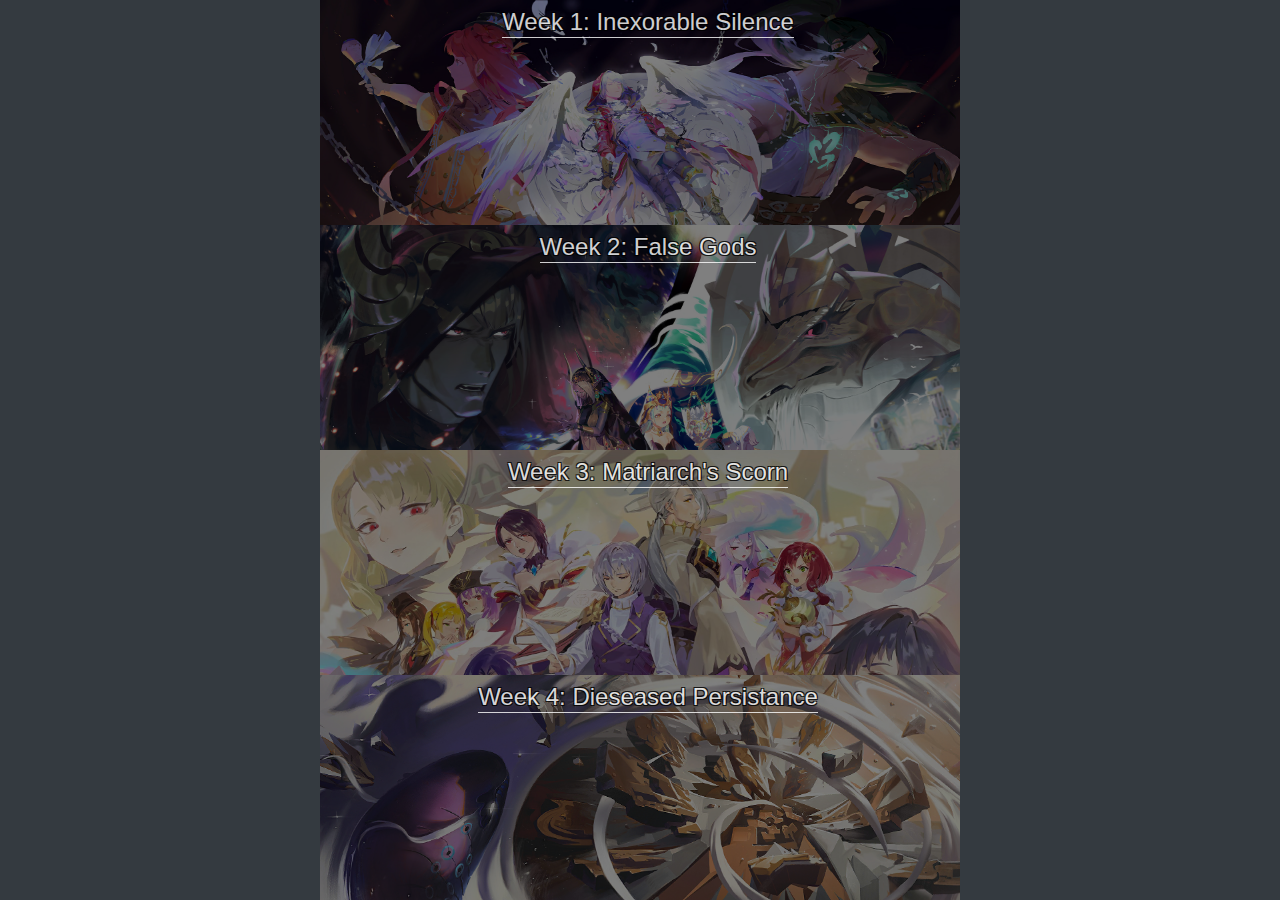
<file: index.html>
<!DOCTYPE html>
<html lang="en">

<head>
    <meta charset="UTF-8">
    <meta http-equiv="X-UA-Compatible" content="IE=edge">
    <meta name="viewport" content="width=device-width, initial-scale=1, shrink-to-fit=no">
    <meta http-equiv="x-ua-compatible" content="ie=edge">
    <link rel="stylesheet" href="scss/bootstrap.min.css">
    <link rel="stylesheet" href="scss/main.css">
    <title>WonderLand Wiki</title>
</head>

<body class="bg-dark landing">
    <main>
        <section class="landing-container">
            <a class="landing-img w1" href="week1.html">
                <div class="overlay"></div>
                <h1>Week 1: Inexorable Silence</h1>
            </a>
            <a class="landing-img w2" href="week2.html">
                <div class="overlay"></div>
                <h1>Week 2: False Gods</h1>
            </a>
            <a class="landing-img w3" href="week3.html">
                <div class="overlay"></div>
                <h1>Week 3: Matriarch's Scorn</h1>               
            </a>
            <a class="landing-img w4" href="week4.html">
                <div class="overlay"></div>
                <h1>Week 4: Dieseased Persistance</h1>                
            </a>
        </section>
    </main>

    <script src="https://code.jquery.com/jquery-3.0.0.min.js"></script>
    <script src="js/popper.min.js"></script>
    <script src="js/bootstrap.min.js"></script>
    <script>
        jQuery('a').click(function (e) {
            jQuery('.collapse').collapse('hide');
        });
    </script>
    <script>
        $(function () {
            var topoffset = 70; //variable for menu height

            //Use smooth scrolling when clicking on navigation
            $('.navbar-nav a').click(function () {
                if (location.pathname.replace(/^\//, '') ===
                    this.pathname.replace(/^\//, '') &&
                    location.hostname === this.hostname) {
                    var target = $(this.hash);
                    target = target.length ? target : $('[name=' + this.hash.slice(1) + ']');
                    if (target.length) {
                        $('html,body').animate({
                            scrollTop: target.offset().top - topoffset
                        }, 500);
                        return false;
                    } //target.length
                } //click function
            }); //smooth scrolling

        });

        $(function () {
            $('[data-toggle="tooltip"]').tooltip();
        });

    </script>
</body>

</html>
</file>
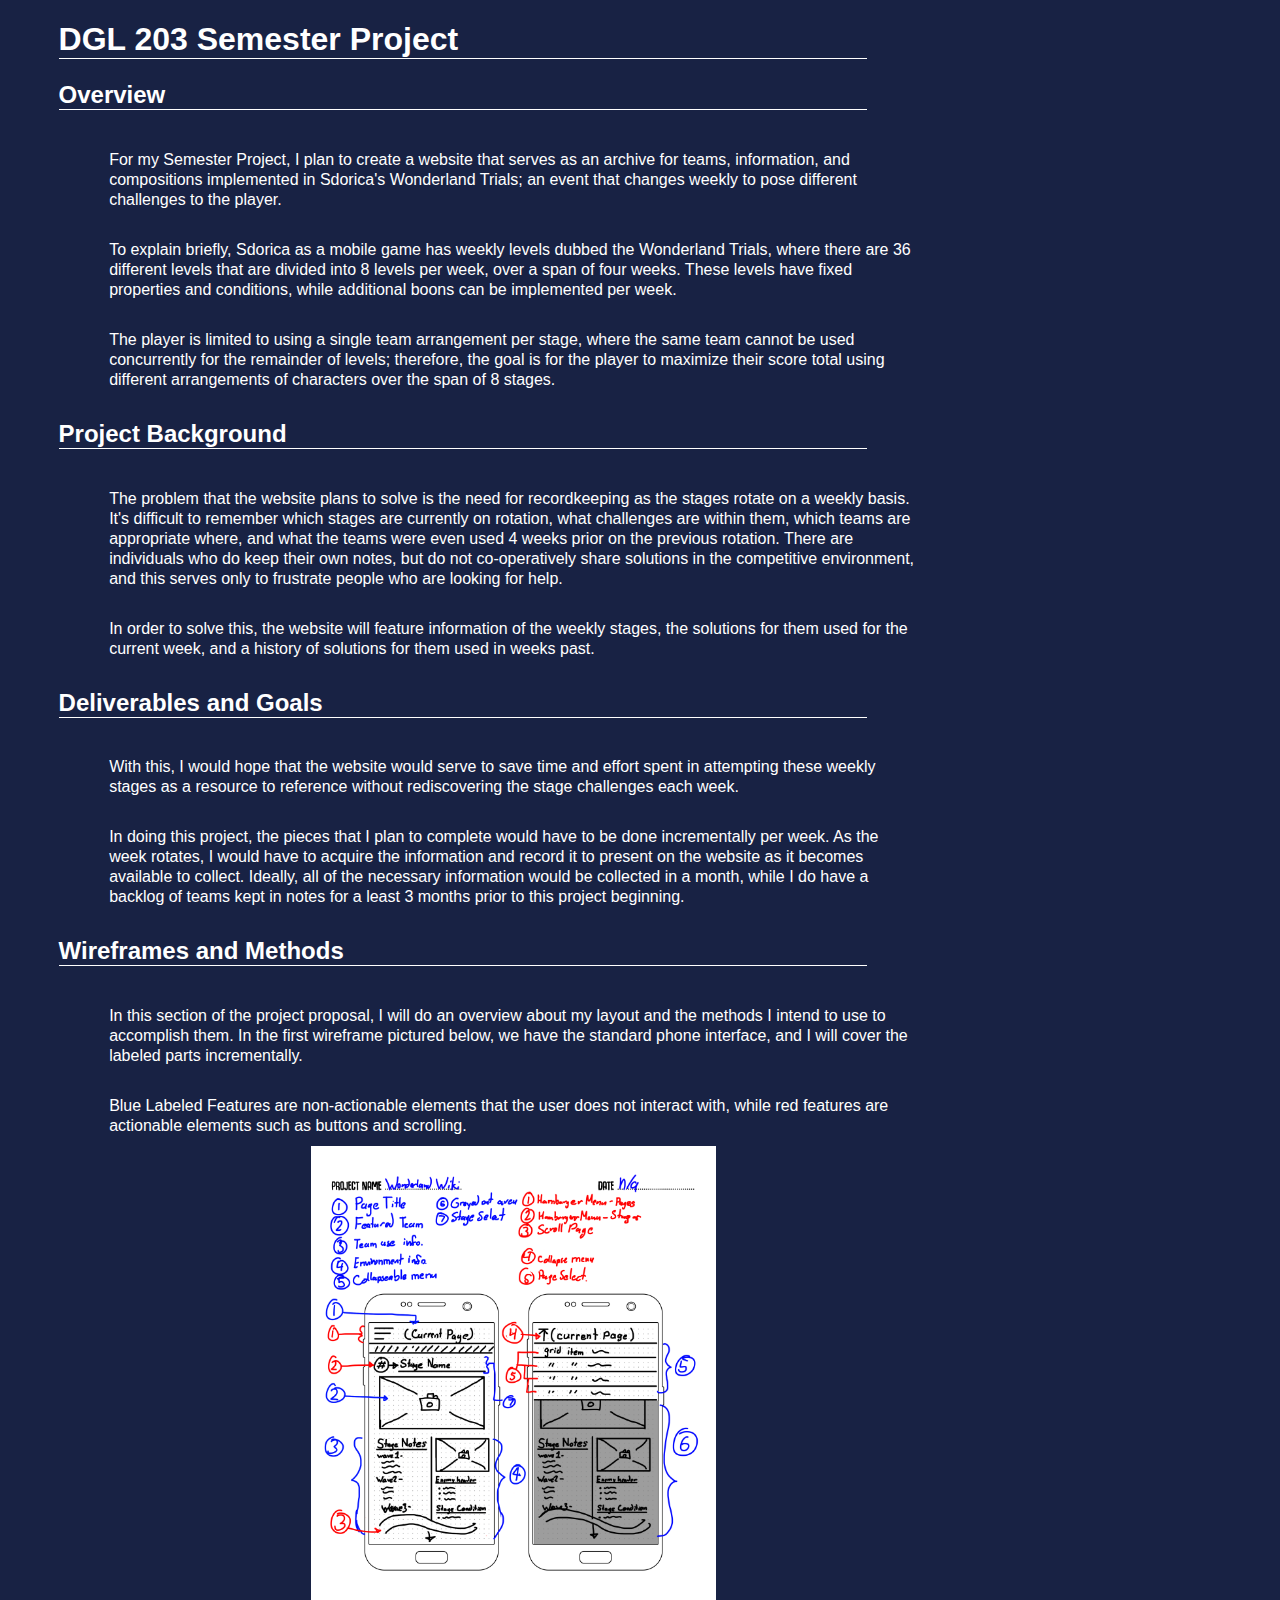
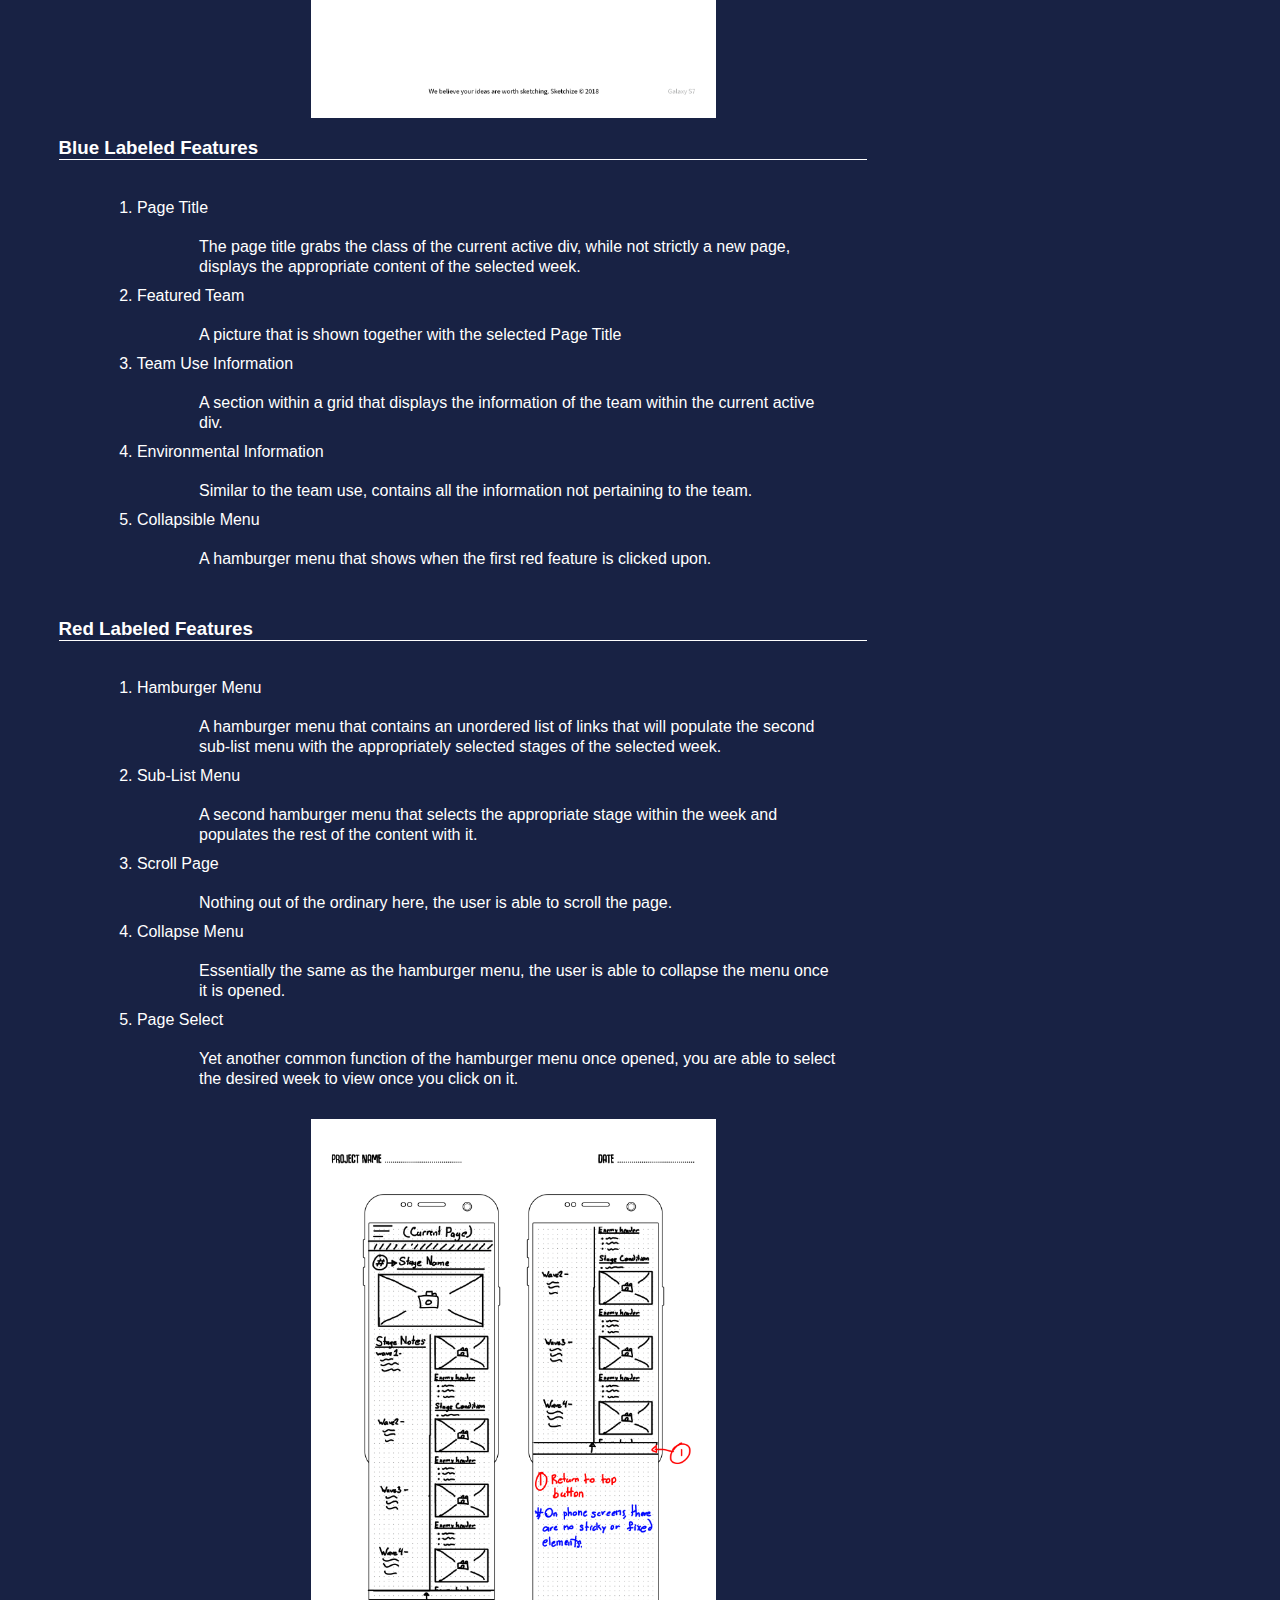
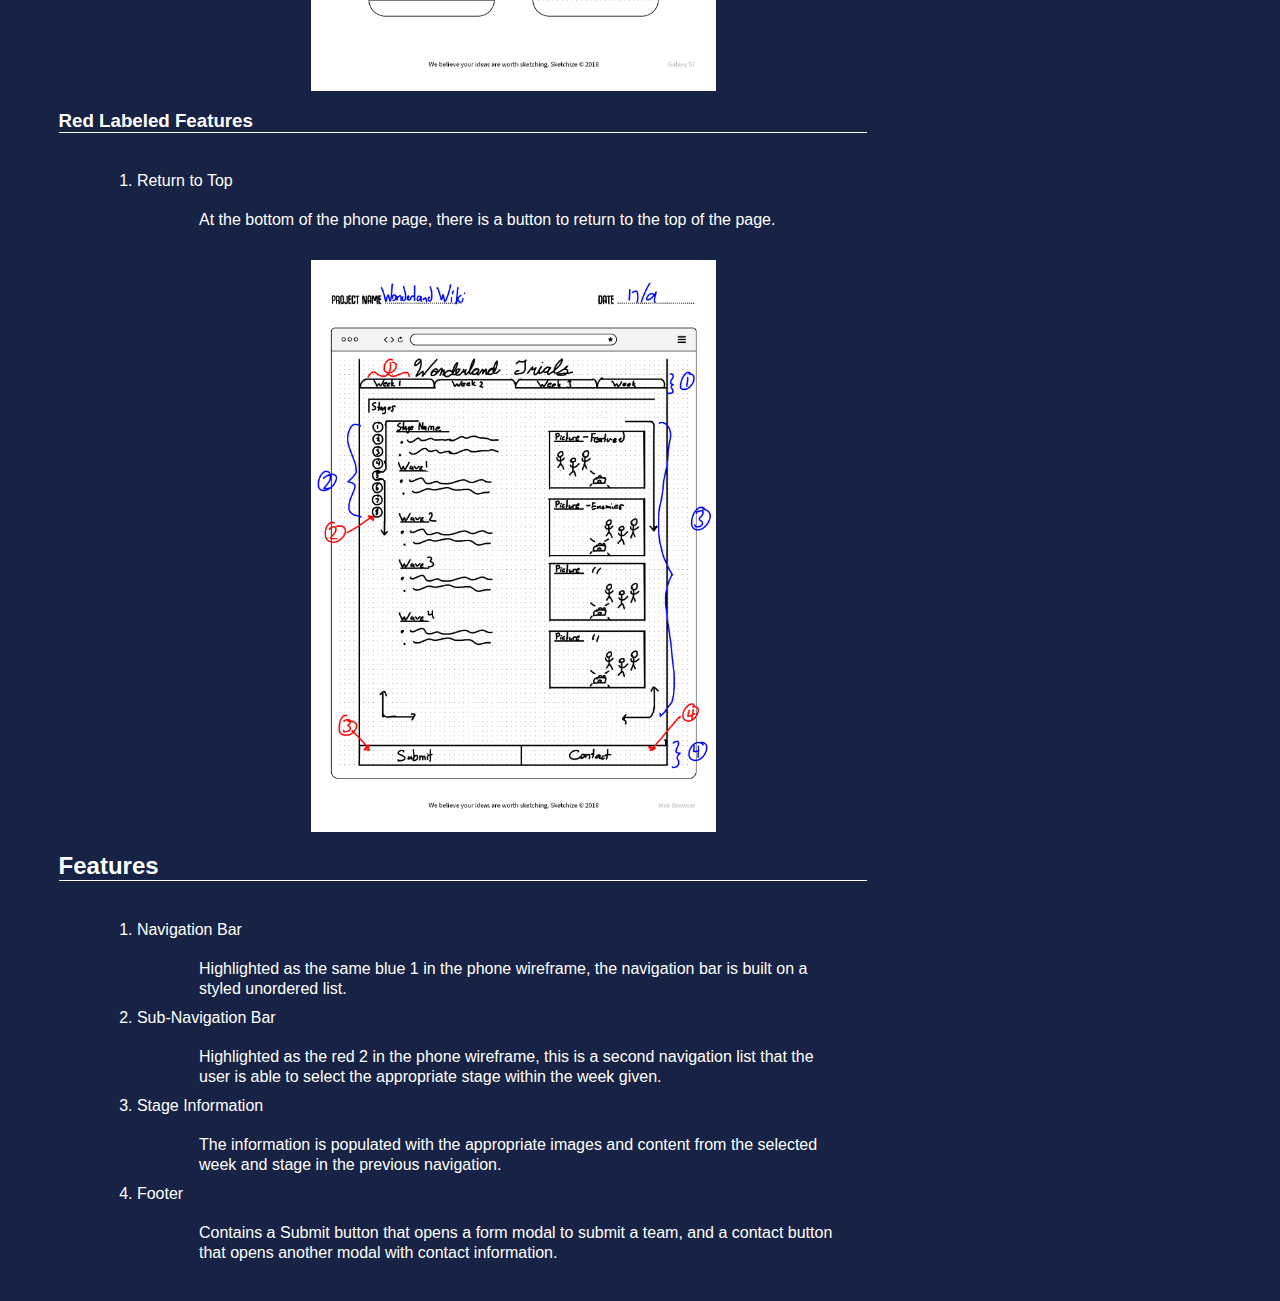
<file: proposal.html>
<!DOCTYPE html>
<html lang="en">

<head>
    <meta charset="UTF-8">
    <title>Wonderland Wiki</title>
    <link rel="stylesheet" href="style.css">
</head>

<body>
    <div class="container">
        <h1>DGL 203 Semester Project</h1>
        <h2>Overview</h2>
        <p>For my Semester Project, I plan to create a website that serves as an archive for teams, information, and
            compositions implemented in Sdorica's Wonderland Trials; an event that changes weekly to pose different
            challenges to the player.
        </p>

        <p>To explain briefly, Sdorica as a mobile game has weekly levels dubbed the Wonderland Trials, where there are
            36
            different levels that are divided into 8 levels per week, over a span of four weeks. These levels have fixed
            properties and conditions, while additional boons can be implemented per week.
        </p>

        <p>The player is limited to using a single team arrangement per stage, where the same team cannot be used
            concurrently for the remainder of levels; therefore, the goal is for the player to maximize their score
            total
            using different arrangements of characters over the span of 8 stages.
        </p>

        <h2>Project Background</h2>
        <p>The problem that the website plans to solve is the need for recordkeeping as the stages rotate on a weekly
            basis.
            It's difficult to remember which stages are currently on rotation, what challenges are within them, which
            teams
            are appropriate where, and what the teams were even used 4 weeks prior on the previous rotation. There are
            individuals who do keep their own notes, but do not co-operatively share solutions in the competitive
            environment, and this serves only to frustrate people who are looking for help.
        </p>

        <p>In order to solve this, the website will feature information of the weekly stages, the solutions for them
            used
            for the current week, and a history of solutions for them used in weeks past.
        </p>

        <h2>Deliverables and Goals</h2>
        <p>With this, I would hope that the website would serve to save time and effort spent in attempting these weekly
            stages as a resource to reference without rediscovering the stage challenges each week.
        </p>
        <p>In doing this project, the pieces that I plan to complete would have to be done incrementally per week. As
            the
            week rotates, I would have to acquire the information and record it to present on the website as it becomes
            available to collect. Ideally, all of the necessary information would be collected in a month, while I do
            have a
            backlog of teams kept in notes for a least 3 months prior to this project beginning.
        </p>

        <h2>Wireframes and Methods</h2>
        <p>In this section of the project proposal, I will do an overview about my layout and the methods I intend to
            use to
            accomplish them. In the first wireframe pictured below, we have the standard phone interface, and I will
            cover
            the labeled parts incrementally.
        </p>
        <p>Blue Labeled Features are non-actionable elements that the user does not interact with, while red features
            are
            actionable elements such as buttons and scrolling.
        </p>

        <img src="pwireframe.png">

        <h3>Blue Labeled Features</h3>
        <ol>
            <li>1. Page Title
                <p>The page title grabs the class of the current active div, while not strictly a new page, displays the
                    appropriate content of the selected week.
                </p>
            </li>
            <li>2. Featured Team
                <p>A picture that is shown together with the selected Page Title

                </p>
            </li>
            <li>3. Team Use Information
                <p>A section within a grid that displays the information of the team within the current active div.
                </p>
            </li>
            <li>4. Environmental Information
                <p>Similar to the team use, contains all the information not pertaining to the team.
                </p>
            </li>
            <li>5. Collapsible Menu
                <p>A hamburger menu that shows when the first red feature is clicked upon.
                </p>
            </li>
        </ol>
        <h3>Red Labeled Features</h3>
        <ol>
            <li>1. Hamburger Menu
                <p>A hamburger menu that contains an unordered list of links that will populate the second sub-list menu
                    with the appropriately selected stages of the selected week.
                </p>
            </li>
            <li>2. Sub-List Menu
                <p>A second hamburger menu that selects the appropriate stage within the week and populates the rest of
                    the
                    content with it.
                </p>
            </li>
            <li>3. Scroll Page
                <p>Nothing out of the ordinary here, the user is able to scroll the page.

                </p>
            </li>
            <li>4. Collapse Menu
                <p>Essentially the same as the hamburger menu, the user is able to collapse the menu once it is opened.

                </p>
            </li>
            <li>5. Page Select
                <p>Yet another common function of the hamburger menu once opened, you are able to select the desired
                    week to
                    view once you click on it.
                </p>
            </li>
        </ol>

        <img src="epwireframe.png">

        <h3>Red Labeled Features</h3>
        <ol>
            <li>1. Return to Top
                <p>At the bottom of the phone page, there is a button to return to the top of the page.
                </p>
            </li>
        </ol>

        <img src="bwireframe.png">

        <h2>Features</h2>
        <ol>
            <li>1. Navigation Bar
                <p>Highlighted as the same blue 1 in the phone wireframe, the navigation bar is built on a styled
                    unordered
                    list.
                </p>
            </li>
            <li>2. Sub-Navigation Bar
                <p>Highlighted as the red 2 in the phone wireframe, this is a second navigation list that the user is
                    able
                    to select the appropriate stage within the week given.
                </p>
            </li>
            <li>3. Stage Information
                <p>The information is populated with the appropriate images and content from the selected week and stage
                    in
                    the previous navigation.
                </p>
            </li>
            <li>4. Footer
                <p>Contains a Submit button that opens a form modal to submit a team, and a contact button that opens
                    another modal with contact information.</p>
            </li>
        </ol>
    </div>
</body>

</html>
</file>
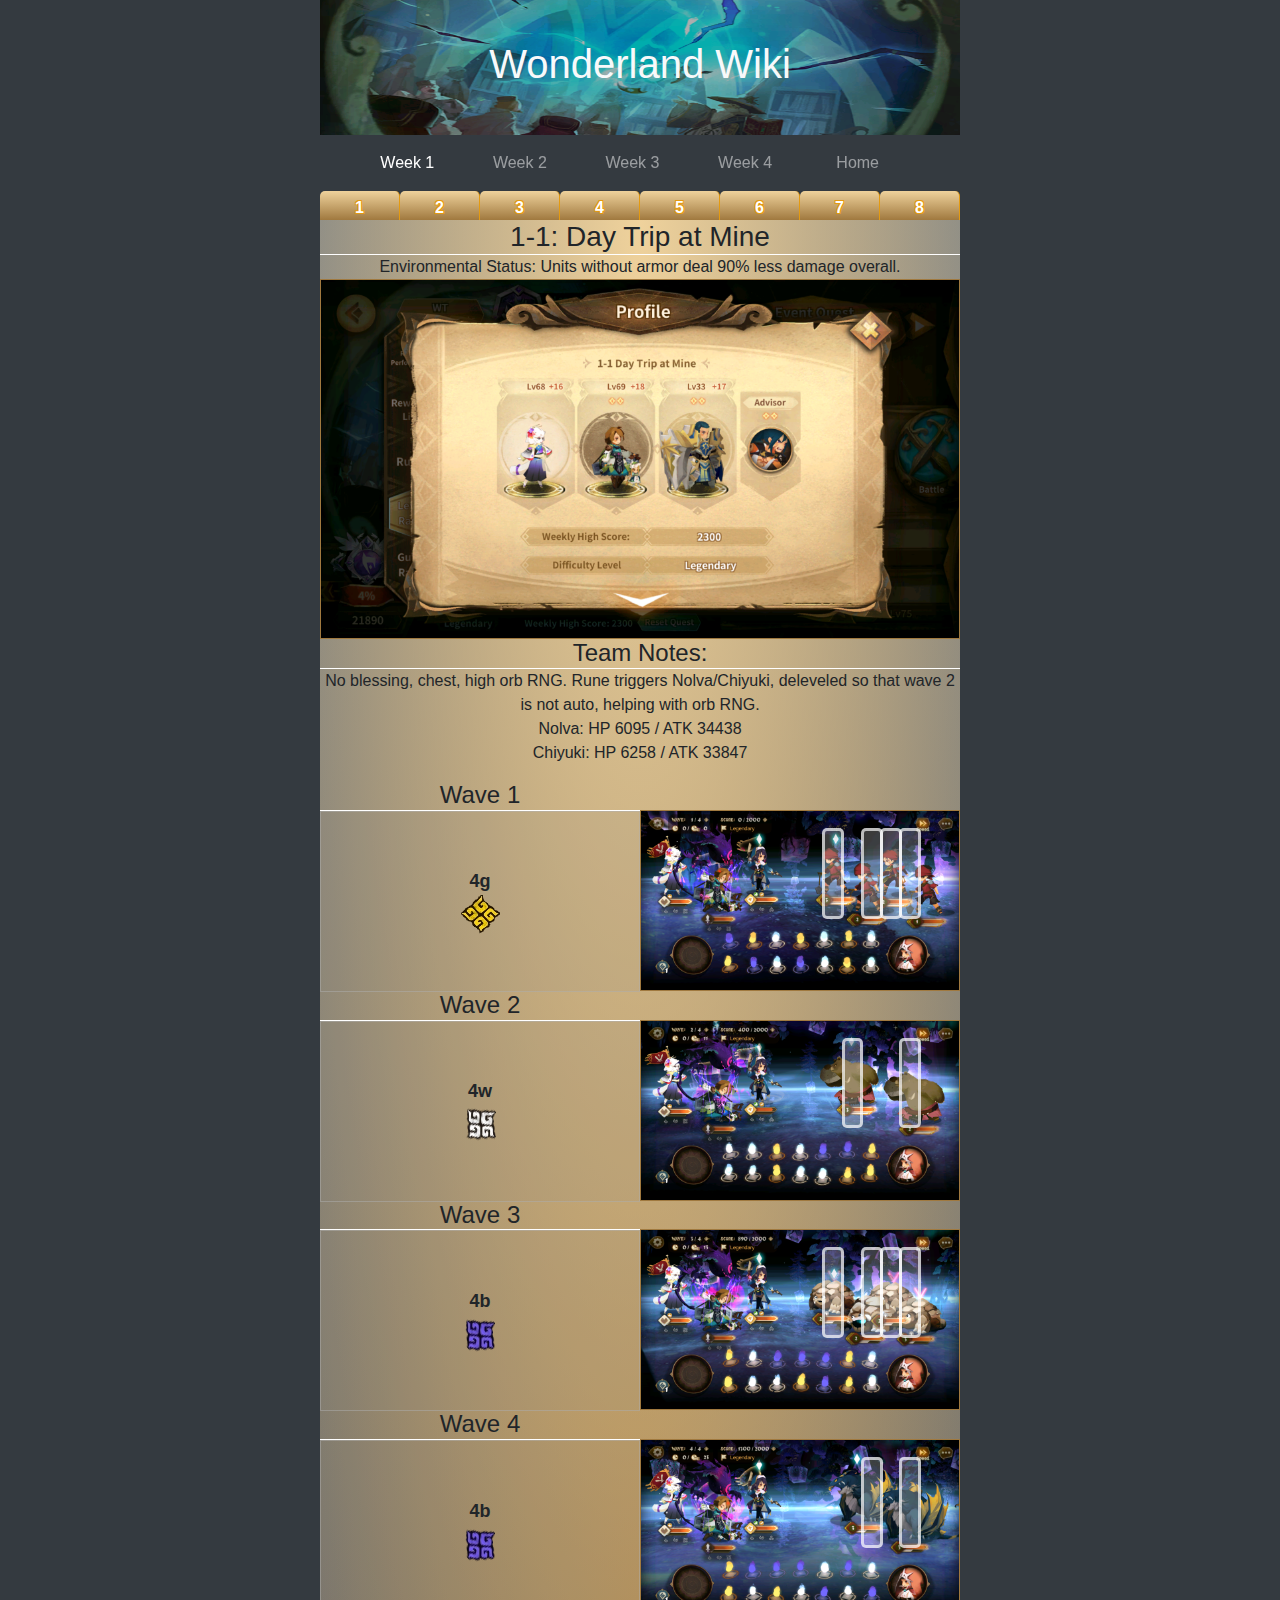
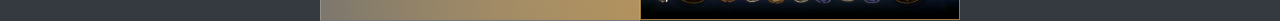
<file: week1.html>
<!DOCTYPE html>
<html lang="en">

<head>
    <meta charset="UTF-8">
    <meta http-equiv="X-UA-Compatible" content="IE=edge">
    <meta name="viewport" content="width=device-width, initial-scale=1, shrink-to-fit=no">
    <meta http-equiv="x-ua-compatible" content="ie=edge">
    <link rel="stylesheet" href="scss/bootstrap.min.css">
    <link rel="stylesheet" href="scss/main.css">
    <title>WonderLand Wiki</title>
</head>

<body class="bg-dark">
    <main>
        <div class="stage-container">
            <div class="banner">
                <img src="/images/header-background.png" alt="Wonderland Background">
                <h1 class="text-center text-light">Wonderland Wiki</h1>
            </div>
            <nav class="navbar navbar-dark navbar-expand-sm fixed-top position-sticky">
                <div class="container">
                    <button class="navbar-toggler" type="button" data-toggle="collapse" data-target="#myTogglerNav"
                        aria-controls="myTogglerNav" aria-expanded="false" aria-label="Toggle navigation">
                        <span class="navbar-toggler-icon"></span>
                    </button>
                    <div class="collapse navbar-collapse" id="myTogglerNav">
                        <div class="container nav navbar-nav nav-justified">
                            <a class="nav-item nav-link active disabled" href="week1.html">Week 1</a>
                            <a class="nav-item nav-link" href="week2.html">Week 2</a>
                            <a class="nav-item nav-link" href="week3.html">Week 3</a>
                            <a class="nav-item nav-link" href="week4.html">Week 4</a>
                            <a class="nav-item nav-link" href="index.html">Home</a>
                        </div>
                    </div>
                </div>
            </nav>
            <ul class="stage-list">
                <div class="list-group" id="#stage-number" role="tablist">
                    <a data-toggle="collapse" href="#wt1" role="tab" aria-controls="wt1">1</a>
                    <a data-toggle="collapse" href="#wt2" role="tab" aria-controls="wt2">2</a>
                    <a data-toggle="collapse" href="#wt3" role="tab" aria-controls="wt3">3</a>
                    <a data-toggle="collapse" href="#wt4" role="tab" aria-controls="wt4">4</a>
                    <a data-toggle="collapse" href="#wt5" role="tab" aria-controls="wt5">5</a>
                    <a data-toggle="collapse" href="#wt6" role="tab" aria-controls="wt6">6</a>
                    <a data-toggle="collapse" href="#wt7" role="tab" aria-controls="wt7">7</a>
                    <a data-toggle="collapse" href="#wt8" role="tab" aria-controls="wt8">8</a>
                </div>
            </ul>

            <div class="collapse show" id="wt1">
                <div class="card-body bg-secondary">
                    <div class="stage-item">
                        <h3>1-1: Day Trip at Mine</h3>
                        <p class="environment-status">Environmental Status: Units without armor deal 90% less damage
                            overall.
                        </p>
                        <img class="team-img" src="/images/week1/wt1/team.png" alt="wt1 week1 team">
                        <div class="team-notes">
                            <h4>Team Notes:</h4>
                            <p>
                                No blessing, chest, high orb RNG. Rune triggers Nolva/Chiyuki, deleveled so that wave 2
                                is
                                not auto, helping with orb RNG.
                            </p>
                            <p>Nolva: HP 6095 / ATK 34438</p>
                            <p>Chiyuki: HP 6258 / ATK 33847</p>
                        </div>

                        <div class="wave-item-container">
                            <div>
                                <!--Wave Grid Item-->
                                <h4>Wave 1</h4>
                                <div class="text-box">
                                    <div>
                                        <p>4g</p>
                                        <img src="/images/orbs/4ga.webp" alt="4g">
                                    </div>
                                </div>
                            </div>
                            <div class="wave-img-container">
                                <!--Wave Grid Item-->
                                <img class="wave-img" src="/images/week1/wt1/wave1.png" alt="wt1 week1 wave1">
                                <div class="enemy-container first">
                                    <div class="pop-div">
                                        <div class="pop-title">Illegal Miner</div>
                                        <div class="pop-content">
                                            <p>HP: 64875 / 64875</p>
                                            <p>Armor: 64875 / 64875</p>
                                        </div>
                                    </div>
                                </div>
                                <div class="enemy-container third">
                                    <div class="pop-div">
                                        <div class="pop-title">Illegal Miner</div>
                                        <div class="pop-content">
                                            <p>HP: 64875 / 64875</p>
                                            <p>Armor: 64875 / 64875</p>
                                        </div>
                                    </div>
                                </div>
                                <div class="enemy-container fourth">
                                    <div class="pop-div">
                                        <div class="pop-title">Illegal Miner Foreman</div>
                                        <div class="pop-content">
                                            <p>HP: 64875 / 64875</p>
                                            <p>Armor: 64875 / 64875</p>
                                        </div>
                                    </div>
                                </div>
                                <div class="enemy-container fifth">
                                    <div class="pop-div">
                                        <div class="pop-title">Illegal Miner</div>
                                        <div class="pop-content">
                                            <p>HP: 64875 / 64875</p>
                                            <p>Armor: 64875 / 64875</p>
                                        </div>
                                    </div>
                                </div>
                            </div>
                        </div>

                        <div class="wave-item-container">
                            <div>
                                <!--Wave Grid Item-->
                                <h4>Wave 2</h4>
                                <div class="text-box">
                                    <div>
                                        <p>4w</p>
                                        <img src="/images/orbs/4w.webp" alt="4w">
                                    </div>
                                </div>
                            </div>
                            <div class="wave-img-container">
                                <!--Wave Grid Item-->
                                <img class="wave-img" src="/images/week1/wt1/wave2.png" alt="wt1 week1 wave2">
                                <div class="enemy-container second">
                                    <div class="pop-div">
                                        <div class="pop-title">Bear Solider</div>
                                        <div class="pop-content">
                                            <p>HP: 48479/48497</p>
                                            <p>Armor: 48479/48497</p>
                                        </div>
                                    </div>
                                </div>
                                <div class="enemy-container fifth">
                                    <div class="pop-div">
                                        <div class="pop-title">Bear Solider</div>
                                        <div class="pop-content">
                                            <p>HP: 48479/48497</p>
                                            <p>Armor: 48479/48497</p>
                                        </div>
                                    </div>
                                </div>
                            </div>
                        </div>

                        <div class="wave-item-container">
                            <div>
                                <!--Wave Grid Item-->
                                <h4>Wave 3</h4>
                                <div class="text-box">
                                    <div>
                                        <p>4b</p>
                                        <img src="/images/orbs/4b.webp" alt="4b">
                                    </div>
                                </div>
                            </div>
                            <div class="wave-img-container">
                                <!--Wave Grid Item-->
                                <img class="wave-img" src="/images/week1/wt1/wave3.png" alt="wt1 week1 wave3">
                                <div class="enemy-container first">
                                    <div class="pop-div">
                                        <div class="pop-title">Young Golem</div>
                                        <div class="pop-content">
                                            <p>HP: 82811/82811</p>
                                            <p>Armor: 41406/82811</p>
                                        </div>
                                        <div class="pop-status">
                                            <p>Taunt: Become primary target</p>
                                        </div>
                                    </div>
                                </div>
                                <div class="enemy-container third">
                                    <div class="pop-div">
                                        <div class="pop-title">Golem</div>
                                        <div class="pop-content">
                                            <p>HP: 86818/86818</p>
                                            <p>Armor: 43409/86818</p>
                                        </div>
                                    </div>
                                </div>
                                <div class="enemy-container fourth">
                                    <div class="pop-div">
                                        <div class="pop-title">Young Golem</div>
                                        <div class="pop-content">
                                            <p>HP: 82811/82811</p>
                                            <p>Armor: 41406/82811</p>
                                        </div>
                                        <div class="pop-status">
                                            <p>Taunt: Become primary target</p>
                                        </div>
                                    </div>
                                </div>
                                <div class="enemy-container fifth">
                                    <div class="pop-div">
                                        <div class="pop-title">Young Golem</div>
                                        <div class="pop-content">
                                            <p>HP: 82811/82811</p>
                                            <p>Armor: 41406/82811</p>
                                        </div>
                                        <div class="pop-status">
                                            <p>Taunt: Become primary target</p>
                                        </div>
                                    </div>
                                </div>
                            </div>
                        </div>

                        <div class="wave-item-container">
                            <div>
                                <!--Wave Grid Item-->
                                <h4>Wave 4</h4>
                                <div class="text-box">
                                    <div>
                                        <p>4b</p>
                                        <img src="/images/orbs/4b.webp" alt="4b">
                                    </div>
                                </div>
                            </div>
                            <div class="wave-img-container">
                                <!--Wave Grid Item-->
                                <img class="wave-img" src="/images/week1/wt1/wave4.png" alt="wt1 week1 wave4">
                                <div class="enemy-container third">
                                    <div class="pop-div">
                                        <div class="pop-title">Longtail Beast</div>
                                        <div class="pop-content">
                                            <p>HP: 133566/133566</p>
                                            <p>Armor: 66783/133566</p>
                                        </div>
                                        <div class="pop-status">
                                            <p>Upon cast skill, if target has 0 Armor, trigger death of target.</p>
                                        </div>
                                    </div>
                                </div>
                                <div class="enemy-container fifth">
                                    <div class="pop-div">
                                        <div class="pop-title">Longtail Beast</div>
                                        <div class="pop-content">
                                            <p>HP: 133566/133566</p>
                                            <p>Armor: 66783/133566</p>
                                        </div>
                                        <div class="pop-status">
                                            <p>Upon cast skill, if target has 0 Armor, trigger death of target.</p>
                                        </div>
                                    </div>
                                </div>
                            </div>
                        </div>
                    </div>
                </div>
            </div>

            <div class="collapse" id="wt2">
                <div class="card card-body bg-secondary">
                    <div class="stage-item">
                        <h3>1-2: Slime Challenge</h3>
                        <p class="environment-status">Environmental Effect: Every second turn, a powerful hit will
                            target an ally.
                        </p>
                        <img class="team-img" src="/images/week1/wt2/team.png" alt="wt2 week1 team">
                        <div class="team-notes">
                            <h4>Team Notes:</h4>
                            <p>
                                Select the "Weakening Slime", and target Clark every second turn to cast 1w on him.
                            </p>
                        </div>

                        <div class="wave-item-container">
                            <div>
                                <!--Wave Grid Item-->
                                <h4>Wave 1</h4>
                                <div class="text-box">
                                    <div>
                                        <p>1b</p>
                                        <img src="/images/orbs/1b.webp" alt="1b">
                                    </div>
                                    <div>
                                        <p>1w</p>
                                        <img src="/images/orbs/1w.webp" alt="1w">
                                    </div>
                                    <div>
                                        <p>2g</p>
                                        <img src="/images/orbs/2g.webp" alt="2g">
                                    </div>
                                    <div>
                                        <p>1w</p>
                                        <img src="/images/orbs/1w.webp" alt="1w">
                                    </div>
                                    <div>
                                        <p>2g</p>
                                        <img src="/images/orbs/2g.webp" alt="2g">
                                    </div>
                                    <div>
                                        <p>1w</p>
                                        <img src="/images/orbs/1w.webp" alt="1w">
                                    </div>
                                    <div>
                                        <p>3b</p>
                                        <img src="/images/orbs/3ba.webp" alt="3ba">
                                    </div>
                                </div>
                            </div>
                            <div class="wave-img-container">
                                <!--Wave Grid Item-->
                                <img class="wave-img" src="/images/week1/wt2/wave1.png" alt="wt2 week1 wave2">
                                <div class="enemy-container first">
                                    <div class="pop-div">
                                        <div class="pop-title">Assassin</div>
                                        <div class="pop-content">
                                            <p>HP: 35576/35576</p>
                                            <p>Armor: 35576/35576,</p>
                                        </div>
                                        <div class="pop-status">
                                            <p>Invicibility: Cannot take damage</p>
                                        </div>
                                    </div>
                                </div>
                                <div class="enemy-container second">
                                    <div class="pop-div">
                                        <div class="pop-title">Snarltooth Grass</div>
                                        <div class="pop-content">
                                            <p>HP: 790570/790570</p>
                                            <p>Armor: 790570/790570</p>
                                        </div>
                                        <div class="pop-status">
                                            <p>Invicibility: Cannot take damage</p>
                                        </div>
                                    </div>
                                </div>
                                <div class="enemy-container fourth">
                                    <div class="pop-div">
                                        <div class="pop-title">Sun Kingdom Knight</div>
                                        <div class="pop-content">
                                            <p>HP: 64875 / 64875</p>
                                            <p>Armor: 64875 / 64875</p>
                                        </div>
                                    </div>
                                </div>
                                <div class="enemy-container fifth">
                                    <div class="pop-div">
                                        <div class="pop-title">Prickear Monkey</div>
                                        <div class="pop-content">
                                            <p>HP: 23718/23718</p>
                                            <p>Armor: 23718/23718</p>
                                        </div>
                                        <div class="pop-status">
                                            <p>Upon incoming skill, cast skill again</p>
                                            <p>Upon incoming damage skill (Advisor Skill not included), trigger skill 1
                                                time.</p>
                                        </div>
                                    </div>
                                </div>
                            </div>
                        </div>

                        <div class="wave-item-container">
                            <div>
                                <!--Wave Grid Item-->
                                <h4>Wave 2</h4>
                                <div class="text-box">
                                    <div>
                                        <p>1b</p>
                                        <img src="/images/orbs/1b.webp" alt="1b">
                                    </div>
                                    <div>
                                        <p>1w</p>
                                        <img src="/images/orbs/1w.webp" alt="1w">
                                    </div>
                                    <div>
                                        <p>2g</p>
                                        <img src="/images/orbs/2g.webp" alt="2g">
                                    </div>
                                    <div>
                                        <p>1w</p>
                                        <img src="/images/orbs/1w.webp" alt="1w">
                                    </div>
                                    <div>
                                        <p>2g</p>
                                        <img src="/images/orbs/2g.webp" alt="2g">
                                    </div>
                                    <div>
                                        <p>1w</p>
                                        <img src="/images/orbs/1w.webp" alt="1w">
                                    </div>
                                    <div>
                                        <p>3b</p>
                                        <img src="/images/orbs/3ba.webp" alt="3ba">
                                    </div>
                                </div>
                            </div>
                            <div class="wave-img-container">
                                <!--Wave Grid Item-->
                                <img class="wave-img" src="/images/week1/wt2/wave2.png" alt="wt1 week1 wave2">
                                <div class="enemy-container first">
                                    <div class="pop-div">
                                        <div class="pop-title">Aboriginal Panther</div>
                                        <div class="pop-content">
                                            <p>HP: 35576/35576</p>
                                            <p>Armor: 35576/35576</p>
                                        </div>
                                        <div class="pop-status">
                                            <p>Invicibility: Cannot take damage</p>
                                        </div>
                                    </div>
                                </div>
                                <div class="enemy-container third">
                                    <div class="pop-div">
                                        <div class="pop-title">Snarltooth Grass</div>
                                        <div class="pop-content">
                                            <p>HP: 790570/790570</p>
                                            <p>Armor: 790570/790570</p>
                                        </div>
                                        <div class="pop-status">
                                            <p>Invicibility: Cannot take damage</p>
                                        </div>
                                    </div>
                                </div>
                                <div class="enemy-container fourth">
                                    <div class="pop-div">
                                        <div class="pop-title">Capitol Archer</div>
                                        <div class="pop-content">
                                            <p>HP: 19765/19765</p>
                                            <p>Armor: 19765/19765</p>
                                        </div>
                                    </div>
                                </div>
                                <div class="enemy-container fifth">
                                    <div class="pop-div">
                                        <div class="pop-title">Capitol Archer</div>
                                        <div class="pop-content">
                                            <p>HP: 19765/19765</p>
                                            <p>Armor: 19765/19765</p>
                                        </div>
                                    </div>
                                </div>
                            </div>
                        </div>

                        <div class="wave-item-container">
                            <div>
                                <!--Wave Grid Item-->
                                <h4>Wave 3</h4>
                                <div class="text-box">
                                    <div>
                                        <p>1b</p>
                                        <img src="/images/orbs/1b.webp" alt="1b">
                                    </div>
                                    <div>
                                        <p>1w</p>
                                        <img src="/images/orbs/1w.webp" alt="1w">
                                    </div>
                                    <div>
                                        <p>2g</p>
                                        <img src="/images/orbs/2g.webp" alt="2g">
                                    </div>
                                    <div>
                                        <p>1w</p>
                                        <img src="/images/orbs/1w.webp" alt="1w">
                                    </div>
                                    <div>
                                        <p>2g</p>
                                        <img src="/images/orbs/2g.webp" alt="2g">
                                    </div>
                                    <div>
                                        <p>1w</p>
                                        <img src="/images/orbs/1w.webp" alt="1w">
                                    </div>
                                    <div>
                                        <p>3b</p>
                                        <img src="/images/orbs/3ba.webp" alt="3ba">
                                    </div>
                                </div>
                            </div>
                            <div class="wave-img-container">
                                <!--Wave Grid Item-->
                                <img class="wave-img" src="/images/week1/wt2/wave3.png" alt="wt1 week1 wave3">
                                <div class="enemy-container first">
                                    <div class="pop-div">
                                        <div class="pop-title">Assassin</div>
                                        <div class="pop-content">
                                            <p>HP: 63711/63711</p>
                                            <p>Armor: 63711/63711</p>
                                        </div>
                                        <div class="pop-status">
                                            <p>Invicibility: Cannot take damage</p>
                                        </div>
                                    </div>
                                </div>
                                <div class="enemy-container third">
                                    <div class="pop-div">
                                        <div class="pop-title">Helmetal Pincher</div>
                                        <div class="pop-content">
                                            <p>HP: 35395/35395</p>
                                            <p>Armor: 35395/35395</p>
                                        </div>
                                    </div>
                                </div>
                                <div class="enemy-container fourth">
                                    <div class="pop-div">
                                        <div class="pop-title">Snarltooth Grass</div>
                                        <div class="pop-content">
                                            <p>HP: 1415790/1415790</p>
                                            <p>Armor: 1415790/1415790</p>
                                        </div>
                                        <div class="pop-status">
                                            <p>Invicibility: Cannot take damage</p>
                                        </div>
                                    </div>
                                </div>
                                <div class="enemy-container fifth">
                                    <div class="pop-div">
                                        <div class="pop-title">Capitol Archer</div>
                                        <div class="pop-content">
                                            <p>HP: 35395/35395</p>
                                            <p>Armor: 35395/35395</p>
                                        </div>
                                    </div>
                                </div>
                            </div>
                        </div>
                    </div>
                </div>
            </div>

            <div class="collapse" id="wt3">
                <div class="card card-body bg-secondary">
                    <div class="stage-item">
                        <h3>1-3: Gain... and Loss</h3>
                        <p class="environment-status">Environmental Effect: Allies without a buff and a debuff deal 90%
                            less damage to enemies
                        </p>
                        <img class="team-img" src="/images/week1/wt3/team.png" alt="wt3 week1 team">
                        <div class="wave-item-container">
                            <div>
                                <!--Wave Grid Item-->
                                <h4>Wave 1</h4>
                                <div class="text-box">
                                    <div>
                                        <p>2b</p>
                                        <img src="/images/orbs/2b.webp" alt="2b">
                                    </div>
                                </div>
                            </div>
                            <div class="wave-img-container">
                                <!--Wave Grid Item-->
                                <img class="wave-img" src="/images/week1/wt3/wave1.png" alt="wt3 week1 wave1">
                                <div class="enemy-container first">
                                    <div class="pop-div">
                                        <div class="pop-title">Demihuman Laborer</div>
                                        <div class="pop-content">
                                            <p>HP: 74583/74583</p>
                                            <p>Armor: 74583/74583</p>
                                        </div>
                                    </div>
                                </div>
                                <div class="enemy-container third">
                                    <div class="pop-div">
                                        <div class="pop-title">Demihuman Laborer</div>
                                        <div class="pop-content">
                                            <p>HP: 74583/74583</p>
                                            <p>Armor: 74583/74583</p>
                                        </div>
                                    </div>
                                </div>
                                <div class="enemy-container fourth">
                                    <div class="pop-div">
                                        <div class="pop-title">Demihuman Laborer</div>
                                        <div class="pop-content">
                                            <p>HP: 74583/74583</p>
                                            <p>Armor: 74583/74583</p>
                                        </div>
                                    </div>
                                </div>
                                <div class="enemy-container fifth">
                                    <div class="pop-div">
                                        <div class="pop-title">Demihuman Laborer</div>
                                        <div class="pop-content">
                                            <p>HP: 74583/74583</p>
                                            <p>Armor: 74583/74583</p>
                                        </div>
                                    </div>
                                </div>
                            </div>
                        </div>

                        <div class="wave-item-container">
                            <div>
                                <!--Wave Grid Item-->
                                <h4>Wave 2</h4>
                                <div class="text-box">
                                    <div>
                                        <p>4b(3e)</p>
                                        <img src="/images/orbs/4bi.webp" alt="4bi">
                                    </div>
                                </div>
                            </div>
                            <div class="wave-img-container">
                                <!--Wave Grid Item-->
                                <img class="wave-img" src="/images/week1/wt3/wave2.png" alt="wt1 week1 wave2">
                                <div class="enemy-container second">
                                    <div class="pop-div">
                                        <div class="pop-title">Slime Monster</div>
                                        <div class="pop-content">
                                            <p>HP: 111874/111874</p>
                                            <p>Armor: 111874/111874</p>
                                        </div>
                                    </div>
                                </div>
                                <div class="enemy-container fifth">
                                    <div class="pop-div">
                                        <div class="pop-title">Slime Monster</div>
                                        <div class="pop-content">
                                            <p>HP: 111874/111874</p>
                                            <p>Armor: 111874/111874</p>
                                        </div>
                                    </div>
                                </div>
                            </div>
                        </div>

                        <div class="wave-item-container">
                            <div>
                                <!--Wave Grid Item-->
                                <h4>Wave 3</h4>
                                <div class="text-box">
                                    <div>
                                        <p>4b(3e)</p>
                                        <img src="/images/orbs/4bi.webp" alt="4bi">
                                    </div>
                                    <div>
                                        <p>4b(3e)</p>
                                        <img src="/images/orbs/4bi.webp" alt="4bi">
                                    </div>
                                </div>
                            </div>
                            <div class="wave-img-container">
                                <!--Wave Grid Item-->
                                <img class="wave-img" src="/images/week1/wt3/wave3.png" alt="wt1 week1 wave3">
                                <div class="enemy-container first">
                                    <div class="pop-div">
                                        <div class="pop-title">Mutated Rodent</div>
                                        <div class="pop-content">
                                            <p>HP: 227061/227061</p>
                                            <p>Armor: 227061/227061</p>
                                        </div>
                                    </div>
                                </div>
                                <div class="enemy-container third">
                                    <div class="pop-div">
                                        <div class="pop-title">Mutated Rodent</div>
                                        <div class="pop-content">
                                            <p>HP: 227061/227061</p>
                                            <p>Armor: 227061/227061</p>
                                        </div>
                                    </div>
                                </div>
                                <div class="enemy-container fifth">
                                    <div class="pop-div">
                                        <div class="pop-title">Mutated Rodent</div>
                                        <div class="pop-content">
                                            <p>HP: 227061/227061</p>
                                            <p>Armor: 227061/227061</p>
                                        </div>
                                    </div>
                                </div>
                            </div>
                        </div>

                        <div class="wave-item-container">
                            <div>
                                <!--Wave Grid Item-->
                                <h4>Wave 4</h4>
                                <div class="text-box">
                                    <div>
                                        <p>4b(3e)</p>
                                        <img src="/images/orbs/4bi.webp" alt="4bi">
                                    </div>
                                    <div>
                                        <p>4b(3e)</p>
                                        <img src="/images/orbs/4bi.webp" alt="4bi">
                                    </div>
                                </div>
                            </div>
                            <div class="wave-img-container">
                                <!--Wave Grid Item-->
                                <img class="wave-img" src="/images/week1/wt3/wave4.png" alt="wt1 week1 wave4">
                                <div class="enemy-container second">
                                    <div class="pop-div">
                                        <div class="pop-title">War Scorpion</div>
                                        <div class="pop-content">
                                            <p>HP: 293844/293844</p>
                                            <p>Armor: 293844/293844</p>
                                        </div>
                                    </div>
                                </div>
                                <div class="enemy-container fifth">
                                    <div class="pop-div">
                                        <div class="pop-title">War Scorpion</div>
                                        <div class="pop-content">
                                            <p>HP: 293844/293844</p>
                                            <p>Armor: 293844/293844</p>
                                        </div>
                                    </div>
                                </div>
                            </div>
                        </div>
                    </div>
                </div>
            </div>

            <div class="collapse" id="wt4">
                <div class="card card-body bg-secondary">
                    <div class="stage-item">
                        <h3>1-4: Sudden Deathmatch</h3>
                        <p class="environment-status">Environmental Effect: For each time an ally is revived, increase
                            skill power by 10%
                        </p>
                        <img class="team-img" src="/images/week1/wt4/team.png" alt="wt4 week1 team">
                        <div class="wave-item-container">
                            <div>
                                <!--Wave Grid Item-->
                                <h4>Wave 1</h4>
                                <div class="text-box">
                                    <div>
                                        <p>1g</p>
                                        <img src="/images/orbs/1g.webp" alt="1g">
                                    </div>
                                    <div>
                                        <p>3g</p>
                                        <img src="/images/orbs/3ga.webp" alt="3ga">
                                    </div>
                                    <div>
                                        <p>4w</p>
                                        <img src="/images/orbs/4w.webp" alt="4w">
                                    </div>
                                </div>
                            </div>
                            <div class="wave-img-container">
                                <!--Wave Grid Item-->
                                <img class="wave-img" src="/images/week1/wt4/wave1.png" alt="wt4 week1 wave1">
                                <div class="enemy-container third">
                                    <div class="pop-div">
                                        <div class="pop-title">Yamitsuki</div>
                                        <div class="pop-content">
                                            <p>HP: 125241/125241</p>
                                            <p>Armor: 12525/62621</p>
                                        </div>
                                        <div class="pop-status">
                                            <p>This character will kill back row ally every 3 turns.</p>
                                            <p>Upon cast skill, immune to Taunt.</p>
                                        </div>
                                    </div>
                                </div>
                            </div>
                        </div>

                        <div class="wave-item-container">
                            <div>
                                <!--Wave Grid Item-->
                                <h4>Wave 2</h4>
                                <div class="text-box">
                                    <div>
                                        <p>1g</p>
                                        <img src="/images/orbs/1g.webp" alt="1g">
                                    </div>
                                    <div>
                                        <p>3g</p>
                                        <img src="/images/orbs/3ga.webp" alt="3ga">
                                    </div>
                                    <div>
                                        <p>4w</p>
                                        <img src="/images/orbs/4w.webp" alt="4w">
                                    </div>
                                </div>
                            </div>
                            <div class="wave-img-container">
                                <!--Wave Grid Item-->
                                <img class="wave-img" src="/images/week1/wt4/wave2.png" alt="wt4 week1 wave2">
                                <div class="enemy-container third">
                                    <div class="pop-div">
                                        <div class="pop-title">Sione</div>
                                        <div class="pop-content">
                                            <p>HP: 99203/99203</p>
                                            <p>Armor: 49602/99203</p>
                                        </div>
                                        <div class="pop-status">
                                            <p>Invincibility: Take no damage.</p>
                                            <p>Sensitive: When this character's cooldown is affected by skill effect,
                                                immediately cast skill 1 time.</p>
                                        </div>
                                    </div>
                                </div>
                            </div>
                        </div>

                        <div class="wave-item-container">
                            <div>
                                <!--Wave Grid Item-->
                                <h4>Wave 3</h4>
                                <div class="text-box">
                                    <div>
                                        <p>1g</p>
                                        <img src="/images/orbs/1g.webp" alt="1g">
                                    </div>
                                    <div>
                                        <p>3g</p>
                                        <img src="/images/orbs/3ga.webp" alt="3ga">
                                    </div>
                                    <div>
                                        <p>4w</p>
                                        <img src="/images/orbs/4w.webp" alt="4w">
                                    </div>
                                </div>
                            </div>
                            <div class="wave-img-container">
                                <!--Wave Grid Item-->
                                <img class="wave-img" src="/images/week1/wt4/wave3.png" alt="wt4 week1 wave3">
                                <div class="enemy-container second">
                                    <div class="pop-div">
                                        <div class="pop-title">Jahan</div>
                                        <div class="pop-content">
                                            <p>HP: 177657/177657</p>
                                            <p>Armor: 88829/177657</p>
                                        </div>
                                        <div class="pop-status">
                                            <p>Taunt: Become primary target.</p>
                                        </div>
                                    </div>
                                </div>
                                <div class="enemy-container fifth">
                                    <div class="pop-div">
                                        <div class="pop-title">Nigel</div>
                                        <div class="pop-content">
                                            <p>HP: 112144/112144</p>
                                            <p>Armor: 0/112144</p>
                                        </div>
                                        <div class="pop-status">
                                            <p>Antibody: Remove all debuffs from self immediately.</p>
                                            <p>Upon cast skill, immune to target Damage Reduction.</p>
                                        </div>
                                    </div>
                                </div>
                            </div>
                        </div>

                        <div class="wave-item-container">
                            <div>
                                <!--Wave Grid Item-->
                                <h4>Wave 3</h4>
                                <div class="text-box">
                                    <div>
                                        <p>1g</p>
                                        <img src="/images/orbs/1g.webp" alt="1g">
                                    </div>
                                    <div>
                                        <p>3g</p>
                                        <img src="/images/orbs/3ga.webp" alt="3ga">
                                    </div>
                                    <div>
                                        <p>4w</p>
                                        <img src="/images/orbs/4w.webp" alt="4w">
                                    </div>
                                </div>
                            </div>
                            <div class="wave-img-container">
                                <!--Wave Grid Item-->
                                <img class="wave-img" src="/images/week1/wt4/wave4.png" alt="wt1 week1 wave4">
                                <div class="enemy-container third">
                                    <div class="pop-div">
                                        <div class="pop-title">Yamitsuki</div>
                                        <div class="pop-content">
                                            <p>HP: 266486/266486</p>
                                            <p>Armor: 88829/88829</p>
                                        </div>
                                        <div class="pop-status">
                                            <p>Antibody: Remove all debuffs from self immediately.</p>
                                            <p>This character will kill back row ally every 3 turns.</p>
                                            <p>Upon cast skill, immune to Taunt.</p>
                                        </div>
                                    </div>
                                </div>
                            </div>
                        </div>
                    </div>
                </div>
            </div>

            <div class="collapse" id="wt5">
                <div class="card card-body bg-secondary">
                    <div class="stage-item">
                        <h3>1-5: Struggle to Survive</h3>
                        <p class="environment-status">Environmental Effect: When an ally casts a skill, remove HP equal
                            to 10% of their maximum
                            health
                        </p>
                        <img class="team-img" src="/images/week1/wt5/team.png" alt="wt5 week1 team">
                        <div class="wave-item-container">
                            <div>
                                <!--Wave Grid Item-->
                                <h4>Wave 1</h4>
                                <div class="text-box">
                                    <div>
                                        <p>1w</p>
                                        <img src="/images/orbs/1w.webp" alt="1w">
                                    </div>
                                    <div>
                                        <p>2g</p>
                                        <img src="/images/orbs/2g.webp" alt="2g">
                                    </div>
                                    <div>
                                        <p>1w</p>
                                        <img src="/images/orbs/1w.webp" alt="1w">
                                    </div>
                                    <div>
                                        <p>4b</p>
                                        <img src="/images/orbs/4b.webp" alt="4b">
                                    </div>
                                </div>
                            </div>
                            <div class="wave-img-container">
                                <!--Wave Grid Item-->
                                <img class="wave-img" src="/images/week1/wt5/wave1.jpg" alt="wt5 week1 wave1">
                                <div class="enemy-container first">
                                    <div class="pop-div">
                                        <div class="pop-title">Crimson Narwhal</div>
                                        <div class="pop-content">
                                            <p>HP: 47435/47435</p>
                                            <p>Armor: 47435/47435</p>
                                        </div>
                                        <div class="pop-status">
                                            <p>Upon death, trigger skill 1 time.</p>
                                        </div>
                                    </div>
                                </div>
                                <div class="enemy-container third">
                                    <div class="pop-div">
                                        <div class="pop-title">Crimson Narwhal</div>
                                        <div class="pop-content">
                                            <p>HP: 47435/47435</p>
                                            <p>Armor: 47435/47435</p>
                                        </div>
                                        <div class="pop-status">
                                            <p>Upon death, trigger skill 1 time.</p>
                                        </div>
                                    </div>
                                </div>
                                <div class="enemy-container fourth">
                                    <div class="pop-div">
                                        <div class="pop-title">Crimson Narwhal</div>
                                        <div class="pop-content">
                                            <p>HP: 47435/47435</p>
                                            <p>Armor: 47435/47435</p>
                                        </div>
                                        <div class="pop-status">
                                            <p>Upon death, trigger skill 1 time.</p>
                                        </div>
                                    </div>
                                </div>
                                <div class="enemy-container fifth">
                                    <div class="pop-div">
                                        <div class="pop-title">Crimson Narwhal</div>
                                        <div class="pop-content">
                                            <p>HP: 47435/47435</p>
                                            <p>Armor: 47435/47435</p>
                                        </div>
                                        <div class="pop-status">
                                            <p>Upon death, trigger skill 1 time.</p>
                                        </div>
                                    </div>
                                </div>
                            </div>
                        </div>

                        <div class="wave-item-container">
                            <div>
                                <!--Wave Grid Item-->
                                <h4>Wave 2</h4>
                                <div class="text-box">
                                    <div>
                                        <p>1w</p>
                                        <img src="/images/orbs/1w.webp" alt="1w">
                                    </div>
                                    <div>
                                        <p>2g</p>
                                        <img src="/images/orbs/2g.webp" alt="2g">
                                    </div>
                                    <div>
                                        <p>1w</p>
                                        <img src="/images/orbs/1w.webp" alt="1w">
                                    </div>
                                    <div>
                                        <p>4b</p>
                                        <img src="/images/orbs/4b.webp" alt="4b">
                                    </div>
                                </div>
                            </div>
                            <div class="wave-img-container">
                                <!--Wave Grid Item-->
                                <img class="wave-img" src="/images/week1/wt5/wave2.jpg" alt="wt5 week1 wave2">
                                <div class="enemy-container first">
                                    <div class="pop-div">
                                        <div class="pop-title">Redthorn Cactus</div>
                                        <div class="pop-content">
                                            <p>HP: 63246/63246</p>
                                            <p>Armor: 63246/63246</p>
                                        </div>
                                        <div class="pop-status">
                                            <p>Upon death, trigger skill 1 time.</p>
                                        </div>
                                    </div>
                                </div>
                                <div class="enemy-container third">
                                    <div class="pop-div">
                                        <div class="pop-title">Redthorn Cactus</div>
                                        <div class="pop-content">
                                            <p>HP: 63246/63246</p>
                                            <p>Armor: 63246/63246</p>
                                        </div>
                                        <div class="pop-status">
                                            <p>Upon death, trigger skill 1 time.</p>
                                        </div>
                                    </div>
                                </div>
                                <div class="enemy-container fifth">
                                    <div class="pop-div">
                                        <div class="pop-title">Redthorn Cactus</div>
                                        <div class="pop-content">
                                            <p>HP: 63246/63246</p>
                                            <p>Armor: 63246/63246</p>
                                        </div>
                                        <div class="pop-status">
                                            <p>Upon death, trigger skill 1 time.</p>
                                        </div>
                                    </div>
                                </div>
                            </div>
                        </div>

                        <div class="wave-item-container">
                            <div>
                                <!--Wave Grid Item-->
                                <h4>Wave 3</h4>
                                <div class="text-box">
                                    <div>
                                        <p>1w</p>
                                        <img src="/images/orbs/1w.webp" alt="1w">
                                    </div>
                                    <div>
                                        <p>2g</p>
                                        <img src="/images/orbs/2g.webp" alt="2g">
                                    </div>
                                    <div>
                                        <p>1w</p>
                                        <img src="/images/orbs/1w.webp" alt="1w">
                                    </div>
                                    <div>
                                        <p>4b</p>
                                        <img src="/images/orbs/4b.webp" alt="4b">
                                    </div>
                                </div>
                            </div>
                            <div class="wave-img-container">
                                <!--Wave Grid Item-->
                                <img class="wave-img" src="/images/week1/wt5/wave3.jpg" alt="wt5 week1 wave3">
                                <div class="enemy-container first">
                                    <div class="pop-div">
                                        <div class="pop-title">Crimson Narwhal</div>
                                        <div class="pop-content">
                                            <p>HP: 95447/95447</p>
                                            <p>Armor: 95447/95447</p>
                                        </div>
                                        <div class="pop-status">
                                            <p>Upon death, trigger skill 1 time.</p>
                                        </div>
                                    </div>
                                </div>
                                <div class="enemy-container third">
                                    <div class="pop-div">
                                        <div class="pop-title">Shirley</div>
                                        <div class="pop-content">
                                            <p>HP: 238618/238618</p>
                                            <p>Armor: 0/238618</p>
                                        </div>
                                        <div class="pop-status">
                                            <p>Upon death, trigger skill 1 time.</p>
                                        </div>
                                    </div>
                                </div>
                                <div class="enemy-container fifth">
                                    <div class="pop-div">
                                        <div class="pop-title">Crimson Narwhal</div>
                                        <div class="pop-content">
                                            <p>HP: 95447/95447</p>
                                            <p>Armor: 95447/95447</p>
                                        </div>
                                        <div class="pop-status">
                                            <p>Upon death, trigger skill 1 time.</p>
                                        </div>
                                    </div>
                                </div>
                            </div>
                        </div>

                        <div class="wave-item-container">
                            <div>
                                <!--Wave Grid Item-->
                                <h4>Wave 3</h4>
                                <div class="text-box">
                                    <div>
                                        <p>1w</p>
                                        <img src="/images/orbs/1w.webp" alt="1w">
                                    </div>
                                    <div>
                                        <p>2g</p>
                                        <img src="/images/orbs/2g.webp" alt="2g">
                                    </div>
                                    <div>
                                        <p>1w</p>
                                        <img src="/images/orbs/1w.webp" alt="1w">
                                    </div>
                                    <div>
                                        <p>4b</p>
                                        <img src="/images/orbs/4b.webp" alt="4b">
                                    </div>
                                </div>
                            </div>
                            <div class="wave-img-container">
                                <!--Wave Grid Item-->
                                <img class="wave-img" src="/images/week1/wt5/wave4.jpg" alt="wt5 week1 wave4">
                                <div class="enemy-container first">
                                    <div class="pop-div">
                                        <div class="pop-title">Shirley</div>
                                        <div class="pop-content">
                                            <p>HP: 267131/2671317</p>
                                            <p>Armor: 0/267131</p>
                                        </div>
                                        <div class="pop-status">
                                            <p>Upon death, trigger skill 1 time.</p>
                                        </div>
                                    </div>
                                </div>
                                <div class="enemy-container third">
                                    <div class="pop-div">
                                        <div class="pop-title">Redthorn Cactus</div>
                                        <div class="pop-content">
                                            <p>HP: 142993/142993</p>
                                            <p>Armor: 142993/142993</p>
                                        </div>
                                        <div class="pop-status">
                                            <p>Upon death, trigger skill 1 time.</p>
                                        </div>
                                    </div>
                                </div>
                                <div class="enemy-container fourth">
                                    <div class="pop-div">
                                        <div class="pop-title">Crimson Narwhal</div>
                                        <div class="pop-content">
                                            <p>HP: 107245/107245</p>
                                            <p>Armor: 107245/107245</p>
                                        </div>
                                        <div class="pop-status">
                                            <p>Upon death, trigger skill 1 time.</p>
                                        </div>
                                    </div>
                                </div>
                                <div class="enemy-container fifth">
                                    <div class="pop-div">
                                        <div class="pop-title">Crimson Narwhal</div>
                                        <div class="pop-content">
                                            <p>HP: 107245/107245</p>
                                            <p>Armor: 107245/107245</p>
                                        </div>
                                        <div class="pop-status">
                                            <p>Upon death, trigger skill 1 time.</p>
                                        </div>
                                    </div>
                                </div>
                            </div>
                        </div>
                    </div>
                </div>
            </div>

            <div class="collapse" id="wt6">
                <div class="card card-body bg-secondary">
                    <div class="stage-item">
                        <h3>1-6: Silent Guardian</h3>
                        <p class="environment-status">Environmental Effect: When an ally casts a skill, remove HP equal
                            to 10% of their maximum
                            health
                        </p>
                        <img class="team-img" src="/images/week1/wt6/team.png" alt="wt6 week1 team">
                        <div class="wave-item-container">
                            <div>
                                <!--Wave Grid Item-->
                                <h4>Wave 1</h4>
                                <div class="text-box">
                                    <div>
                                        <p>4w</p>
                                        <img src="/images/orbs/4w.webp" alt="4w">
                                    </div>
                                    <div>
                                        <p>3b</p>
                                        <img src="/images/orbs/3ba.webp" alt="3b">
                                    </div>
                                    <div>
                                        <p>2w</p>
                                        <img src="/images/orbs/2w.webp" alt="2w">
                                    </div>
                                </div>
                            </div>
                            <div class="wave-img-container">
                                <!--Wave Grid Item-->
                                <img class="wave-img" src="/images/week1/wt6/wave1.jpg" alt="wt6 week1 wave1">
                                <div class="enemy-container third">
                                    <div class="pop-div">
                                        <div class="pop-title">FatimaSP</div>
                                        <div class="pop-content">
                                            <p>HP: 536221/536221</p>
                                            <p>Armor: 0/536221</p>
                                        </div>
                                    </div>
                                </div>
                            </div>
                        </div>

                        <div class="wave-item-container">
                            <div>
                                <!--Wave Grid Item-->
                                <h4>Wave 2</h4>
                                <div class="text-box">
                                    <div>
                                        <p>4w</p>
                                        <img src="/images/orbs/4w.webp" alt="4w">
                                    </div>
                                    <div>
                                        <p>2w</p>
                                        <img src="/images/orbs/2w.webp" alt="2w">
                                    </div>
                                    <div>
                                        <p>2w</p>
                                        <img src="/images/orbs/2w.webp" alt="2w">
                                    </div>
                                </div>
                            </div>
                            <div class="wave-img-container">
                                <!--Wave Grid Item-->
                                <img class="wave-img" src="/images/week1/wt6/wave2.jpg" alt="wt6 week1 wave2">
                                <div class="enemy-container second">
                                    <div class="pop-div">
                                        <div class="pop-title">Hyde</div>
                                        <div class="pop-content">
                                            <p>HP: 536221/536221</p>
                                            <p>Armor: 0/536221</p>
                                        </div>
                                    </div>
                                </div>
                                <div class="enemy-container fourth">
                                    <div class="pop-div">
                                        <div class="pop-title">Desert Aboriginal</div>
                                        <div class="pop-content">
                                            <p>HP: 66783/66783</p>
                                            <p>Armor: 66783/66783</p>
                                        </div>
                                    </div>
                                </div>
                            </div>
                        </div>

                        <div class="wave-item-container">
                            <div>
                                <!--Wave Grid Item-->
                                <h4>Wave 3</h4>
                                <div class="text-box">
                                    <div>
                                        <p>4w</p>
                                        <img src="/images/orbs/4w.webp" alt="4w">
                                    </div>
                                    <div>
                                        <p>4w</p>
                                        <img src="/images/orbs/4w.webp" alt="4w">
                                    </div>
                                    <div>
                                        <p>4w</p>
                                        <img src="/images/orbs/4w.webp" alt="4w">
                                    </div>
                                </div>
                            </div>
                            <div class="wave-img-container">
                                <!--Wave Grid Item-->
                                <img class="wave-img" src="/images/week1/wt6/wave3.jpg" alt="wt6 week1 wave3">
                                <div class="enemy-container second">
                                    <div class="pop-div">
                                        <div class="pop-title">Elio</div>
                                        <div class="pop-content">
                                            <p>HP: 960289/960289</p>
                                            <p>Armor: 0/960289</p>
                                        </div>
                                    </div>
                                </div>
                                <div class="enemy-container fourth">
                                    <div class="pop-div">
                                        <div class="pop-title">Cube monster &alpha;</div>
                                        <div class="pop-content">
                                            <p>HP: 143517/1435173</p>
                                            <p>Armor: 143517/1435173</p>
                                        </div>
                                    </div>
                                </div>
                            </div>
                        </div>
                    </div>
                </div>
            </div>

            <div class="collapse" id="wt7">
                <div class="card card-body bg-secondary">
                    <div class="stage-item">
                        <h3>1-7: Desert Smuggling</h3>
                        <p class="environment-status">Environmental Effect: All allies begin with rage and 50% armour
                        </p>
                        <img class="team-img" src="/images/week1/wt7/team.png" alt="wt7 week1 team">
                        <div class="wave-item-container">
                            <div>
                                <!--Wave Grid Item-->
                                <h4>Wave 1</h4>
                                <div class="text-box">
                                    <div>
                                        <p>3w</p>
                                        <img src="/images/orbs/3wa.webp" alt="3w">
                                    </div>
                                    <div>
                                        <p>2g</p>
                                        <img src="/images/orbs/2g.webp" alt="2g">
                                    </div>
                                </div>
                            </div>
                            <div class="wave-img-container">
                                <!--Wave Grid Item-->
                                <img class="wave-img" src="/images/week1/wt7/wave1.jpg" alt="wt7 week1 wave1">
                                <div class="enemy-container third">
                                    <div class="pop-div">
                                        <div class="pop-title">Sand Pig</div>
                                        <div class="pop-content">
                                            <p>HP: 133566/133566</p>
                                            <p>Armor: 88758/133566</p>
                                        </div>
                                        <div class="pop-status">
                                            <p>After this character is attacked, trigger Retaliate against the attacker.
                                            </p>
                                            <p>Taunt: Become primary target.</p>
                                        </div>
                                    </div>
                                </div>
                                <div class="enemy-container fourth">
                                    <div class="pop-div">
                                        <div class="pop-title">Wind Eater</div>
                                        <div class="pop-content">
                                            <p>HP: 107245/107245</p>
                                            <p>Armor: 62437/107245</p>
                                        </div>
                                        <div class="pop-status">
                                            <p>Upon cast skill, cast skill again.</p>
                                        </div>
                                    </div>
                                </div>
                            </div>
                        </div>

                        <div class="wave-item-container">
                            <div>
                                <!--Wave Grid Item-->
                                <h4>Wave 2</h4>
                                <div class="text-box">
                                    <div>
                                        <p>2b</p>
                                        <img src="/images/orbs/2b.webp" alt="2b">
                                    </div>
                                    <div>
                                        <p>2g</p>
                                        <img src="/images/orbs/2g.webp" alt="2g">
                                    </div>
                                    <div>
                                        <p>2b</p>
                                        <img src="/images/orbs/2b.webp" alt="2b">
                                    </div>
                                </div>
                            </div>
                            <div class="wave-img-container">
                                <!--Wave Grid Item-->
                                <img class="wave-img" src="/images/week1/wt7/wave2.jpg" alt="wt7 week1 wave2">
                                <div class="enemy-container second">
                                    <div class="pop-div">
                                        <div class="pop-title">Rune Creature</div>
                                        <div class="pop-content">
                                            <p>HP: 107245/107245</p>
                                            <p>Armor: 62437/107245</p>
                                        </div>
                                        <div class="pop-status">
                                            <p>If this character's target doesn't have Armor, grant target Stumble</p>
                                        </div>
                                    </div>
                                </div>
                                <div class="enemy-container third">
                                    <div class="pop-div">
                                        <div class="pop-title">Flame Boy</div>
                                        <div class="pop-content">
                                            <p>HP: 125119/125119</p>
                                            <p>Armor: 125119/125119</p>
                                        </div>
                                        <div class="pop-status">
                                            <p>If this character's target doesn't have Armor, grant target Stumble for 2
                                                turns.</p>
                                        </div>
                                    </div>
                                </div>
                                <div class="enemy-container fourth">
                                    <div class="pop-div">
                                        <div class="pop-title">Rune Creature</div>
                                        <div class="pop-content">
                                            <p>HP: 107245/107245</p>
                                            <p>Armor: 62437/107245</p>
                                        </div>
                                        <div class="pop-status">
                                            <p>If this character's target doesn't have Armor, grant target Stumble.</p>
                                        </div>
                                    </div>
                                </div>
                            </div>
                        </div>

                        <div class="wave-item-container">
                            <div>
                                <!--Wave Grid Item-->
                                <h4>Wave 3</h4>
                                <div class="text-box">
                                    <div>
                                        <p>4b</p>
                                        <img src="/images/orbs/4ba.webp" alt="4b">
                                    </div>
                                    <div>
                                        <p>4b</p>
                                        <img src="/images/orbs/4ba.webp" alt="4b">
                                    </div>
                                    <div>
                                        <p>2g</p>
                                        <img src="/images/orbs/2g.webp" alt="2g">
                                    </div>
                                </div>
                            </div>
                            <div class="wave-img-container">
                                <!--Wave Grid Item-->
                                <img class="wave-img" src="/images/week1/wt7/wave3.jpg" alt="wt7 week1 wave3">
                                <div class="enemy-container first">
                                    <div class="pop-div">
                                        <div class="pop-title">Sand Pig</div>
                                        <div class="pop-content">
                                            <p>HP: 320097/320097</p>
                                            <p>Armor: 268214/320097</p>
                                        </div>
                                        <div class="pop-status">
                                            <p>After this character is attacked, trigger Retaliate against the attacker.
                                            </p>
                                            <p>Taunt: Become primary target.</p>
                                        </div>
                                    </div>
                                </div>
                                <div class="enemy-container second">
                                    <div class="pop-div">
                                        <div class="pop-title">Darting Ostrich</div>
                                        <div class="pop-content">
                                            <p>HP: 156180/208063</p>
                                            <p>Armor: 0/208063</p>
                                        </div>
                                        <div class="pop-status">
                                            <p>After this character is attacked, trigger Retaliate against the attacker.
                                            </p>
                                            <p>This character's skill will remove orbs.</p>
                                            <p>Deals True Damage</p>
                                        </div>
                                    </div>
                                </div>
                                <div class="enemy-container third">
                                    <div class="pop-div">
                                        <div class="pop-title">Darting Ostrich</div>
                                        <div class="pop-content">
                                            <p>HP: 156180/208063</p>
                                            <p>Armor: 0/208063</p>
                                        </div>
                                        <div class="pop-status">
                                            <p>After this character is attacked, trigger Retaliate against the attacker.
                                            </p>
                                            <p>This character's skill will remove orbs.</p>
                                            <p>Deals True Damage</p>
                                        </div>
                                    </div>
                                </div>
                                <div class="enemy-container fourth">
                                    <div class="pop-div">
                                        <div class="pop-title">Darting Ostrich</div>
                                        <div class="pop-content">
                                            <p>HP: 156180/208063</p>
                                            <p>Armor: 0/208063</p>
                                        </div>
                                        <div class="pop-status">
                                            <p>After this character is attacked, trigger Retaliate against the attacker.
                                            </p>
                                            <p>This character's skill will remove orbs.</p>
                                            <p>Deals True Damage</p>
                                        </div>
                                    </div>
                                </div>
                                <div class="enemy-container fifth">
                                    <div class="pop-div">
                                        <div class="pop-title">Flame Boy</div>
                                        <div class="pop-content">
                                            <p>HP: 384116/384116</p>
                                            <p>Armor: 384116/384116</p>
                                        </div>
                                        <div class="pop-status">
                                            <p>If this character's target doesn't have Armor, grant target Stumble for 2
                                                turns.</p>
                                            <p>After this character is attacked by a character with a debuff, trigger
                                                Retaliate against the attacker.</p>
                                            <p>Immune to 2 attacks.</p>
                                        </div>
                                    </div>
                                </div>
                            </div>
                        </div>

                        <div class="wave-item-container">
                            <div>
                                <!--Wave Grid Item-->
                                <h4>Wave 4</h4>
                                <div class="text-box">
                                    <div>
                                        <p>4b</p>
                                        <img src="/images/orbs/4ba.webp" alt="4b">
                                    </div>
                                    <div>
                                        <p>4b</p>
                                        <img src="/images/orbs/4ba.webp" alt="4b">
                                    </div>
                                    <div>
                                        <p>4b</p>
                                        <img src="/images/orbs/4ba.webp" alt="4b">
                                    </div>
                                </div>
                            </div>
                            <div class="wave-img-container">
                                <!--Wave Grid Item-->
                                <img class="wave-img" src="/images/week1/wt7/wave4.jpg" alt="wt7 week1 wave4">
                                <div class="enemy-container first">
                                    <div class="pop-div">
                                        <div class="pop-title">Flame Boy</div>
                                        <div class="pop-content">
                                            <p>HP: 384116/384116</p>
                                            <p>Armor: 384116/384116</p>
                                        </div>
                                        <div class="pop-status">
                                            <p>If this character's target doesn't have Armor, grant target Stumble for 2
                                                turns.</p>
                                            <p>After this character is attacked by a character with a debuff, trigger
                                                Retaliate against the attacker.</p>
                                            <p>Immune to 2 attacks.</p>
                                        </div>
                                    </div>
                                </div>
                                <div class="enemy-container second">
                                    <div class="pop-div">
                                        <div class="pop-title">Rune Creature</div>
                                        <div class="pop-content">
                                            <p>HP: 487258/487258</p>
                                            <p>Armor: 198821/487258</p>
                                        </div>
                                        <div class="pop-status">
                                            <p>If this character's target doesn't have Armor, grant target Stun for 2
                                                turns.</p>
                                            <p>Upon cast skill, cast skill again.</p>
                                        </div>
                                    </div>
                                </div>
                                <div class="enemy-container third">
                                    <div class="pop-div">
                                        <div class="pop-title">Flame Boy</div>
                                        <div class="pop-content">
                                            <p>HP: 384116/384116</p>
                                            <p>Armor: 384116/384116</p>
                                        </div>
                                        <div class="pop-status">
                                            <p>If this character's target doesn't have Armor, grant target Stumble for 2
                                                turns.</p>
                                            <p>After this character is attacked by a character with a debuff, trigger
                                                Retaliate against the attacker.</p>
                                            <p>Immune to 2 attacks.</p>
                                        </div>
                                    </div>
                                </div>
                                <div class="enemy-container fourth">
                                    <div class="pop-div">
                                        <div class="pop-title">Rune Creature</div>
                                        <div class="pop-content">
                                            <p>HP: 487258/487258</p>
                                            <p>Armor: 198821/487258</p>
                                        </div>
                                        <div class="pop-status">
                                            <p>If this character's target doesn't have Armor, grant target Stumble for 2
                                                turns.</p>
                                        </div>
                                    </div>
                                </div>
                                <div class="enemy-container fifth">
                                    <div class="pop-div">
                                        <div class="pop-title">Wind Eater</div>
                                        <div class="pop-content">
                                            <p>HP: 192058/192058</p>
                                            <p>Armor: 147250/192058</p>
                                        </div>
                                        <div class="pop-status">
                                            <p>Upon cast skill, cast skill again.</p>
                                        </div>
                                    </div>
                                </div>
                            </div>
                        </div>
                    </div>
                </div>
            </div>

            <div class="collapse" id="wt8">
                <div class="card card-body bg-secondary">
                    <div class="stage-item">
                        <h3>1-8: Countless Weeds</h3>
                        <p class="environment-status">Environmental Effect: All allies begin with enhance for all turns
                        </p>
                        <img class="team-img" src="/images/week1/wt8/team.png" alt="wt8 week1 team">
                        <div class="wave-item-container">
                            <div>
                                <!--Wave Grid Item-->
                                <h4>Wave 1</h4>
                                <div class="text-box">
                                    <div>
                                        <p>4g</p>
                                        <img src="/images/orbs/4g.webp" alt="3w">
                                    </div>
                                    <div>
                                        <p>2b</p>
                                        <img src="/images/orbs/2b.webp" alt="2g">
                                    </div>
                                    <div>
                                        <p>1b</p>
                                        <img src="/images/orbs/1b.webp" alt="2g">
                                    </div>
                                    <div>
                                        <p>4g</p>
                                        <img src="/images/orbs/4g.webp" alt="2g">
                                    </div>
                                    <div>
                                        <p>4g</p>
                                        <img src="/images/orbs/4g.webp" alt="2g">
                                    </div>
                                    <div>
                                        <p>4g</p>
                                        <img src="/images/orbs/4g.webp" alt="2g">
                                    </div>
                                    <div>
                                        <p>1b</p>
                                        <img src="/images/orbs/1b.webp" alt="2g">
                                    </div>
                                    <div>
                                        <p>4g</p>
                                        <img src="/images/orbs/4g.webp" alt="2g">
                                    </div>
                                    <div>
                                        <p>4g</p>
                                        <img src="/images/orbs/4g.webp" alt="2g">
                                    </div>
                                    <div>
                                        <p>4g</p>
                                        <img src="/images/orbs/4g.webp" alt="2g">
                                    </div>
                                    <div>
                                        <p>3b</p>
                                        <img src="/images/orbs/3ba.webp" alt="2g">
                                    </div>
                                    <div>
                                        <p>4g</p>
                                        <img src="/images/orbs/4g.webp" alt="2g">
                                    </div>
                                </div>
                            </div>
                            <div class="wave-img-container">
                                <!--Wave Grid Item-->
                                <img class="wave-img" src="/images/week1/wt8/wave1.jpg" alt="wt8 week1 wave1">
                                <div class="enemy-container second">
                                    <div class="pop-div">
                                        <div class="pop-title">Mutated Plant</div>
                                        <div class="pop-content">
                                            <p>HP: 96874/645826</p>
                                            <p>Armor: 0/645826</p>
                                        </div>
                                        <div class="pop-status">
                                            <p>Adaptability: When this character is affected by Tear or Poison, each
                                                stack of Tear/Poison will only deal up to 5000 damage.</p>
                                            <p>Upon cast skill, cast skill again.</p>
                                            <p>This character will become extremely fragile after battling for 12
                                                turn(s) and will stop resurrecting.</p>
                                            <p>Before dying, this chaaracter removes all buffs and debuffs from self and
                                                cast 1 skill.</p>
                                        </div>
                                    </div>
                                </div>
                                <div class="enemy-container fourth">
                                    <div class="pop-div">
                                        <div class="pop-title">Mutated Plant</div>
                                        <div class="pop-content">
                                            <p>HP: 96874/645826</p>
                                            <p>Armor: 0/645826</p>
                                        </div>
                                        <div class="pop-status">
                                            <p>Adaptability: When this character is affected by Tear or Poison, each
                                                stack of Tear/Poison will only deal up to 5000 damage.</p>
                                            <p>Upon cast skill, cast skill again.</p>
                                            <p>This character will become extremely fragile after battling for 12
                                                turn(s) and will stop resurrecting.</p>
                                            <p>Before dying, this chaaracter removes all buffs and debuffs from self and
                                                cast 1 skill.</p>
                                        </div>
                                    </div>
                                </div>
                            </div>
                        </div>
                    </div>
                </div>
            </div>
        </div>
        <footer>
        </footer>
    </main>

    <script src="https://code.jquery.com/jquery-3.0.0.min.js"></script>
    <script src="js/popper.min.js"></script>
    <script src="js/bootstrap.min.js"></script>
    <script src="js/script.js"></script>
</body>

</html>
</file>
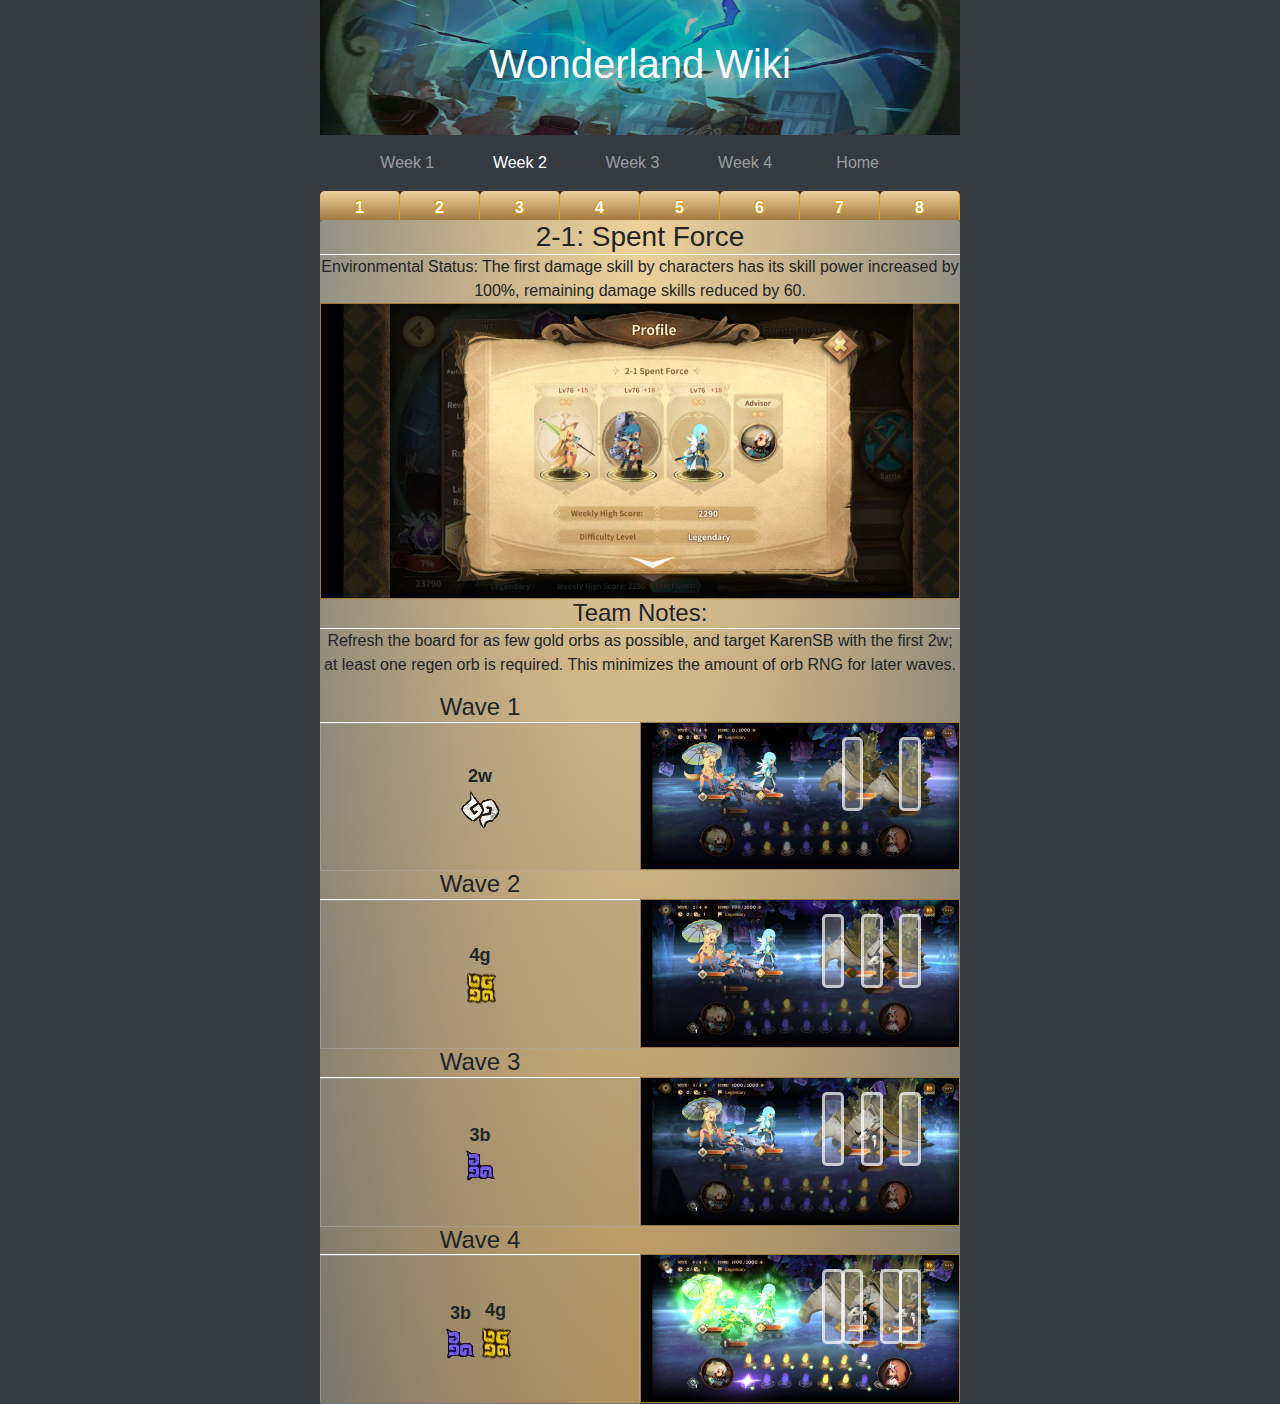
<file: week2.html>
<!DOCTYPE html>
<html lang="en">

<head>
    <meta charset="UTF-8">
    <meta http-equiv="X-UA-Compatible" content="IE=edge">
    <meta name="viewport" content="width=device-width, initial-scale=1, shrink-to-fit=no">
    <meta http-equiv="x-ua-compatible" content="ie=edge">
    <link rel="stylesheet" href="scss/bootstrap.min.css">
    <link rel="stylesheet" href="scss/main.css">
    <title>WonderLand Wiki</title>
</head>

<body class="bg-dark">
    <main>
        <div class="stage-container">
            <div class="banner">
                <img src="/images/header-background.png" alt="Wonderland Background">
                <h1 class="text-center text-light">Wonderland Wiki</h1>
            </div>
            <nav class="navbar navbar-dark bg-dark navbar-expand-sm fixed-top position-sticky">
                <div class="container">
                    <button class="navbar-toggler" type="button" data-toggle="collapse" data-target="#myTogglerNav"
                        aria-controls="myTogglerNav" aria-expanded="false" aria-label="Toggle navigation">
                        <span class="navbar-toggler-icon"></span>
                    </button>
                    <div class="collapse navbar-collapse" id="myTogglerNav">
                        <div class="container nav navbar-nav nav-justified">
                            <a class="nav-item nav-link" href="week1.html">Week 1</a>
                            <a class="nav-item nav-link active disabled" href="week2.html">Week 2</a>
                            <a class="nav-item nav-link" href="week3.html">Week 3</a>
                            <a class="nav-item nav-link" href="week4.html">Week 4</a>
                            <a class="nav-item nav-link" href="index.html">Home</a>
                        </div>
                    </div>
                </div>
            </nav>
            <ul class="stage-list">
                <div class="list-group" id="#stage-number" role="tablist">
                    <a data-toggle="collapse" href="#wt1" role="tab" aria-controls="wt1">1</a>
                    <a data-toggle="collapse" href="#wt2" role="tab" aria-controls="wt2">2</a>
                    <a data-toggle="collapse" href="#wt3" role="tab" aria-controls="wt3">3</a>
                    <a data-toggle="collapse" href="#wt4" role="tab" aria-controls="wt4">4</a>
                    <a data-toggle="collapse" href="#wt5" role="tab" aria-controls="wt5">5</a>
                    <a data-toggle="collapse" href="#wt6" role="tab" aria-controls="wt6">6</a>
                    <a data-toggle="collapse" href="#wt7" role="tab" aria-controls="wt7">7</a>
                    <a data-toggle="collapse" href="#wt8" role="tab" aria-controls="wt8">8</a>
                </div>
            </ul>

            <div class="collapse show" id="wt1">
                <div class="card card-body bg-secondary">
                    <div class="stage-item">
                        <h3>2-1: Spent Force</h3>
                        <p class="environment-status">Environmental Status: The first damage skill by characters has its
                            skill power increased by 100%, remaining damage skills reduced by 60.
                        </p>
                        <img class="team-img" src="/images/week2/wt1/team.jpg" alt="wt1 week2 team">
                        <div class="team-notes">
                            <h4>Team Notes:</h4>
                            <p>
                                Refresh the board for as few gold orbs as possible, and target KarenSB with the first
                                2w; at least one regen orb is required. This minimizes the amount of orb RNG for later
                                waves.
                            </p>
                        </div>

                        <div class="wave-item-container">
                            <div>
                                <!--Wave Grid Item-->
                                <h4>Wave 1</h4>
                                <div class="text-box">
                                    <div>
                                        <p>2w</p>
                                        <img src="/images/orbs/2w.webp" alt="2w">
                                    </div>
                                </div>
                            </div>
                            <div class="wave-img-container">
                                <!--Wave Grid Item-->
                                <img class="wave-img" src="/images/week2/wt1/wave1.jpg" alt="wt2 week1 wave1">
                                <div class="enemy-container second">
                                    <div class="pop-div">
                                        <div class="pop-title">Kalta</div>
                                        <div class="pop-content">
                                            <p>HP: 44750/44750</p>
                                            <p>Armor: 44750/44750</p>
                                        </div>
                                        <div class="pop-status">
                                            <p>Upon 0 Armor, grant this character Tank Up for all turns.</p>
                                            <p>Upon 0 Armor, trigger attack against all player characters.</p>
                                        </div>
                                    </div>
                                </div>
                                <div class="enemy-container fifth">
                                    <div class="pop-div">
                                        <div class="pop-title">Kalta</div>
                                        <div class="pop-content">
                                            <p>HP: 64875 / 64875</p>
                                            <p>Armor: 64875 / 64875</p>
                                        </div>
                                        <div class="pop-status">
                                            <p>Upon 0 Armor, grant this character Tank Up for all turns.</p>
                                            <p>Upon 0 Armor, trigger attack against all player characters.</p>
                                        </div>
                                    </div>
                                </div>
                            </div>
                        </div>

                        <div class="wave-item-container">
                            <div>
                                <!--Wave Grid Item-->
                                <h4>Wave 2</h4>
                                <div class="text-box">
                                    <div>
                                        <p>4g</p>
                                        <img src="/images/orbs/4g.webp" alt="4g">
                                    </div>
                                </div>
                            </div>
                            <div class="wave-img-container">
                                <!--Wave Grid Item-->
                                <img class="wave-img" src="/images/week2/wt1/wave2.jpg" alt="wt2 week1 wave2">
                                <div class="enemy-container first">
                                    <div class="pop-div">
                                        <div class="pop-title">Kalta</div>
                                        <div class="pop-content">
                                            <p>HP: 44750/44750</p>
                                            <p>Armor: 44750/44750</p>
                                        </div>
                                        <div class="pop-status">
                                            <p>Upon 0 Armor, grant this character Tank Up for all turns.</p>
                                            <p>Upon 0 Armor, trigger attack against all player characters.</p>
                                        </div>
                                    </div>
                                </div>
                                <div class="enemy-container third">
                                    <div class="pop-div">
                                        <div class="pop-title">Desert Aboriginal</div>
                                        <div class="pop-content">
                                            <p>HP: 23540/23540</p>
                                            <p>Armor: 23540/23540</p>
                                        </div>
                                        <div class="pop-status">
                                            <p>Upon 0 Armor, grant this character Tank Up for all turns.</p>
                                        </div>
                                    </div>
                                </div>
                                <div class="enemy-container fifth">
                                    <div class="pop-div">
                                        <div class="pop-title">Kalta</div>
                                        <div class="pop-content">
                                            <p>HP: 64875 / 64875</p>
                                            <p>Armor: 64875 / 64875</p>
                                        </div>
                                        <div class="pop-status">
                                            <p>Upon 0 Armor, grant this character Tank Up for all turns.</p>
                                            <p>Upon 0 Armor, trigger attack against all player characters.</p>
                                        </div>
                                    </div>
                                </div>
                            </div>
                        </div>

                        <div class="wave-item-container">
                            <div>
                                <!--Wave Grid Item-->
                                <h4>Wave 3</h4>
                                <div class="text-box">
                                    <div>
                                        <p>3b</p>
                                        <img src="/images/orbs/3bl.webp" alt="3bl">
                                    </div>
                                </div>
                            </div>
                            <div class="wave-img-container">
                                <!--Wave Grid Item-->
                                <img class="wave-img" src="/images/week2/wt1/wave3.jpg" alt="wt2 week1 wave3">
                                <div class="enemy-container first">
                                    <div class="pop-div">
                                        <div class="pop-title">Kalta</div>
                                        <div class="pop-content">
                                            <p>HP: 44750/44750</p>
                                            <p>Armor: 44750/44750</p>
                                        </div>
                                        <div class="pop-status">
                                            <p>Upon 0 Armor, grant this character Tank Up for all turns.</p>
                                            <p>Upon 0 Armor, trigger attack against all player characters.</p>
                                        </div>
                                    </div>
                                </div>
                                <div class="enemy-container third">
                                    <div class="pop-div">
                                        <div class="pop-title">Desert Aboriginal</div>
                                        <div class="pop-content">
                                            <p>HP: 42156/42156</p>
                                            <p>Armor: 42156/42156</p>
                                        </div>
                                        <div class="pop-status">
                                            <p>Upon 0 Armor, grant this character Tank Up for all turns.</p>
                                        </div>
                                    </div>
                                </div>
                                <div class="enemy-container fifth">
                                    <div class="pop-div">
                                        <div class="pop-title">Kalta</div>
                                        <div class="pop-content">
                                            <p>HP: 120059/120059</p>
                                            <p>Armor: 120059/120059</p>
                                        </div>
                                        <div class="pop-status">
                                            <p>Upon 0 Armor, grant this character Tank Up for all turns.</p>
                                            <p>Upon 0 Armor, trigger attack against all player characters.</p>
                                        </div>
                                    </div>
                                </div>
                            </div>
                        </div>

                        <div class="wave-item-container">
                            <div>
                                <!--Wave Grid Item-->
                                <h4>Wave 4</h4>
                                <div class="text-box">
                                    <div>
                                        <p>3b</p>
                                        <img src="/images/orbs/3bl.webp" alt="3bl">
                                    </div>
                                    <div>
                                        <p>4g</p>
                                        <img src="/images/orbs/4g.webp" alt="4g">
                                    </div>
                                </div>
                            </div>
                            <div class="wave-img-container">
                                <!--Wave Grid Item-->
                                <img class="wave-img" src="/images/week2/wt1/wave4.jpg" alt="wt2 week1 wave4">
                                <div class="enemy-container first">
                                    <div class="pop-div">
                                        <div class="pop-title">Kalta</div>
                                        <div class="pop-content">
                                            <p>HP: 120059/120059</p>
                                            <p>Armor: 120059/120059</p>
                                        </div>
                                        <div class="pop-status">
                                            <p>Upon 0 Armor, grant this character Tank Up for all turns.</p>
                                            <p>Upon 0 Armor, trigger attack against all player characters.</p>
                                        </div>
                                    </div>
                                </div>
                                <div class="enemy-container second">
                                    <div class="pop-div">
                                        <div class="pop-title">Desert Aboriginal</div>
                                        <div class="pop-content">
                                            <p>HP: 42156/42156</p>
                                            <p>Armor: 42156/42156</p>
                                        </div>
                                        <div class="pop-status">
                                            <p>Upon 0 Armor, grant this character Tank Up for all turns.</p>
                                        </div>
                                    </div>
                                </div>
                                <div class="enemy-container fourth">
                                    <div class="pop-div">
                                        <div class="pop-title">Kalta</div>
                                        <div class="pop-content">
                                            <p>HP: 120059/120059</p>
                                            <p>Armor: 120059/120059</p>
                                        </div>
                                        <div class="pop-status">
                                            <p>Upon 0 Armor, grant this character Tank Up for all turns.</p>
                                            <p>Upon 0 Armor, trigger attack against all player characters.</p>
                                        </div>
                                    </div>
                                </div>
                                <div class="enemy-container fifth">
                                    <div class="pop-div">
                                        <div class="pop-title">Desert Aboriginal</div>
                                        <div class="pop-content">
                                            <p>HP: 42156/42156</p>
                                            <p>Armor: 42156/42156</p>
                                        </div>
                                        <div class="pop-status">
                                            <p>Upon 0 Armor, grant this character Tank Up for all turns.</p>
                                        </div>
                                    </div>
                                </div>
                            </div>
                        </div>
                    </div>
                </div>
            </div>

            <div class="collapse" id="wt2">
                <div class="card card-body bg-secondary">
                    <div class="stage-item">
                        <h3>2-2: Blizzard Challenge</h3>
                        <p class="environment-status">Environmental Effect: Every second turn, a blizzard will attack
                            all allies.
                        </p>
                        <img class="team-img" src="/images/week2/wt2/team.jpg" alt="wt2 week2 team">
                        <div class="team-notes">
                        </div>

                        <div class="wave-item-container">
                            <div>
                                <!--Wave Grid Item-->
                                <h4>Wave 1</h4>
                                <div class="text-box">
                                    <div>
                                        <p>1g</p>
                                        <img src="/images/orbs/1g.webp" alt="1g">
                                    </div>
                                    <div>
                                        <p>2w</p>
                                        <img src="/images/orbs/2w.webp" alt="2w">
                                    </div>
                                    <div>
                                        <p>1b</p>
                                        <img src="/images/orbs/1b.webp" alt="1b">
                                    </div>
                                    <div>
                                        <p>2w</p>
                                        <img src="/images/orbs/2w.webp" alt="2w">
                                    </div>
                                    <div>
                                        <p>2g</p>
                                        <img src="/images/orbs/2g.webp" alt="2g">
                                    </div>
                                    <div>
                                        <p>2w</p>
                                        <img src="/images/orbs/2w.webp" alt="2w">
                                    </div>
                                    <div>
                                        <p>3b</p>
                                        <img src="/images/orbs/3ba.webp" alt="3ba">
                                    </div>
                                </div>
                            </div>
                            <div class="wave-img-container">
                                <!--Wave Grid Item-->
                                <img class="wave-img" src="/images/week2/wt2/wave1.jpg" alt="wt2 week2 wave2">
                                <div class="enemy-container first">
                                    <div class="pop-div">
                                        <div class="pop-title">Pyropilus</div>
                                        <div class="pop-content">
                                            <p>HP: 663778/663778</p>
                                            <p>Armor: 663778/663778</p>
                                        </div>
                                        <div class="pop-status">
                                            <p>Invincibility: Take no damage.</p>
                                        </div>
                                    </div>
                                </div>
                                <div class="enemy-container third">
                                    <div class="pop-div">
                                        <div class="pop-title">Blazetail Lizard</div>
                                        <div class="pop-content">
                                            <p>HP: 29943/29943</p>
                                            <p>Armor: 0/29943</p>
                                        </div>
                                        <div class="pop-status">
                                            <p>Upon cast skill, cast skill again.</p>
                                            <p>Upon death, trigger skill 1 time.</p>
                                            <p>Upon incoming damage skill, grant self 3 stacks Enhance.</p>
                                        </div>
                                    </div>
                                </div>
                                <div class="enemy-container fourth">
                                    <div class="pop-div">
                                        <div class="pop-title">Blazetail Lizard</div>
                                        <div class="pop-content">
                                            <p>HP: 29943/29943</p>
                                            <p>Armor: 0/29943</p>
                                        </div>
                                        <div class="pop-status">
                                            <p>Upon cast skill, cast skill again.</p>
                                            <p>Upon death, trigger skill 1 time.</p>
                                            <p>Upon incoming damage skill, grant self 3 stacks Enhance.</p>
                                        </div>
                                    </div>
                                </div>
                                <div class="enemy-container fifth">
                                    <div class="pop-div">
                                        <div class="pop-title">Blazetail Lizard</div>
                                        <div class="pop-content">
                                            <p>HP: 29943/29943</p>
                                            <p>Armor: 0/29943</p>
                                        </div>
                                        <div class="pop-status">
                                            <p>Upon cast skill, cast skill again.</p>
                                            <p>Upon death, trigger skill 1 time.</p>
                                            <p>Upon incoming damage skill, grant self 3 stacks Enhance.</p>
                                        </div>
                                    </div>
                                </div>
                            </div>
                        </div>

                        <div class="wave-item-container">
                            <div>
                                <!--Wave Grid Item-->
                                <h4>Wave 2</h4>
                                <div class="text-box">
                                    <div>
                                        <p>2w</p>
                                        <img src="/images/orbs/2w.webp" alt="2w">
                                    </div>
                                    <div>
                                        <p>2w</p>
                                        <img src="/images/orbs/2w.webp" alt="2w">
                                    </div>
                                    <div>
                                        <p>1b</p>
                                        <img src="/images/orbs/1b.webp" alt="1b">
                                    </div>
                                    <div>
                                        <p>2w</p>
                                        <img src="/images/orbs/2w.webp" alt="2w">
                                    </div>
                                    <div>
                                        <p>2g</p>
                                        <img src="/images/orbs/2g.webp" alt="2g">
                                    </div>
                                    <div>
                                        <p>2w</p>
                                        <img src="/images/orbs/2w.webp" alt="2w">
                                    </div>
                                    <div>
                                        <p>3b</p>
                                        <img src="/images/orbs/3ba.webp" alt="3ba">
                                    </div>
                                </div>
                            </div>
                            <div class="wave-img-container">
                                <!--Wave Grid Item-->
                                <img class="wave-img" src="/images/week2/wt2/wave2.jpg" alt="wt2 week2 wave3">
                                <div class="enemy-container first">
                                    <div class="pop-div">
                                        <div class="pop-title">Boneboi</div>
                                        <div class="pop-content">
                                            <p>HP: 1188724/1188724</p>
                                            <p>Armor: 1188724/1188724</p>
                                        </div>
                                        <div class="pop-status">
                                            <p>Invincibility: Take no damage.</p>
                                        </div>
                                    </div>
                                </div>
                                <div class="enemy-container third">
                                    <div class="pop-div">
                                        <div class="pop-title">Colosseum Expert</div>
                                        <div class="pop-content">
                                            <p>HP: 75037/75037</p>
                                            <p>Armor: 0/75037</p>
                                        </div>
                                        <div class="pop-status">
                                            <p>Upon incoming damage skill (Advisor Skill not included), trigger skill 1
                                                time.</p>
                                            <p>Vigilance: Upon incoming damage skill, 30% chance to evade damage for
                                                each stack. 3 stacks max.</p>
                                        </div>
                                    </div>
                                </div>
                                <div class="enemy-container fifth">
                                    <div class="pop-div">
                                        <div class="pop-title">Colosseum Expert</div>
                                        <div class="pop-content">
                                            <p>HP: 75037/75037</p>
                                            <p>Armor: 0/75037</p>
                                        </div>
                                        <div class="pop-status">
                                            <p>Upon incoming damage skill (Advisor Skill not included), trigger skill 1
                                                time.</p>
                                            <p>Vigilance: Upon incoming damage skill, 30% chance to evade damage for
                                                each stack. 3 stacks max.</p>
                                        </div>
                                    </div>
                                </div>
                            </div>
                        </div>

                        <div class="wave-item-container">
                            <div>
                                <!--Wave Grid Item-->
                                <h4>Wave 3</h4>
                                <div class="text-box">
                                    <div>
                                        <p>1g</p>
                                        <img src="/images/orbs/1g.webp" alt="1g">
                                    </div>
                                    <div>
                                        <p>2w</p>
                                        <img src="/images/orbs/2w.webp" alt="2w">
                                    </div>
                                    <div>
                                        <p>1b</p>
                                        <img src="/images/orbs/1b.webp" alt="1b">
                                    </div>
                                    <div>
                                        <p>2w</p>
                                        <img src="/images/orbs/2w.webp" alt="2w">
                                    </div>
                                    <div>
                                        <p>2w</p>
                                        <img src="/images/orbs/2w.webp" alt="2w">
                                    </div>
                                    <div>
                                        <p>2g</p>
                                        <img src="/images/orbs/2g.webp" alt="2g">
                                    </div>
                                    <div>
                                        <p>3b</p>
                                        <img src="/images/orbs/3ba.webp" alt="3ba">
                                    </div>
                                </div>
                            </div>
                            <div class="wave-img-container">
                                <!--Wave Grid Item-->
                                <img class="wave-img" src="/images/week2/wt2/wave3.jpg" alt="wt2 week2 wave3">
                                <div class="enemy-container first">
                                    <div class="pop-div">
                                        <div class="pop-title">Striped Prickear Monkey</div>
                                        <div class="pop-content">
                                            <p>HP: 1188724/1188724</p>
                                            <p>Armor: 1188724/1188724</p>
                                        </div>
                                        <div class="pop-status">
                                            <p>Invincibility: Take no damage.</p>
                                        </div>
                                    </div>
                                </div>
                                <div class="enemy-container third">
                                    <div class="pop-div">
                                        <div class="pop-title">Lizard Thug</div>
                                        <div class="pop-content">
                                            <p>HP: 71759/71759</p>
                                            <p>Armor: 0/71759</p>
                                        </div>
                                        <div class="pop-status">
                                            <p>Upon incoming damage skill (Advisor Skill not included), trigger skill 1
                                                time.</p>
                                            <p>Vigilance: Upon incoming damage skill, 30% chance to evade damage for
                                                each stack. 3 stacks max.</p>
                                        </div>
                                    </div>
                                </div>
                                <div class="enemy-container fifth">
                                    <div class="pop-div">
                                        <div class="pop-title">Lizard Thug</div>
                                        <div class="pop-content">
                                            <p>HP: 71759/71759</p>
                                            <p>Armor: 0/71759</p>
                                        </div>
                                        <div class="pop-status">
                                            <p>Upon incoming damage skill (Advisor Skill not included), trigger skill 1
                                                time.</p>
                                            <p>Vigilance: Upon incoming damage skill, 30% chance to evade damage for
                                                each stack. 3 stacks max.</p>
                                        </div>
                                    </div>
                                </div>
                            </div>
                        </div>
                    </div>
                </div>
            </div>

            <div class="collapse" id="wt3">
                <div class="card card-body bg-secondary">
                    <div class="stage-item">
                        <h3>2-3: Improper Rights</h3>
                        <p class="environment-status">Environmental Effect: When an ally casts a non-damage skill, cast
                            that skill two more times. The power of 3-orb and 6-orb skills are increased.
                        </p>
                        <img class="team-img" src="/images/week2/wt3/team.jpg" alt="wt3 week2 team">
                        <div class="wave-item-container">
                            <div>
                                <!--Wave Grid Item-->
                                <h4>Wave 1</h4>
                                <div class="text-box">
                                    <div>
                                        <p>3w</p>
                                        <img src="/images/orbs/3wl.webp" alt="3wl">
                                    </div>
                                </div>
                            </div>
                            <div class="wave-img-container">
                                <!--Wave Grid Item-->
                                <img class="wave-img" src="/images/week2/wt3/wave1.jpg" alt="wt3 week1 wave1">
                                <div class="enemy-container first">
                                    <div class="pop-div">
                                        <div class="pop-title">Bobble</div>
                                        <div class="pop-content">
                                            <p>HP: 37292/37292</p>
                                            <p>Armor: 18646/372924</p>
                                        </div>
                                    </div>
                                </div>
                                <div class="enemy-container third">
                                    <div class="pop-div">
                                        <div class="pop-title">Bobble</div>
                                        <div class="pop-content">
                                            <p>HP: 37292/37292</p>
                                            <p>Armor: 18646/372924</p>
                                        </div>
                                    </div>
                                </div>
                                <div class="enemy-container fifth">
                                    <div class="pop-div">
                                        <div class="pop-title">Bobble</div>
                                        <div class="pop-content">
                                            <p>HP: 37292/37292</p>
                                            <p>Armor: 18646/372924</p>
                                        </div>
                                    </div>
                                </div>
                            </div>
                        </div>
                        <div class="wave-item-container">
                            <div>
                                <!--Wave Grid Item-->
                                <h4>Wave 1</h4>
                                <div class="text-box">
                                    <div>
                                        <p>3w</p>
                                        <img src="/images/orbs/3wl.webp" alt="3wl">
                                    </div>
                                </div>
                            </div>
                            <div class="wave-img-container">
                                <!--Wave Grid Item-->
                                <img class="wave-img" src="/images/week2/wt3/wave2.jpg" alt="wt3 week1 wave1">
                                <div class="enemy-container second">
                                    <div class="pop-div">
                                        <div class="pop-title">Kalta</div>
                                        <div class="pop-content">
                                            <p>HP: 70853/70853</p>
                                            <p>Armor: 35427/70853</p>
                                        </div>
                                        <div class="pop-status">
                                            <p>Upon incoming damage skill (Advisor Skill not included), trigger skill 1
                                                time.</p>
                                        </div>
                                    </div>
                                </div>
                                <div class="enemy-container third">
                                    <div class="pop-div">
                                        <div class="pop-title">Kalta</div>
                                        <div class="pop-content">
                                            <p>HP: 70853/70853</p>
                                            <p>Armor: 35427/70853</p>
                                        </div>
                                        <div class="pop-status">
                                            <p>Upon incoming damage skill (Advisor Skill not included), trigger skill 1
                                                time.</p>
                                        </div>
                                    </div>
                                </div>
                                <div class="enemy-container fourth">
                                    <div class="pop-div">
                                        <div class="pop-title">Kalta</div>
                                        <div class="pop-content">
                                            <p>HP: 70853/70853</p>
                                            <p>Armor: 35427/70853</p>
                                        </div>
                                        <div class="pop-status">
                                            <p>Upon incoming damage skill (Advisor Skill not included), trigger skill 1
                                                time.</p>
                                        </div>
                                    </div>
                                </div>
                            </div>
                        </div>
                        <div class="wave-item-container">
                            <div>
                                <!--Wave Grid Item-->
                                <h4>Wave 1</h4>
                                <div class="text-box">
                                    <div>
                                        <p>3w</p>
                                        <img src="/images/orbs/3wl.webp" alt="3wl">
                                    </div>
                                </div>
                            </div>
                            <div class="wave-img-container">
                                <!--Wave Grid Item-->
                                <img class="wave-img" src="/images/week2/wt3/wave3.jpg" alt="wt3 week1 wave1">
                                <div class="enemy-container first">
                                    <div class="pop-div">
                                        <div class="pop-title">Paragliding Centipede</div>
                                        <div class="pop-content">
                                            <p>HP: 119332/119332</p>
                                            <p>Armor: 23867/119332</p>
                                        </div>
                                        <div class="pop-status">
                                            <p>Deals True Damage</p>
                                        </div>
                                    </div>
                                </div>
                                <div class="enemy-container third">
                                    <div class="pop-div">
                                        <div class="pop-title">Paragliding Centipede</div>
                                        <div class="pop-content">
                                            <p>HP: 119332/119332</p>
                                            <p>Armor: 23867/119332</p>
                                        </div>
                                        <div class="pop-status">
                                            <p>Deals True Damage</p>
                                        </div>
                                    </div>
                                </div> 
                                <div class="enemy-container fourth">
                                    <div class="pop-div">
                                        <div class="pop-title">Paragliding Centipede</div>
                                        <div class="pop-content">
                                            <p>HP: 119332/119332</p>
                                            <p>Armor: 23867/119332</p>
                                        </div>
                                        <div class="pop-status">
                                            <p>Deals True Damage</p>
                                        </div>
                                    </div>
                                </div> 
                            </div>
                        </div>
                    </div>
                </div>
            </div>

            <div class="collapse" id="wt4">
                <div class="card card-body bg-secondary">
                    <div class="stage-item">
                        <h3>2-4: Snake God's Trial</h3>
                        <p class="environment-status">Environmental Effect: For each stack of Damage Reduction, increase
                            skill power by 30%.
                        </p>
                        <img class="team-img" src="/images/week2/wt4/team.jpg" alt="wt4 week2 team">
                        <div class="wave-item-container">
                            <div>
                                <!--Wave Grid Item-->
                                <h4>Wave 1</h4>
                                <div class="text-box">
                                    <div>
                                        <p>1g</p>
                                        <img src="/images/orbs/1g.webp" alt="1g">
                                    </div>
                                    <div>
                                        <p>2g</p>
                                        <img src="/images/orbs/2g.webp" alt="2g">
                                    </div>
                                    <div>
                                        <p>3g</p>
                                        <img src="/images/orbs/3ga.webp" alt="3ga">
                                    </div>
                                    <div>
                                        <p>4w</p>
                                        <img src="/images/orbs/4w.webp" alt="4w">
                                    </div>
                                    <div>
                                        <p>2g</p>
                                        <img src="/images/orbs/2g.webp" alt="2g">
                                    </div>
                                    <div>
                                        <p>2g</p>
                                        <img src="/images/orbs/2g.webp" alt="2g">
                                    </div>
                                </div>
                            </div>
                            <div class="wave-img-container">
                                <!--Wave Grid Item-->
                                <img class="wave-img" src="/images/week2/wt4/wave1.jpg" alt="wt4 week2 wave1">
                                <div class="enemy-container first">
                                    <div class="pop-div">
                                        <div class="pop-title">Imperial Captain</div>
                                        <div class="pop-content">
                                            <p>HP: 64875/64875</p>
                                            <p>Armor: 64875/64875</p>
                                        </div>
                                        <div class="pop-status">
                                            <p>Sensitive: When this character's cooldown is affected by skill effect, immediately cast skill 1 time.</p>
                                        </div>
                                    </div>
                                </div>
                                <div class="enemy-container third">
                                    <div class="pop-div">
                                        <div class="pop-title">Imperial Captain</div>
                                        <div class="pop-content">
                                            <p>HP: 64875/64875</p>
                                            <p>Armor: 64875/64875</p>
                                        </div>
                                        <div class="pop-status">
                                            <p>Sensitive: When this character's cooldown is affected by skill effect, immediately cast skill 1 time.</p>
                                        </div>
                                    </div>
                                </div> 
                                <div class="enemy-container fifth">
                                    <div class="pop-div">
                                        <div class="pop-title">Imperial Captain</div>
                                        <div class="pop-content">
                                            <p>HP: 64875/64875</p>
                                            <p>Armor: 64875/64875</p>
                                        </div>
                                        <div class="pop-status">
                                            <p>Sensitive: When this character's cooldown is affected by skill effect, immediately cast skill 1 time.</p>
                                        </div>
                                    </div>
                                </div> 
                            </div>
                        </div>

                        <div class="wave-item-container">
                            <div>
                                <!--Wave Grid Item-->
                                <h4>Wave 2</h4>
                                <div class="text-box">
                                    <div>
                                        <p>1g</p>
                                        <img src="/images/orbs/1g.webp" alt="1g">
                                    </div>
                                    <div>
                                        <p>2g</p>
                                        <img src="/images/orbs/2g.webp" alt="2g">
                                    </div>
                                    <div>
                                        <p>3g</p>
                                        <img src="/images/orbs/3ga.webp" alt="3ga">
                                    </div>
                                    <div>
                                        <p>4w</p>
                                        <img src="/images/orbs/4w.webp" alt="4w">
                                    </div>
                                    <div>
                                        <p>2g</p>
                                        <img src="/images/orbs/2g.webp" alt="2g">
                                    </div>
                                    <div>
                                        <p>2g</p>
                                        <img src="/images/orbs/2g.webp" alt="2g">
                                    </div>
                                </div>
                            </div>
                            <div class="wave-img-container">
                                <!--Wave Grid Item-->
                                <img class="wave-img" src="/images/week2/wt4/wave2.jpg" alt="wt4 week2 wave2">
                                <div class="enemy-container first">
                                    <div class="pop-div">
                                        <div class="pop-title">Imperial Captain</div>
                                        <div class="pop-content">
                                            <p>HP: 64875/64875</p>
                                            <p>Armor: 64875/64875</p>
                                        </div>
                                        <div class="pop-status">
                                            <p>Sensitive: When this character's cooldown is affected by skill effect, immediately cast skill 1 time.</p>
                                        </div>
                                    </div>
                                </div>
                                <div class="enemy-container third">
                                    <div class="pop-div">
                                        <div class="pop-title">Female Lizard Demihuman</div>
                                        <div class="pop-content">
                                            <p>HP: 29943/29943</p>
                                            <p>Armor: 29943/29943</p>
                                        </div>
                                    </div>
                                </div>
                                <div class="enemy-container fifth">
                                    <div class="pop-div">
                                        <div class="pop-title">Imperial Captain</div>
                                        <div class="pop-content">
                                            <p>HP: 64875/64875</p>
                                            <p>Armor: 64875/64875</p>
                                        </div>
                                        <div class="pop-status">
                                            <p>Sensitive: When this character's cooldown is affected by skill effect, immediately cast skill 1 time.</p>
                                        </div>
                                    </div>
                                </div>
                            </div>
                        </div>

                        <div class="wave-item-container">
                            <div>
                                <!--Wave Grid Item-->
                                <h4>Wave 3</h4>
                                <div class="text-box">
                                    <div>
                                        <p>1g</p>
                                        <img src="/images/orbs/1g.webp" alt="1g">
                                    </div>
                                    <div>
                                        <p>2g</p>
                                        <img src="/images/orbs/2g.webp" alt="2g">
                                    </div>
                                    <div>
                                        <p>3g</p>
                                        <img src="/images/orbs/3ga.webp" alt="3ga">
                                    </div>
                                    <div>
                                        <p>4w</p>
                                        <img src="/images/orbs/4w.webp" alt="4w">
                                    </div>
                                    <div>
                                        <p>2g</p>
                                        <img src="/images/orbs/2g.webp" alt="2g">
                                    </div>
                                    <div>
                                        <p>2g</p>
                                        <img src="/images/orbs/2g.webp" alt="2g">
                                    </div>
                                </div>
                            </div>
                            <div class="wave-img-container">
                                <!--Wave Grid Item-->
                                <img class="wave-img" src="/images/week2/wt4/wave3.jpg" alt="wt4 week2 wave3">
                                <div class="enemy-container first">
                                    <div class="pop-div">
                                        <div class="pop-title">Female Lizard Demihuman</div>
                                        <div class="pop-content">
                                            <p>HP: 53623/536235</p>
                                            <p>Armor: 53623/53623</p>
                                        </div>
                                    </div>
                                </div>
                                <div class="enemy-container second">
                                    <div class="pop-div">
                                        <div class="pop-title">Imperial Colonel</div>
                                        <div class="pop-content">
                                            <p>HP: 64875/64875</p>
                                            <p>Armor: 64875/64875</p>
                                        </div>
                                        <div class="pop-status">
                                            <p>Will immediately remove Stun from self.</p>
                                            <p>Enhance: Increase skill power by 30% for each stack. 3 stacks max..</p>
                                            <p>Sensitive: When this character's cooldown is affected by skill effect, immediately cast skill 1 time.</p>
                                            <p>Taunt: Become primary target.</p>
                                        </div>
                                    </div>
                                </div>
                                <div class="enemy-container fourth">
                                    <div class="pop-div">
                                        <div class="pop-title">Imperial Colonel</div>
                                        <div class="pop-content">
                                            <p>HP: 64875/64875</p>
                                            <p>Armor: 64875/64875</p>
                                        </div>
                                        <div class="pop-status">
                                            <p>Will immediately remove Stun from self.</p>
                                            <p>Enhance: Increase skill power by 30% for each stack. 3 stacks max..</p>
                                            <p>Sensitive: When this character's cooldown is affected by skill effect, immediately cast skill 1 time.</p>
                                            <p>Taunt: Become primary target.</p>
                                        </div>
                                    </div>
                                </div>
                                <div class="enemy-container fifth">
                                    <div class="pop-div">
                                        <div class="pop-title">Lamp Holder</div>
                                        <div class="pop-content">
                                            <p>HP: 107245/107245</p>
                                            <p>Armor: 107245/107245</p>
                                        </div>
                                        <div class="pop-status">
                                            <p>If no allies are present, trigger death upon next incoming damage skill.</p>
                                            <p>Upon death of player character, increase that character's Resurrection orbs by 10.</p>
                                            <p>Player characters cannot be granted Undead.
                                            </p>
                                        </div>
                                    </div>
                                </div>
                            </div>
                        </div>

                        <div class="wave-item-container">
                            <div>
                                <!--Wave Grid Item-->
                                <h4>Wave 3</h4>
                                <div class="text-box">
                                    <div>
                                        <p>1g</p>
                                        <img src="/images/orbs/1g.webp" alt="1g">
                                    </div>
                                    <div>
                                        <p>2g</p>
                                        <img src="/images/orbs/2g.webp" alt="2g">
                                    </div>
                                    <div>
                                        <p>3g</p>
                                        <img src="/images/orbs/3ga.webp" alt="3ga">
                                    </div>
                                    <div>
                                        <p>4w</p>
                                        <img src="/images/orbs/4w.webp" alt="4w">
                                    </div>
                                    <div>
                                        <p>2g</p>
                                        <img src="/images/orbs/2g.webp" alt="2g">
                                    </div>
                                    <div>
                                        <p>2g</p>
                                        <img src="/images/orbs/2g.webp" alt="2g">
                                    </div>
                                </div>
                            </div>
                            <div class="wave-img-container">
                                <!--Wave Grid Item-->
                                <img class="wave-img" src="/images/week2/wt4/wave4.jpg" alt="wt4 week2 wave4">
                                <div class="enemy-container first">
                                    <div class="pop-div">
                                        <div class="pop-title">Imperial Colonel</div>
                                        <div class="pop-content">
                                            <p>HP: 189465/189465</p>
                                            <p>Armor: 189465/189465</p>
                                        </div>
                                        <div class="pop-status">
                                            <p>Will immediately remove Stun from self.</p>
                                            <p>Enhance: Increase skill power by 30% for each stack. 3 stacks max..</p>
                                            <p>Sensitive: When this character's cooldown is affected by skill effect, immediately cast skill 1 time.</p>
                                            <p>Taunt: Become primary target.</p>
                                        </div>
                                    </div>
                                </div>
                                <div class="enemy-container second">
                                    <div class="pop-div">
                                        <div class="pop-title">Imperial Colonel</div>
                                        <div class="pop-content">
                                            <p>HP: 189465/189465</p>
                                            <p>Armor: 189465/189465</p>
                                        </div>
                                        <div class="pop-status">
                                            <p>Will immediately remove Stun from self.</p>
                                            <p>Enhance: Increase skill power by 30% for each stack. 3 stacks max..</p>
                                            <p>Sensitive: When this character's cooldown is affected by skill effect, immediately cast skill 1 time.</p>
                                            <p>Taunt: Become primary target.</p>
                                        </div>
                                    </div>
                                </div>
                                <div class="enemy-container fourth">
                                    <div class="pop-div">
                                        <div class="pop-title">Imperial Colonel</div>
                                        <div class="pop-content">
                                            <p>HP: 189465/189465</p>
                                            <p>Armor: 189465/189465</p>
                                        </div>
                                        <div class="pop-status">
                                            <p>Will immediately remove Stun from self.</p>
                                            <p>Enhance: Increase skill power by 30% for each stack. 3 stacks max..</p>
                                            <p>Sensitive: When this character's cooldown is affected by skill effect, immediately cast skill 1 time.</p>
                                            <p>Taunt: Become primary target.</p>
                                        </div>
                                    </div>
                                </div>
                                <div class="enemy-container fifth">
                                    <div class="pop-div">
                                        <div class="pop-title">Lamp Holder</div>
                                        <div class="pop-content">
                                            <p>HP: 107245/107245</p>
                                            <p>Armor: 107245/107245</p>
                                        </div>
                                        <div class="pop-status">
                                            <p>If no allies are present, trigger death upon next incoming damage skill.</p>
                                            <p>Upon death of player character, increase that character's Resurrection orbs by 10.</p>
                                            <p>Player characters cannot be granted Undead.
                                            </p>
                                        </div>
                                    </div>
                                </div>
                            </div>
                        </div>
                    </div>
                </div>
            </div>

            <div class="collapse" id="wt5">
                <div class="card card-body bg-secondary">
                    <div class="stage-item">
                        <h3>2-5: Eternal Curse</h3>
                        <p class="environment-status">Environmental Effect: Allies have undead for all turns.
                        </p>
                        <img class="team-img" src="/images/week2/wt5/team.jpg" alt="wt5 week2 team">
                        <div class="wave-item-container">
                            <div>
                                <!--Wave Grid Item-->
                                <h4>Wave 1</h4>
                                <div class="text-box">
                                    <div>
                                        <p>1b</p>
                                        <img src="/images/orbs/1b.webp" alt="1b">
                                    </div>
                                </div>
                            </div>
                            <div class="wave-img-container">
                                <!--Wave Grid Item-->
                                <img class="wave-img" src="/images/week2/wt5/wave1.jpg" alt="wt5 week2 wave1">
                                <div class="enemy-container first">
                                    <div class="pop-div">
                                        <div class="pop-title">Bewitched Youngster</div>
                                        <div class="pop-content">
                                            <p>HP: 22375/22375</p>
                                            <p>Armor: 11188/22375</p>
                                        </div>
                                        <div class="pop-status">
                                            <p>Jealous: Upon incoming damage skill, decrease skill ratio equal to the HP percentage of the character who casts the skill.</p>
                                            <p>Sharpness: Each stack of Sharpness increase self skill power by 10%. Upon cast skill, grant self 1 stack. 30 stacks max.</p>
                                            <p>Taunt: Become primary target.</p>
                                        </div>
                                    </div>
                                </div>
                                <div class="enemy-container second">
                                    <div class="pop-div">
                                        <div class="pop-title">Bewitched Youngster</div>
                                        <div class="pop-content">
                                            <p>HP: 22375/22375</p>
                                            <p>Armor: 11188/22375</p>
                                        </div>
                                        <div class="pop-status">
                                            <p>Jealous: Upon incoming damage skill, decrease skill ratio equal to the HP percentage of the character who casts the skill.</p>
                                            <p>Sharpness: Each stack of Sharpness increase self skill power by 10%. Upon cast skill, grant self 1 stack. 30 stacks max.</p>
                                            <p>Taunt: Become primary target.</p>
                                        </div>
                                    </div>
                                </div>
                                <div class="enemy-container fourth">
                                    <div class="pop-div">
                                        <div class="pop-title">Bewitched Youngster</div>
                                        <div class="pop-content">
                                            <p>HP: 22375/22375</p>
                                            <p>Armor: 11188/22375</p>
                                        </div>
                                        <div class="pop-status">
                                            <p>Jealous: Upon incoming damage skill, decrease skill ratio equal to the HP percentage of the character who casts the skill.</p>
                                            <p>Sharpness: Each stack of Sharpness increase self skill power by 10%. Upon cast skill, grant self 1 stack. 30 stacks max.</p>
                                            <p>Taunt: Become primary target.</p>
                                        </div>
                                    </div>
                                </div>
                                <div class="enemy-container fifth">
                                    <div class="pop-div">
                                        <div class="pop-title">Bewitched Youngster</div>
                                        <div class="pop-content">
                                            <p>HP: 22375/22375</p>
                                            <p>Armor: 11188/22375</p>
                                        </div>
                                        <div class="pop-status">
                                            <p>Jealous: Upon incoming damage skill, decrease skill ratio equal to the HP percentage of the character who casts the skill.</p>
                                            <p>Sharpness: Each stack of Sharpness increase self skill power by 10%. Upon cast skill, grant self 1 stack. 30 stacks max.</p>
                                            <p>Taunt: Become primary target.</p>
                                        </div>
                                    </div>
                                </div>
                            </div>
                        </div>

                        <div class="wave-item-container">
                            <div>
                                <!--Wave Grid Item-->
                                <h4>Wave 2</h4>
                                <div class="text-box">
                                    <div>
                                        <p>4w</p>
                                        <img src="/images/orbs/4wl.webp" alt="4wl">
                                    </div>
                                </div>
                            </div>
                            <div class="wave-img-container">
                                <!--Wave Grid Item-->
                                <img class="wave-img" src="/images/week2/wt5/wave2.jpg" alt="wt5 week2 wave2">
                                <div class="enemy-container second">
                                    <div class="pop-div">
                                        <div class="pop-title">Bewitched Lady</div>
                                        <div class="pop-content">
                                            <p>HP: 75421/75421</p>
                                            <p>Armor: 37711/75421</p>
                                        </div>
                                        <div class="pop-status">
                                            <p>Jealous: Upon incoming damage skill, decrease skill ratio equal to the HP percentage of the character who casts the skill.</p>
                                            <p>Sharpness (5 stacks): Each stack of Sharpness increase self skill power by 10%. Upon cast skill, grant self 1 stack. 30 stacks max.</p>
                                        </div>
                                    </div>
                                </div>
                                <div class="enemy-container third">
                                    <div class="pop-div">
                                        <div class="pop-title">Bewitched Lady</div>
                                        <div class="pop-content">
                                            <p>HP: 75421/75421</p>
                                            <p>Armor: 37711/75421</p>
                                        </div>
                                        <div class="pop-status">
                                            <p>Jealous: Upon incoming damage skill, decrease skill ratio equal to the HP percentage of the character who casts the skill.</p>
                                            <p>Sharpness (5 stacks): Each stack of Sharpness increase self skill power by 10%. Upon cast skill, grant self 1 stack. 30 stacks max.</p>
                                        </div>
                                    </div>
                                </div>
                                <div class="enemy-container fourth">
                                    <div class="pop-div">
                                        <div class="pop-title">Bewitched Lady</div>
                                        <div class="pop-content">
                                            <p>HP: 75421/75421</p>
                                            <p>Armor: 37711/75421</p>
                                        </div>
                                        <div class="pop-status">
                                            <p>Jealous: Upon incoming damage skill, decrease skill ratio equal to the HP percentage of the character who casts the skill.</p>
                                            <p>Sharpness (5 stacks): Each stack of Sharpness increase self skill power by 10%. Upon cast skill, grant self 1 stack. 30 stacks max.</p>
                                        </div>
                                    </div>
                                </div>
                            </div>
                        </div>

                        <div class="wave-item-container">
                            <div>
                                <!--Wave Grid Item-->
                                <h4>Wave 3</h4>
                                <div class="text-box">
                                    <div>
                                        <p>4g</p>
                                        <img src="/images/orbs/4g.webp" alt="4g">
                                    </div>
                                </div>
                            </div>
                            <div class="wave-img-container">
                                <!--Wave Grid Item-->
                                <img class="wave-img" src="/images/week2/wt5/wave3.jpg" alt="wt5 week2 wave3">
                                <div class="enemy-container first">
                                    <div class="pop-div">
                                        <div class="pop-title">Bewitched Lady</div>
                                        <div class="pop-content">
                                            <p>HP: 135067/135067</p>
                                            <p>Armor: 0/135067</p>
                                        </div>
                                        <div class="pop-status">
                                            <p>Jealous: Upon incoming damage skill, decrease skill ratio equal to the HP percentage of the character who casts the skill.</p>
                                            <p>Sharpness: Each stack of Sharpness increase self skill power by 10%. Upon cast skill, grant self 1 stack. 30 stacks max.</p>
                                        </div>
                                    </div>
                                </div>
                                <div class="enemy-container third">
                                    <div class="pop-div">
                                        <div class="pop-title">Bewitched Man</div>
                                        <div class="pop-content">
                                            <p>HP: 227235/227235</p>
                                            <p>Armor: 0/227235</p>
                                        </div>
                                        <div class="pop-status">
                                            <p>Jealous: Upon incoming damage skill, decrease skill ratio equal to the HP percentage of the character who casts the skill.</p>
                                            <p>Sharpness (10 stacks): Each stack of Sharpness increase self skill power by 10%. Upon cast skill, grant self 1 stack. 30 stacks max.</p>
                                        </div>
                                    </div>
                                </div>
                                <div class="enemy-container fifth">
                                    <div class="pop-div">
                                        <div class="pop-title">Bewitched Lady</div>
                                        <div class="pop-content">
                                            <p>HP: 135067/135067</p>
                                            <p>Armor: 0/135067</p>
                                        </div>
                                        <div class="pop-status">
                                            <p>Jealous: Upon incoming damage skill, decrease skill ratio equal to the HP percentage of the character who casts the skill.</p>
                                            <p>Sharpness: Each stack of Sharpness increase self skill power by 10%. Upon cast skill, grant self 1 stack. 30 stacks max.</p>
                                        </div>
                                    </div>
                                </div>
                            </div>
                        </div>

                        <div class="wave-item-container">
                            <div>
                                <!--Wave Grid Item-->
                                <h4>Wave 4</h4>
                                <div class="text-box">
                                    <div>
                                        <p>1w</p>
                                        <img src="/images/orbs/1w.webp" alt="1w">
                                    </div>
                                </div>
                            </div>
                            <div class="wave-img-container">
                                <!--Wave Grid Item-->
                                <img class="wave-img" src="/images/week2/wt5/wave4.jpg" alt="wt5 week2 wave4">
                                <div class="enemy-container first">
                                    <div class="pop-div">
                                        <div class="pop-title">Bewitched Girl</div>
                                        <div class="pop-content">
                                            <p>HP: 170306/170306</p>
                                            <p>Armor: 85153/170306</p>
                                        </div>
                                        <div class="pop-status">
                                            <p>Jealous: Upon incoming damage skill, decrease skill ratio equal to the HP percentage of the character who casts the skill.</p>
                                            <p>Sharpness (10 stacks): Each stack of Sharpness increase self skill power by 10%. Upon cast skill, grant self 1 stack. 30 stacks max.</p>
                                        </div>
                                    </div>
                                </div>
                                <div class="enemy-container second">
                                    <div class="pop-div">
                                        <div class="pop-title">Bewitched Girl</div>
                                        <div class="pop-content">
                                            <p>HP: 170306/170306</p>
                                            <p>Armor: 85153/170306</p>
                                        </div>
                                        <div class="pop-status">
                                            <p>Jealous: Upon incoming damage skill, decrease skill ratio equal to the HP percentage of the character who casts the skill.</p>
                                            <p>Sharpness (10 stacks): Each stack of Sharpness increase self skill power by 10%. Upon cast skill, grant self 1 stack. 30 stacks max.</p>
                                        </div>
                                    </div>
                                </div>
                                <div class="enemy-container third">
                                    <div class="pop-div">
                                        <div class="pop-title">Bewitched Man</div>
                                        <div class="pop-content">
                                            <p>HP: 227235/227235</p>
                                            <p>Armor: 0/227235</p>
                                        </div>
                                        <div class="pop-status">
                                            <p>Jealous: Upon incoming damage skill, decrease skill ratio equal to the HP percentage of the character who casts the skill.</p>
                                            <p>Sharpness (10 stacks): Each stack of Sharpness increase self skill power by 10%. Upon cast skill, grant self 1 stack. 30 stacks max.</p>
                                        </div>
                                    </div>
                                </div>
                                <div class="enemy-container fifth">
                                    <div class="pop-div">
                                        <div class="pop-title">Bewitched Man</div>
                                        <div class="pop-content">
                                            <p>HP: 227235/227235</p>
                                            <p>Armor: 0/227235</p>
                                        </div>
                                        <div class="pop-status">
                                            <p>Jealous: Upon incoming damage skill, decrease skill ratio equal to the HP percentage of the character who casts the skill.</p>
                                            <p>Sharpness (10 stacks): Each stack of Sharpness increase self skill power by 10%. Upon cast skill, grant self 1 stack. 30 stacks max.</p>
                                        </div>
                                    </div>
                                </div>
                            </div>
                        </div>
                    </div>
                </div>
            </div>

            <div class="collapse" id="wt6">
                <div class="card card-body bg-secondary">
                    <div class="stage-item">
                        <h3>2-6: Elder Boomshroom</h3>
                        <p class="environment-status">Environmental Effect: When an ally casts a skill, remove HP equal
                            to 10% of their maximum health
                        </p>
                        <img class="team-img" src="/images/week2/wt6/team.jpg" alt="wt6 week1 team">
                        <div class="wave-item-container">
                            <div>
                                <!--Wave Grid Item-->
                                <h4>Wave 1</h4>
                                <div class="text-box">
                                    <div>
                                        <p>2b</p>
                                        <img src="/images/orbs/2b.webp" alt="2b">
                                    </div>
                                    <div>
                                        <p>3w</p>
                                        <img src="/images/orbs/3wa.webp" alt="3wa">
                                    </div>
                                </div>
                            </div>
                            <div class="wave-img-container">
                                <!--Wave Grid Item-->
                                <img class="wave-img" src="/images/week2/wt6/wave1.jpg" alt="wt6 week1 wave1">
                                <div class="enemy-container second">
                                    <div class="pop-div">
                                        <div class="pop-title">LeahSP</div>
                                        <div class="pop-content">
                                            <p>HP: 268111/268111</p>
                                            <p>Armor: 134055/268111</p>
                                        </div>
                                        <div class="pop-status">
                                            <p>Black character deals 300% more damage when targeting this character.</p>
                                        </div>
                                    </div>
                                </div>
                                <div class="enemy-container fourth">
                                    <div class="pop-div">
                                        <div class="pop-title">Boomshroom</div>
                                        <div class="pop-content">
                                            <p>HP: 23920/23920</p>
                                            <p>Armor: 11960/23920</p>
                                        </div>
                                    </div>
                                </div>
                                <div class="enemy-container fifth">
                                    <div class="pop-div">
                                        <div class="pop-title">Boomshroom</div>
                                        <div class="pop-content">
                                            <p>HP: 23920/23920</p>
                                            <p>Armor: 11960/23920</p>
                                        </div>
                                    </div>
                                </div>
                            </div>
                        </div>

                        <div class="wave-item-container">
                            <div>
                                <!--Wave Grid Item-->
                                <h4>Wave 2</h4>
                                <div class="text-box">
                                    <div>
                                        <p>3w</p>
                                        <img src="/images/orbs/3wa.webp" alt="3wa">
                                    </div>
                                </div>
                            </div>
                            <div class="wave-img-container">
                                <!--Wave Grid Item-->
                                <img class="wave-img" src="/images/week2/wt6/wave2.jpg" alt="wt6 week1 wave2">
                                <div class="enemy-container second">
                                    <div class="pop-div">
                                        <div class="pop-title">NolvaSP</div>
                                        <div class="pop-content">
                                            <p>HP: 134055/268111</p>
                                            <p>Armor: 134055/268111</p>
                                        </div>
                                    </div>
                                </div>
                                <div class="enemy-container fourth">
                                    <div class="pop-div">
                                        <div class="pop-title">Mother Boomshroom</div>
                                        <div class="pop-content">
                                            <p>HP: 47839/47839</p>
                                            <p>Armor: 23919/47839</p>
                                        </div>
                                    </div>
                                </div>
                                <div class="enemy-container fifth">
                                    <div class="pop-div">
                                        <div class="pop-title">Mother Boomshroom</div>
                                        <div class="pop-content">
                                            <p>HP: 47839/47839</p>
                                            <p>Armor: 23919/47839</p>
                                        </div>
                                    </div>
                                </div>
                            </div>
                        </div>

                        <div class="wave-item-container">
                            <div>
                                <!--Wave Grid Item-->
                                <h4>Wave 3</h4>
                                <div class="text-box">
                                    <div>
                                        <p>4g</p>
                                        <img src="/images/orbs/4ga.webp" alt="4ga">
                                    </div>
                                    <div>
                                        <p>4g</p>
                                        <img src="/images/orbs/4ga.webp" alt="4ga">
                                    </div>
                                </div>
                            </div>
                            <div class="wave-img-container">
                                <!--Wave Grid Item-->
                                <img class="wave-img" src="/images/week2/wt6/wave3.jpg" alt="wt6 week1 wave3">
                                <div class="enemy-container first">
                                    <div class="pop-div">
                                        <div class="pop-title">Father Boomshroom</div>
                                        <div class="pop-content">
                                            <p>HP: 134055/268111</p>
                                            <p>Armor: 134055/268111</p>
                                        </div>
                                    </div>
                                </div>
                                <div class="enemy-container third">
                                    <div class="pop-div">
                                        <div class="pop-title">Brother Boomshroom</div>
                                        <div class="pop-content">
                                            <p>HP: 64020/64020</p>
                                            <p>Armor: 32010/64020</p>
                                        </div>
                                        <div class="popover-status">
                                            <p>Taunt: Become primary target.</p>
                                        </div>
                                    </div>
                                </div>
                                <div class="enemy-container fourth">
                                    <div class="pop-div">
                                        <div class="pop-title">Brother Boomshroom</div>
                                        <div class="pop-content">
                                            <p>HP: 64020/64020</p>
                                            <p>Armor: 32010/64020</p>
                                        </div>
                                        <div class="popover-status">
                                            <p>Taunt: Become primary target.</p>
                                        </div>
                                    </div>
                                </div>
                                <div class="enemy-container fifth">
                                    <div class="pop-div">
                                        <div class="pop-title">Mother Boomshroom</div>
                                        <div class="pop-content">
                                            <p>HP: 64020/64020</p>
                                            <p>Armor: 32010/64020</p>
                                        </div>
                                    </div>
                                </div>
                            </div>
                        </div>
                        <div class="wave-item-container">
                            <div>
                                <!--Wave Grid Item-->
                                <h4>Wave 4</h4>
                                <div class="text-box">
                                    <div>
                                        <p>4g</p>
                                        <img src="/images/orbs/4ga.webp" alt="4ga">
                                    </div>
                                    <div>
                                        <p>4g</p>
                                        <img src="/images/orbs/4ga.webp" alt="4ga">
                                    </div>
                                    <div>
                                        <p>1w</p>
                                        <img src="/images/orbs/1w.webp" alt="1w">
                                    </div>
                                </div>
                            </div>
                            <div class="wave-img-container">
                                <!--Wave Grid Item-->
                                <img class="wave-img" src="/images/week2/wt6/wave4.jpg" alt="wt6 week1 wave4">
                                <div class="enemy-container first">
                                    <div class="pop-div">
                                        <div class="pop-title">Mother Boomshroom</div>
                                        <div class="pop-content">
                                            <p>HP: 576174/576174</p>
                                            <p>Armor: 576174/576174</p>
                                        </div>
                                    </div>
                                </div>
                                <div class="enemy-container third">
                                    <div class="pop-div">
                                        <div class="pop-title">Father Boomshroom</div>
                                        <div class="pop-content">
                                            <p>HP: 58090/232363</p>
                                            <p>Armor: 0/64020</p>
                                        </div>
                                        <div class="popover-status">
                                            <p>Upon death, trigger unknown event.</p>
                                        </div>
                                    </div>
                                </div>
                                <div class="enemy-container fourth">
                                    <div class="pop-div">
                                        <div class="pop-title">Father Boomshroom</div>
                                        <div class="pop-content">
                                            <p>HP: 46472/232363</p>
                                            <p>Armor: 0/64020</p>
                                        </div>
                                        <div class="popover-status">
                                            <p>Upon death, trigger unknown event.</p>
                                        </div>
                                    </div>
                                </div>
                            </div>
                        </div>
                    </div>
                </div>
            </div>

            <div class="collapse" id="wt7">
                <div class="card card-body bg-secondary">
                    <div class="stage-item">
                        <h3>2-7: Desert Smuggling</h3>
                        <p class="environment-status">Environmental Effect: All allies begin with rage and 50% armour
                        </p>
                        <img class="team-img" src="/images/week2/wt7/team.jpg" alt="wt7 week2 team">
                        <div class="wave-item-container">
                            <div>
                                <!--Wave Grid Item-->
                                <h4>Wave 1</h4>
                                <div class="text-box">
                                    <div>
                                        <p>1w</p>
                                        <img src="/images/orbs/1w.webp" alt="1w">
                                    </div>
                                    <div>
                                        <p>4w</p>
                                        <img src="/images/orbs/4wa.webp" alt="4wa">
                                    </div>
                                    <div>
                                        <p>3ga</p>
                                        <img src="/images/orbs/3ga.webp" alt="3ga">
                                    </div>
                                    <div>
                                        <p>3ga</p>
                                        <img src="/images/orbs/3ga.webp" alt="3ga">
                                    </div>
                                    <div>
                                        <p>3ga</p>
                                        <img src="/images/orbs/3ga.webp" alt="3ga">
                                    </div>
                                    <div>
                                        <p>4w</p>
                                        <img src="/images/orbs/4wa.webp" alt="4wa">
                                    </div>
                                    <div>
                                        <p>3ga</p>
                                        <img src="/images/orbs/3ga.webp" alt="3ga">
                                    </div>
                                    <div>
                                        <p>3ga</p>
                                        <img src="/images/orbs/3ga.webp" alt="3ga">
                                    </div>
                                    <div>
                                        <p>3ga</p>
                                        <img src="/images/orbs/3ga.webp" alt="3ga">
                                    </div>
                                    <div>
                                        <p>3ga</p>
                                        <img src="/images/orbs/3ga.webp" alt="3ga">
                                    </div>

                                </div>
                            </div>
                            <div class="wave-img-container">
                                <!--Wave Grid Item-->
                                <img class="wave-img" src="/images/week2/wt7/wave1.jpg" alt="wt7 week1 wave1">
                                <div class="enemy-container first">
                                    <div class="pop-div">
                                        <div class="pop-title">Devious Diabolus</div>
                                        <div class="pop-content">
                                            <p>HP: 2144882/2144882</p>
                                            <p>Armor: 2144882/21448821</p>
                                        </div>
                                        <div class="pop-status">
                                            <p>Damage Reduction: Upon incoming damage skill, decrease skill power by 30% for each stack. 3 stacks max.</p>
                                            <p>This character won't be affected by Poison or Tear and they'll remove Stun from self immediately.</p>
                                            <p>Sensitive: When this character's cooldown is affected by skill effect, immediately cast skill 1 time.</p>
                                            <p>This character will retreat after battling for 10 turns.</p>
                                        </div>
                                    </div>
                                </div>
                            </div>
                        </div>
                    </div>
                </div>
            </div>

            <div class="collapse" id="wt8">
                <div class="card card-body bg-secondary">
                    <div class="stage-item">
                        <h3>2-8: Sun's Believer</h3>
                        <p class="environment-status">Environmental Effect: All allies begin with Regen for all turns.
                        </p>
                        <img class="team-img" src="/images/week2/wt8/team.jpg" alt="wt8 week2 team">
                        <div class="wave-item-container">
                            <div>
                                <!--Wave Grid Item-->
                                <h4>Wave 1</h4>
                                <div class="text-box">
                                    <div>
                                        <p>2b</p>
                                        <img src="/images/orbs/2b.webp" alt="2b">
                                    </div>
                                    <div>
                                        <p>4w</p>
                                        <img src="/images/orbs/4wa.webp" alt="4wa">
                                    </div>
                                    <div>
                                        <p>4w</p>
                                        <img src="/images/orbs/4wa.webp" alt="4wa">
                                    </div>
                                    <div>
                                        <p>4w</p>
                                        <img src="/images/orbs/4wa.webp" alt="4wa">
                                    </div>
                                    <div>
                                        <p>4w</p>
                                        <img src="/images/orbs/4wa.webp" alt="4wa">
                                    </div>
                                    <div>
                                        <p>4w</p>
                                        <img src="/images/orbs/4wa.webp" alt="4wa">
                                    </div>
                                    <div>
                                        <p>4w</p>
                                        <img src="/images/orbs/4wa.webp" alt="4wa">
                                    </div>
                                    <div>
                                        <p>4w</p>
                                        <img src="/images/orbs/4wa.webp" alt="4wa">
                                    </div>
                                    <div>
                                        <p>4w</p>
                                        <img src="/images/orbs/4wa.webp" alt="4wa">
                                    </div>
                                    <div>
                                        <p>4w</p>
                                        <img src="/images/orbs/4wa.webp" alt="4wa">
                                    </div>
                                    <div>
                                        <p>4w</p>
                                        <img src="/images/orbs/4wa.webp" alt="4wa">
                                    </div>
                                    <div>
                                        <p>4w</p>
                                        <img src="/images/orbs/4wa.webp" alt="4wa">
                                    </div>
                                </div>
                            </div>
                            <div class="wave-img-container">
                                <!--Wave Grid Item-->
                                <img class="wave-img" src="/images/week2/wt8/wave1.jpg" alt="wt8 week1 wave1">
                                <div class="enemy-container second">
                                    <div class="pop-div">
                                        <div class="pop-title">William</div>
                                        <div class="pop-content">
                                            <p>HP: 428362/428362</p>
                                            <p>Armor: 428362/428362</p>
                                        </div>
                                        <div class="pop-status">
                                            <p>This character won't be affected by Poison or Tear and they'll remove Stun from self immediately.</p>
                                            <p>Upon 0 Armor, this character retreats.</p>
                                            <p>This character will retreat after battling for 12 turns.</p>
                                        </div>
                                    </div>
                                </div>
                                <div class="enemy-container fourth">
                                    <div class="pop-div">
                                        <div class="pop-title">Dylan SP</div>
                                        <div class="pop-content">
                                            <p>HP: 6425416/6425416</p>
                                            <p>Armor: 6425416/6425416</p>
                                        </div>
                                        <div class="pop-status">
                                            <p>This character won't be affected by Poison or Tear and they'll remove Stun from self immediately.</p>
                                            <p>This character will only be affected by Heal effects.</p>
                                            <p>This character will retreat after battling for 10 turns.</p>
                                            <p>Taunt: Become primary target.</p>
                                        </div>
                                    </div>
                                </div>
                            </div>
                        </div>
                    </div>
                </div>
            </div>
        </div>
        <footer>
        </footer>
    </main>

    <script src="https://code.jquery.com/jquery-3.0.0.min.js"></script>
    <script src="js/popper.min.js"></script>
    <script src="js/bootstrap.min.js"></script>
    <script src="js/script.js"></script>
</body>

</html>
</file>
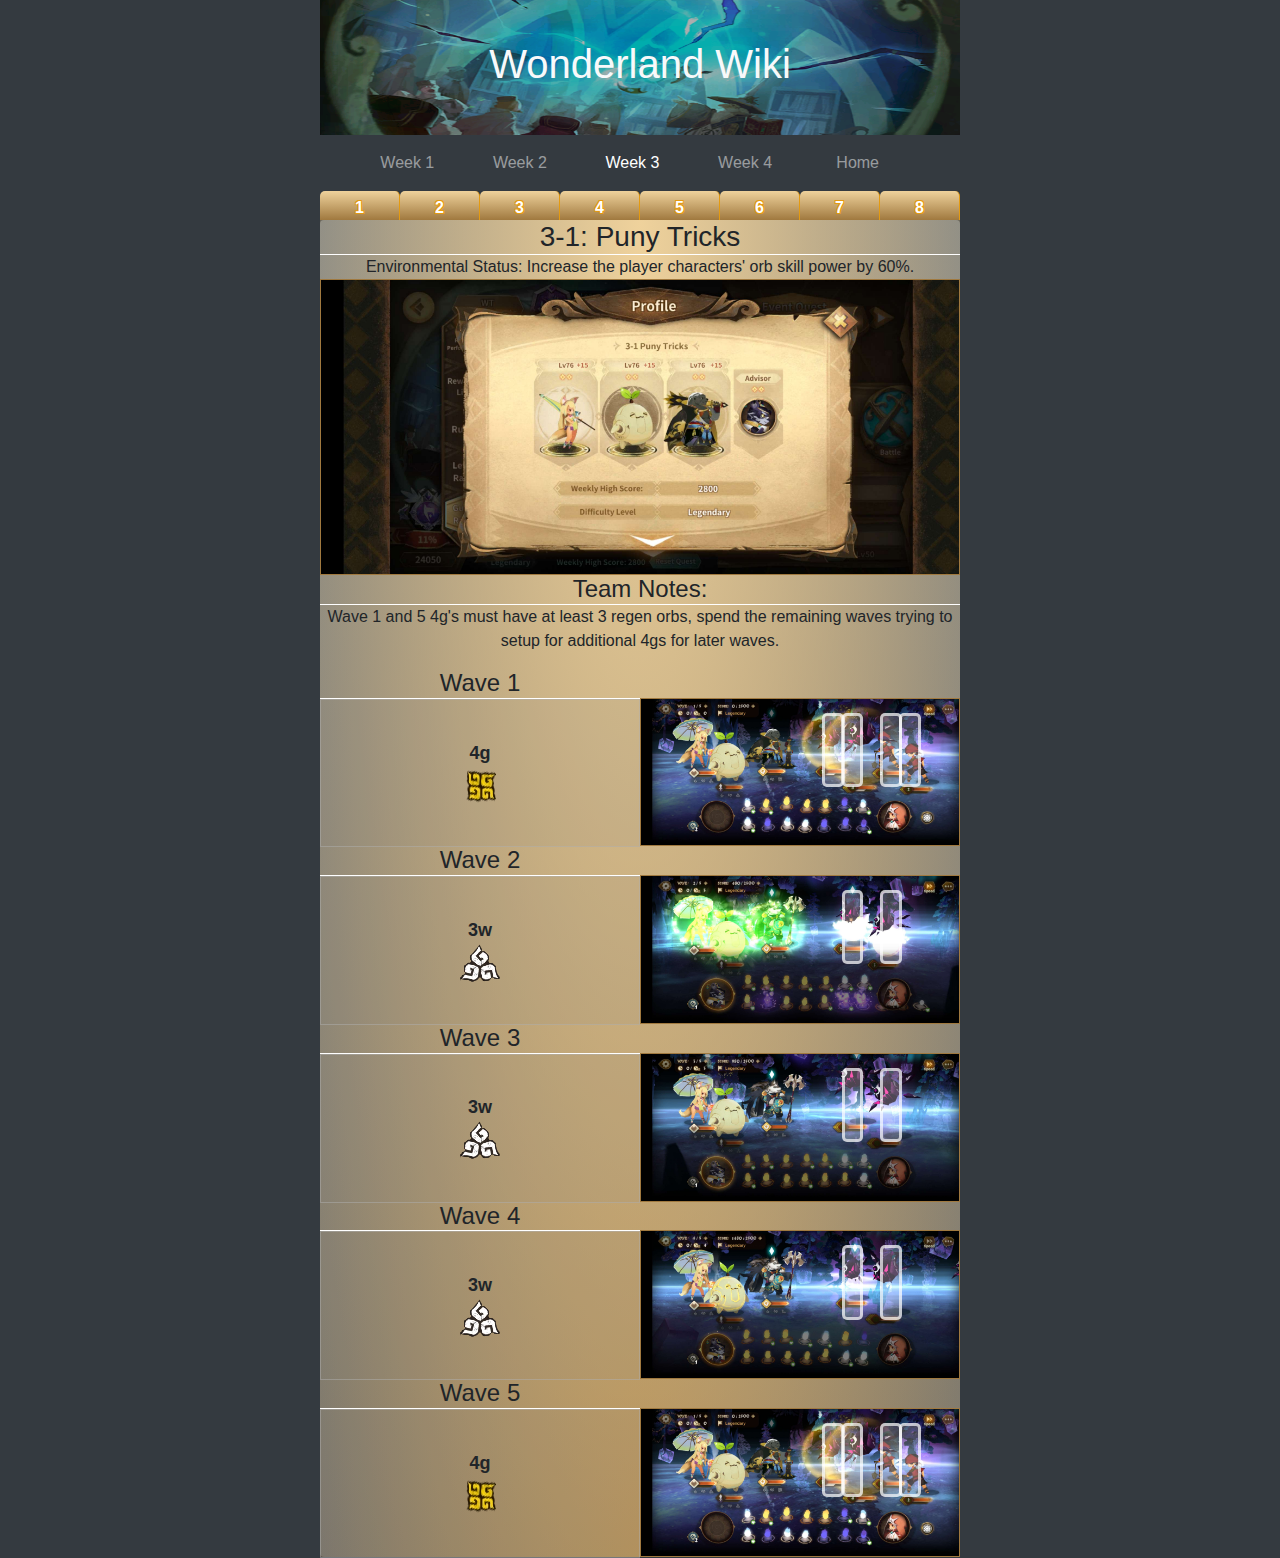
<file: week3.html>
<!DOCTYPE html>
<html lang="en">

<head>
    <meta charset="UTF-8">
    <meta http-equiv="X-UA-Compatible" content="IE=edge">
    <meta name="viewport" content="width=device-width, initial-scale=1, shrink-to-fit=no">
    <meta http-equiv="x-ua-compatible" content="ie=edge">
    <link rel="stylesheet" href="scss/bootstrap.min.css">
    <link rel="stylesheet" href="scss/main.css">
    <title>WonderLand Wiki</title>
</head>

<body class="bg-dark">
    <main>
        <div class="stage-container">
            <div class="banner">
                <img src="/images/header-background.png" alt="Wonderland Background">
                <h1 class="text-center text-light">Wonderland Wiki</h1>
            </div>
            <nav class="navbar navbar-dark bg-dark navbar-expand-sm fixed-top position-sticky">
                <div class="container">
                    <button class="navbar-toggler" type="button" data-toggle="collapse" data-target="#myTogglerNav"
                        aria-controls="myTogglerNav" aria-expanded="false" aria-label="Toggle navigation">
                        <span class="navbar-toggler-icon"></span>
                    </button>
                    <div class="collapse navbar-collapse" id="myTogglerNav">
                        <div class="container nav navbar-nav nav-justified">
                            <a class="nav-item nav-link" href="week1.html">Week 1</a>
                            <a class="nav-item nav-link" href="week2.html">Week 2</a>
                            <a class="nav-item nav-link active disabled" href="week3.html">Week 3</a>
                            <a class="nav-item nav-link" href="week4.html">Week 4</a>
                            <a class="nav-item nav-link" href="index.html">Home</a>
                        </div>
                    </div>
                </div>
            </nav>
            <ul class="stage-list">
                <div class="list-group" id="#stage-number" role="tablist">
                    <a data-toggle="collapse" href="#wt1" role="tab" aria-controls="wt1">1</a>
                    <a data-toggle="collapse" href="#wt2" role="tab" aria-controls="wt2">2</a>
                    <a data-toggle="collapse" href="#wt3" role="tab" aria-controls="wt3">3</a>
                    <a data-toggle="collapse" href="#wt4" role="tab" aria-controls="wt4">4</a>
                    <a data-toggle="collapse" href="#wt5" role="tab" aria-controls="wt5">5</a>
                    <a data-toggle="collapse" href="#wt6" role="tab" aria-controls="wt6">6</a>
                    <a data-toggle="collapse" href="#wt7" role="tab" aria-controls="wt7">7</a>
                    <a data-toggle="collapse" href="#wt8" role="tab" aria-controls="wt8">8</a>
                </div>
            </ul>

            <div class="collapse show" id="wt1">
                <div class="card card-body bg-secondary">
                    <div class="stage-item">
                        <h3>3-1: Puny Tricks</h3>
                        <p class="environment-status">Environmental Status: Increase the player characters' orb skill
                            power by 60%.
                        </p>
                        <img class="team-img" src="/images/week3/wt1/team.jpg" alt="wt1 week3 team">
                        <div class="team-notes">
                            <h4>Team Notes:</h4>
                            <p>
                                Wave 1 and 5 4g's must have at least 3 regen orbs, spend the remaining waves trying to
                                setup for additional 4gs for later waves.
                            </p>
                        </div>

                        <div class="wave-item-container">
                            <div>
                                <!--Wave Grid Item-->
                                <h4>Wave 1</h4>
                                <div class="text-box">
                                    <div>
                                        <p>4g</p>
                                        <img src="/images/orbs/4g.webp" alt="4g">
                                    </div>
                                </div>
                            </div>
                            <div class="wave-img-container">
                                <!--Wave Grid Item-->
                                <img class="wave-img" src="/images/week3/wt1/wave1.jpg" alt="wt1 week3 wave1">
                                <div class="enemy-container first">
                                    <div class="pop-div">
                                        <div class="pop-title">Fractured Monster</div>
                                        <div class="pop-content">
                                            <p>HP: 48015/48015</p>
                                            <p>Armor: 28810/48015</p>
                                        </div>
                                        <div class="pop-status">
                                            <p>Upon incoming damage skill, immune to 1-orb skill</p>
                                        </div>
                                    </div>
                                </div>
                                <div class="enemy-container second">
                                    <div class="pop-div">
                                        <div class="pop-title">Fractured Monster</div>
                                        <div class="pop-content">
                                            <p>HP: 48015/48015</p>
                                            <p>Armor: 28810/48015</p>
                                        </div>
                                        <div class="pop-status">
                                            <p>Upon incoming damage skill, immune to 2-orb skill</p>
                                        </div>
                                    </div>
                                </div>
                                <div class="enemy-container fourth">
                                    <div class="pop-div">
                                        <div class="pop-title">Illegal Miner</div>
                                        <div class="pop-content">
                                            <p>HP: 13357/13357</p>
                                            <p>Armor: 0/13357</p>
                                        </div>
                                    </div>
                                </div>
                                <div class="enemy-container fifth">
                                    <div class="pop-div">
                                        <div class="pop-title">Illegal Miner</div>
                                        <div class="pop-content">
                                            <p>HP: 13357/13357</p>
                                            <p>Armor: 0/13357</p>
                                        </div>
                                    </div>
                                </div>
                            </div>
                        </div>

                        <div class="wave-item-container">
                            <div>
                                <!--Wave Grid Item-->
                                <h4>Wave 2</h4>
                                <div class="text-box">
                                    <div>
                                        <p>3w</p>
                                        <img src="/images/orbs/3wa.webp" alt="3wa">
                                    </div>
                                </div>
                            </div>
                            <div class="wave-img-container">
                                <!--Wave Grid Item-->
                                <img class="wave-img" src="/images/week3/wt1/wave2.jpg" alt="wt1 week3 wave2">
                                <div class="enemy-container second">
                                    <div class="pop-div">
                                        <div class="pop-title">Fractured Monster</div>
                                        <div class="pop-content">
                                            <p>HP: 11188/11188</p>
                                            <p>Armor: 0/11188</p>
                                        </div>
                                        <div class="pop-status">
                                            <p>Upon incoming damage skill, immune to 1-orb skill</p>
                                        </div>
                                    </div>
                                </div>
                                <div class="enemy-container fourth">
                                    <div class="pop-div">
                                        <div class="pop-title">Fractured Monster</div>
                                        <div class="pop-content">
                                            <p>HP: 11188/11188</p>
                                            <p>Armor: 0/11188</p>
                                        </div>
                                        <div class="pop-status">
                                            <p>Upon incoming damage skill, immune to 1-orb skill</p>
                                        </div>
                                    </div>
                                </div>
                            </div>
                        </div>

                        <div class="wave-item-container">
                            <div>
                                <!--Wave Grid Item-->
                                <h4>Wave 3</h4>
                                <div class="text-box">
                                    <div>
                                        <p>3w</p>
                                        <img src="/images/orbs/3wa.webp" alt="3wa">
                                    </div>
                                </div>
                            </div>
                            <div class="wave-img-container">
                                <!--Wave Grid Item-->
                                <img class="wave-img" src="/images/week3/wt1/wave3.jpg" alt="wt1 week3 wave3">
                                <div class="enemy-container second">
                                    <div class="pop-div">
                                        <div class="pop-title">Fractured Monster</div>
                                        <div class="pop-content">
                                            <p>HP: 37292/37292</p>
                                            <p>Armor: 0/37292</p>
                                        </div>
                                        <div class="pop-status">
                                            <p>Upon incoming damage skill, immune to 1-orb skill</p>
                                        </div>
                                    </div>
                                </div>
                                <div class="enemy-container fourth">
                                    <div class="pop-div">
                                        <div class="pop-title">Fractured Monster</div>
                                        <div class="pop-content">
                                            <p>HP: 37292/37292</p>
                                            <p>Armor: 0/37292</p>
                                        </div>
                                        <div class="pop-status">
                                            <p>Upon incoming damage skill, immune to 2-orb skill</p>
                                        </div>
                                    </div>
                                </div>
                            </div>
                        </div>

                        <div class="wave-item-container">
                            <div>
                                <!--Wave Grid Item-->
                                <h4>Wave 4</h4>
                                <div class="text-box">
                                    <div>
                                        <p>3w</p>
                                        <img src="/images/orbs/3wa.webp" alt="3wa">
                                    </div>
                                </div>
                            </div>
                            <div class="wave-img-container">
                                <!--Wave Grid Item-->
                                <img class="wave-img" src="/images/week3/wt1/wave4.jpg" alt="wt1 week3 wave4">
                                <div class="enemy-container second">
                                    <div class="pop-div">
                                        <div class="pop-title">Fractured Monster</div>
                                        <div class="pop-content">
                                            <p>HP: 20035/20035</p>
                                            <p>Armor: 0/20035</p>
                                        </div>
                                        <div class="pop-status">
                                            <p>Upon incoming damage skill, immune to 1-orb skill</p>
                                        </div>
                                    </div>
                                </div>
                                <div class="enemy-container fourth">
                                    <div class="pop-div">
                                        <div class="pop-title">Fractured Monster</div>
                                        <div class="pop-content">
                                            <p>HP: 66783/66783</p>
                                            <p>Armor: 0/66783</p>
                                        </div>
                                        <div class="pop-status">
                                            <p>Upon incoming damage skill, immune to 2-orb skill</p>
                                        </div>
                                    </div>
                                </div>
                            </div>
                        </div>

                        <div class="wave-item-container">
                            <div>
                                <!--Wave Grid Item-->
                                <h4>Wave 5</h4>
                                <div class="text-box">
                                    <div>
                                        <p>4g</p>
                                        <img src="/images/orbs/4g.webp" alt="4g">
                                    </div>
                                </div>
                            </div>
                            <div class="wave-img-container">
                                <!--Wave Grid Item-->
                                <img class="wave-img" src="/images/week3/wt1/wave1.jpg" alt="wt1 week3 wave5">
                                <div class="enemy-container first">
                                    <div class="pop-div">
                                        <div class="pop-title">Fractured Monster</div>
                                        <div class="pop-content">
                                            <p>HP: 53950/53950</p>
                                            <p>Armor: 10790/53950</p>
                                        </div>
                                        <div class="pop-status">
                                            <p>Upon incoming damage skill, immune to 1-orb skill</p>
                                        </div>
                                    </div>
                                </div>
                                <div class="enemy-container second">
                                    <div class="pop-div">
                                        <div class="pop-title">Fractured Monster</div>
                                        <div class="pop-content">
                                            <p>HP: 179831/179831</p>
                                            <p>Armor: 35967/179831</p>
                                        </div>
                                        <div class="pop-status">
                                            <p>Upon incoming damage skill, immune to 2-orb skill</p>
                                        </div>
                                    </div>
                                </div>
                                <div class="enemy-container fourth">
                                    <div class="pop-div">
                                        <div class="pop-title">Illegal Miner</div>
                                        <div class="pop-content">
                                            <p>HP: 32010/32010</p>
                                            <p>Armor: 32010/32010</p>
                                        </div>
                                    </div>
                                </div>
                                <div class="enemy-container fifth">
                                    <div class="pop-div">
                                        <div class="pop-title">Illegal Miner</div>
                                        <div class="pop-content">
                                            <p>HP: 40013/40013</p>
                                            <p>Armor: 40013/40013</p>
                                        </div>
                                    </div>
                                </div>
                            </div>
                        </div>
                    </div>
                </div>
            </div>

            <div class="collapse" id="wt2">
                <div class="card card-body bg-secondary">
                    <div class="stage-item">
                        <h3>3-2: Self-Help</h3>
                        <p class="environment-status">Environmental Effect: Characters cannot heal, grant armor, or
                            damage allies. When a skill is cast that would do so, cast that skill two more times.
                        </p>
                        <img class="team-img" src="/images/week3/wt2/team.jpg" alt="wt2 week2 team">
                        <div class="team-notes">
                        </div>

                        <div class="wave-item-container">
                            <div>
                                <!--Wave Grid Item-->
                                <h4>Wave 1</h4>
                                <div class="text-box">
                                    <div>
                                        <p>4g</p>
                                        <img src="/images/orbs/4g.webp" alt="4g">
                                    </div>
                                </div>
                            </div>
                            <div class="wave-img-container">
                                <!--Wave Grid Item-->
                                <img class="wave-img" src="/images/week3/wt2/wave1.jpg" alt="wt2 week3 wave1">
                                <div class="enemy-container second">
                                    <div class="pop-div">
                                        <div class="pop-title">24-Karat Kittens' Contestant</div>
                                        <div class="pop-content">
                                            <p>HP: 74583/74583</p>
                                            <p>Armor: 37292/74583</p>
                                        </div>
                                        <div class="pop-status">
                                            <p>This character's skill will change the orb colors.</p>
                                        </div>
                                    </div>
                                </div>
                                <div class="enemy-container third">
                                    <div class="pop-div">
                                        <div class="pop-title">Rampaging Apes' Contestant</div>
                                        <div class="pop-content">
                                            <p>HP: 74381/74381</p>
                                            <p>Armor: 37292/74381</p>
                                        </div>
                                        <div class="pop-status">
                                            <p>This character's skill will change the orb colors.</p>
                                        </div>
                                    </div>
                                </div>
                                <div class="enemy-container fourth">
                                    <div class="pop-div">
                                        <div class="pop-title">Lupine Ladies' Contestant</div>
                                        <div class="pop-content">
                                            <p>HP: 74583/74583</p>
                                            <p>Armor: 37292/74583</p>
                                        </div>
                                        <div class="pop-status">
                                            <p>This character's skill will change the orb colors.</p>
                                        </div>
                                    </div>
                                </div>
                            </div>
                        </div>

                        <div class="wave-item-container">
                            <div>
                                <!--Wave Grid Item-->
                                <h4>Wave 2</h4>
                                <div class="text-box">
                                    <div>
                                        <p>4g</p>
                                        <img src="/images/orbs/4g.webp" alt="4g">
                                    </div>
                                </div>
                            </div>
                            <div class="wave-img-container">
                                <!--Wave Grid Item-->
                                <img class="wave-img" src="/images/week3/wt2/wave2.jpg" alt="wt2 week2 wave2">
                                <div class="enemy-container first">
                                    <div class="pop-div">
                                        <div class="pop-title">Dog Man</div>
                                        <div class="pop-content">
                                            <p>HP: 82041/82041</p>
                                            <p>Armor: 21368/82041</p>
                                        </div>
                                        <div class="pop-status">
                                            <p>Deals True Damage.</p>
                                        </div>
                                    </div>
                                </div>
                                <div class="enemy-container second">
                                    <div class="pop-div">
                                        <div class="pop-title">Young Dog</div>
                                        <div class="pop-content">
                                            <p>HP: 104415/104415</p>
                                            <p>Armor: 78413/104415</p>
                                        </div>
                                        <div class="pop-status">
                                            <p>Deals True Damage.</p>
                                        </div>
                                    </div>
                                </div>
                                <div class="enemy-container fourth">
                                    <div class="pop-div">
                                        <div class="pop-title">Dog Man</div>
                                        <div class="pop-content">
                                            <p>HP: 82041/82041</p>
                                            <p>Armor: 21368/82041</p>
                                        </div>
                                        <div class="pop-status">
                                            <p>Deals True Damage.</p>
                                        </div>
                                    </div>
                                </div>
                                <div class="enemy-container fifth">
                                    <div class="pop-div">
                                        <div class="pop-title">Young Dog</div>
                                        <div class="pop-content">
                                            <p>HP: 104415/104415</p>
                                            <p>Armor: 78413/104415</p>
                                        </div>
                                        <div class="pop-status">
                                            <p>Deals True Damage.</p>
                                        </div>
                                    </div>
                                </div>
                            </div>
                        </div>

                        <div class="wave-item-container">
                            <div>
                                <!--Wave Grid Item-->
                                <h4>Wave 3</h4>
                                <div class="text-box">
                                    <div>
                                        <p>4g</p>
                                        <img src="/images/orbs/4g.webp" alt="4g">
                                    </div>
                                </div>
                            </div>
                            <div class="wave-img-container">
                                <!--Wave Grid Item-->
                                <img class="wave-img" src="/images/week3/wt2/wave3.jpg" alt="wt2 week2 wave3">
                                <div class="enemy-container first">
                                    <div class="pop-div">
                                        <div class="pop-title">Hippo Man</div>
                                        <div class="pop-content">
                                            <p>HP: 278635/293844</p>
                                            <p>Armor: 0/293844</p>
                                        </div>
                                    </div>
                                </div>
                                <div class="enemy-container third">
                                    <div class="pop-div">
                                        <div class="pop-title">Shark Girl</div>
                                        <div class="pop-content">
                                            <p>HP: 200348/200348</p>
                                            <p>Armor: 0/200348</p>
                                        </div>
                                    </div>
                                </div>
                                <div class="enemy-container fifth">
                                    <div class="pop-div">
                                        <div class="pop-title">Young Swordfish</div>
                                        <div class="pop-content">
                                            <p>HP: 173635/173635</p>
                                            <p>Armor: 0/173635</p>
                                        </div>
                                        <div class="pop-status">
                                            <p>Characters without Armor can't cause damage to this character.</p>
                                        </div>
                                    </div>
                                </div>
                            </div>
                        </div>

                        <div class="wave-item-container">
                            <div>
                                <!--Wave Grid Item-->
                                <h4>Wave 4</h4>
                                <div class="text-box">
                                    <div>
                                        <p>4g</p>
                                        <img src="/images/orbs/4g.webp" alt="4g">
                                    </div>
                                </div>
                            </div>
                            <div class="wave-img-container">
                                <!--Wave Grid Item-->
                                <img class="wave-img" src="/images/week3/wt2/wave4.jpg" alt="wt2 week2 wave4">
                                <div class="enemy-container first">
                                    <div class="pop-div">
                                        <div class="pop-title">Tapir</div>
                                        <div class="pop-content">
                                            <p>HP: 186992/186992</p>
                                            <p>Armor: 0/186992</p>
                                        </div>
                                        <div class="pop-status">
                                            <p>Upon incoming damage skill, this character will cast a skill. [Trigger Limit]</p>
                                            <p>This character's skill will remove buffs and debuffs from self or target. When this character's allies are dead, they'll cast a skill and resurrect all the dead allies.</p>
                                        </div>
                                    </div>
                                </div>
                                <div class="enemy-container second">
                                    <div class="pop-div">
                                        <div class="pop-title">Tapir</div>
                                        <div class="pop-content">
                                            <p>HP: 186992/186992</p>
                                            <p>Armor: 0/186992</p>
                                        </div>
                                        <div class="pop-status">
                                            <p>Upon incoming damage skill, this character will cast a skill. [Trigger Limit]</p>
                                            <p>This character's skill will remove buffs and debuffs from self or target. When this character's allies are dead, they'll cast a skill and resurrect all the dead allies.</p>
                                        </div>
                                    </div>
                                </div>
                                <div class="enemy-container third">
                                    <div class="pop-div">
                                        <div class="pop-title">Tapir</div>
                                        <div class="pop-content">
                                            <p>HP: 186992/186992</p>
                                            <p>Armor: 0/186992</p>
                                        </div>
                                        <div class="pop-status">
                                            <p>Upon incoming damage skill, this character will cast a skill. [Trigger Limit]</p>
                                            <p>This character's skill will remove buffs and debuffs from self or target. When this character's allies are dead, they'll cast a skill and resurrect all the dead allies.</p>
                                        </div>
                                    </div>
                                </div>
                                <div class="enemy-container fourth">
                                    <div class="pop-div">
                                        <div class="pop-title">Tapir</div>
                                        <div class="pop-content">
                                            <p>HP: 186992/186992</p>
                                            <p>Armor: 0/186992</p>
                                        </div>
                                        <div class="pop-status">
                                            <p>Upon incoming damage skill, this character will cast a skill. [Trigger Limit]</p>
                                            <p>This character's skill will remove buffs and debuffs from self or target. When this character's allies are dead, they'll cast a skill and resurrect all the dead allies.</p>
                                        </div>
                                    </div>
                                </div>
                                <div class="enemy-container fifth">
                                    <div class="pop-div">
                                        <div class="pop-title">Tapir</div>
                                        <div class="pop-content">
                                            <p>HP: 186992/186992</p>
                                            <p>Armor: 0/186992</p>
                                        </div>
                                        <div class="pop-status">
                                            <p>Upon incoming damage skill, this character will cast a skill. [Trigger Limit]</p>
                                            <p>This character's skill will remove buffs and debuffs from self or target. When this character's allies are dead, they'll cast a skill and resurrect all the dead allies.</p>
                                        </div>
                                    </div>
                                </div>
                            </div>
                        </div>
                    </div>
                </div>
            </div>

            <div class="collapse" id="wt3">
                <div class="card card-body bg-secondary">
                    <div class="stage-item">
                        <h3>3-3: Merciless Actor</h3>
                        <p class="environment-status"> Environmental Effect: When an ally casts a skill, multiply the
                            skill power by the number of orbs used.
                        </p>
                        <img class="team-img" src="/images/week3/wt3/team.jpg" alt="wt3 week3 team">
                        <div class="wave-item-container">
                            <div>
                                <!--Wave Grid Item-->
                                <h4>Wave 1</h4>
                                <div class="text-box">
                                    <div>
                                        <p>2g</p>
                                        <img src="/images/orbs/2g.webp" alt="2g">
                                    </div>
                                    <div>
                                        <p>2b</p>
                                        <img src="/images/orbs/2b.webp" alt="2b">
                                    </div>
                                    <div>
                                        <p>2w</p>
                                        <img src="/images/orbs/2w.webp" alt="2w">
                                    </div>
                                    <div>
                                        <p>1g</p>
                                        <img src="/images/orbs/1g.webp" alt="1g">
                                    </div>
                                    <div>
                                        <p>6g</p>
                                        <img src="/images/orbs/6g.webp" alt="6g">
                                    </div>
                                </div>
                            </div>
                            <div class="wave-img-container">
                                <!--Wave Grid Item-->
                                <img class="wave-img" src="/images/week3/wt3/wave1.jpg" alt="wt3 week3 wave1">
                                <div class="enemy-container first">
                                    <div class="pop-div">
                                        <div class="pop-title">Older Jackal</div>
                                        <div class="pop-content">
                                            <p>HP: 79654/79654</p>
                                            <p>Armor: 79654/79654</p>
                                        </div>
                                        <div class="pop-status">
                                            <p>Antibody: Remove all debuffs from self immediately.
                                            </p>
                                            <p>Taunt: Become primary target.
                                            </p>
                                        </div>
                                    </div>
                                </div>
                                <div class="enemy-container third">
                                    <div class="pop-div">
                                        <div class="pop-title">Younger Jackal</div>
                                        <div class="pop-content">
                                            <p>HP: 53103/53103</p>
                                            <p>Armor: 53103/53103</p>
                                        </div>
                                        <div class="pop-status">
                                            <p>After an enemy is attacked by player's 1-orb skill, this character immediately triggers Power Retaliate 1 time.</p>
                                            <p>Deals True Damage
                                            </p>
                                        </div>
                                    </div>
                                </div>
                                <div class="enemy-container fifth">
                                    <div class="pop-div">
                                        <div class="pop-title">Younger Jackal</div>
                                        <div class="pop-content">
                                            <p>HP: 53103/53103</p>
                                            <p>Armor: 53103/53103</p>
                                        </div>
                                        <div class="pop-status">
                                            <p>After an enemy is attacked by player's 3-orb skill, this character immediately triggers Power Retaliate 1 time.</p>
                                            <p>Deals True Damage
                                            </p>
                                        </div>
                                    </div>
                                </div>
                            </div>
                        </div>
                        <div class="wave-item-container">
                            <div>
                                <!--Wave Grid Item-->
                                <h4>Wave 2</h4>
                                <div class="text-box">
                                    <div>
                                        <p>2g</p>
                                        <img src="/images/orbs/2g.webp" alt="2g">
                                    </div>
                                    <div>
                                        <p>2b</p>
                                        <img src="/images/orbs/2b.webp" alt="2b">
                                    </div>
                                    <div>
                                        <p>2w</p>
                                        <img src="/images/orbs/2w.webp" alt="2w">
                                    </div>
                                    <div>
                                        <p>1g</p>
                                        <img src="/images/orbs/1g.webp" alt="1g">
                                    </div>
                                    <div>
                                        <p>6g</p>
                                        <img src="/images/orbs/6g.webp" alt="6g">
                                    </div>
                                </div>
                            </div>
                            <div class="wave-img-container">
                                <!--Wave Grid Item-->
                                <img class="wave-img" src="/images/week3/wt3/wave2.jpg" alt="wt3 week3 wave2">                                
                                <div class="enemy-container first">
                                    <div class="pop-div">
                                        <div class="pop-title">Younger Jackal</div>
                                        <div class="pop-content">
                                            <p>HP: 53103/53103</p>
                                            <p>Armor: 53103/53103</p>
                                        </div>
                                        <div class="pop-status">
                                            <p>After an enemy is attacked by player's 1-orb skill, this character immediately triggers Power Retaliate 1 time.</p>
                                            <p>Deals True Damage
                                            </p>
                                        </div>
                                    </div>
                                </div>
                                <div class="enemy-container third">
                                    <div class="pop-div">
                                        <div class="pop-title">Younger Jackal</div>
                                        <div class="pop-content">
                                            <p>HP: 53103/53103</p>
                                            <p>Armor: 53103/53103</p>
                                        </div>
                                        <div class="pop-status">
                                            <p>After an enemy is attacked by player's 2-orb skill, this character immediately triggers Power Retaliate 1 time.</p>
                                            <p>Deals True Damage
                                            </p>
                                        </div>
                                    </div>
                                </div>
                                <div class="enemy-container fifth">
                                    <div class="pop-div">
                                        <div class="pop-title">Older Jackal</div>
                                        <div class="pop-content">
                                            <p>HP: 79654/79654</p>
                                            <p>Armor: 79654/79654</p>
                                        </div>
                                        <div class="pop-status">
                                            <p>Antibody: Remove all debuffs from self immediately.
                                            </p>
                                            <p>Taunt: Become primary target.
                                            </p>
                                        </div>
                                    </div>
                                </div>
                            </div>
                        </div>

                        <div class="wave-item-container">
                            <div>
                                <!--Wave Grid Item-->
                                <h4>Wave 3</h4>
                                <div class="text-box">
                                    <div>
                                        <p>2g</p>
                                        <img src="/images/orbs/2g.webp" alt="2g">
                                    </div>
                                    <div>
                                        <p>2b</p>
                                        <img src="/images/orbs/2b.webp" alt="2b">
                                    </div>
                                    <div>
                                        <p>2w</p>
                                        <img src="/images/orbs/2w.webp" alt="2w">
                                    </div>
                                    <div>
                                        <p>1g</p>
                                        <img src="/images/orbs/1g.webp" alt="1g">
                                    </div>
                                    <div>
                                        <p>6g</p>
                                        <img src="/images/orbs/6g.webp" alt="6g">
                                    </div>
                                </div>
                            </div>
                            <div class="wave-img-container">
                                <!--Wave Grid Item-->
                                <img class="wave-img" src="/images/week3/wt3/wave3.jpg" alt="wt3 week3 wave3">
                                <div class="enemy-container first">
                                    <div class="pop-div">
                                        <div class="pop-title">Older Jackal</div>
                                        <div class="pop-content">
                                            <p>HP: 148591/148591</p>
                                            <p>Armor: 148591/148591</p>
                                        </div>
                                        <div class="pop-status">
                                            <p>Antibody: Remove all debuffs from self immediately.
                                            </p>
                                            <p>When this character is granted a debuff, trigger Retaliate against the attacker [Trigger Limit]</p>
                                            <p>Taunt: Become primary target.
                                            </p>
                                        </div>
                                    </div>
                                </div>
                                <div class="enemy-container second">
                                    <div class="pop-div">
                                        <div class="pop-title">Younger Jackal</div>
                                        <div class="pop-content">
                                            <p>HP: 95098/95098</p>
                                            <p>Armor: 95098/95098</p>
                                        </div>
                                        <div class="pop-status">
                                            <p>After an enemy is attacked by player's 1-orb skill, this character immediately triggers Power Retaliate 1 time.</p>
                                            <p>When this character is granted a debuff, trigger Retaliate against the attacker [Trigger Limit]</p>
                                            <p>Deals True Damage</p>
                                        </div>
                                    </div>
                                </div>
                                <div class="enemy-container fourth">
                                    <div class="pop-div">
                                        <div class="pop-title">Younger Jackal</div>
                                        <div class="pop-content">
                                            <p>HP: 95098/95098</p>
                                            <p>Armor: 95098/95098</p>
                                        </div>
                                        <div class="pop-status">
                                            <p>After an enemy is attacked by player's 3-orb skill, this character immediately triggers Power Retaliate 1 time.</p>
                                            <p>When this character is granted a debuff, trigger Retaliate against the attacker [Trigger Limit]</p>
                                            <p>Taunt: Become primary target.Deals True Damage</p>
                                        </div>
                                    </div>
                                </div>
                                <div class="enemy-container fifth">
                                    <div class="pop-div">
                                        <div class="pop-title">Younger Jackal</div>
                                        <div class="pop-content">
                                            <p>HP: 95098/95098</p>
                                            <p>Armor: 95098/95098</p>
                                        </div>
                                        <div class="pop-status">
                                            <p>After an enemy is attacked by player's 4-orb skill, this character immediately triggers Power Retaliate 1 time.</p>
                                            <p>When this character is granted a debuff, trigger Retaliate against the attacker [Trigger Limit]</p>
                                            <p>Taunt: Become primary target.Deals True Damage</p>
                                        </div>
                                    </div>
                                </div>
                            </div>
                        </div>

                        <div class="wave-item-container">
                            <div>
                                <!--Wave Grid Item-->
                                <h4>Wave 4</h4>
                                <div class="text-box">
                                    <div>
                                        <p>2g</p>
                                        <img src="/images/orbs/2g.webp" alt="2g">
                                    </div>
                                    <div>
                                        <p>2b</p>
                                        <img src="/images/orbs/2b.webp" alt="2b">
                                    </div>
                                    <div>
                                        <p>2w</p>
                                        <img src="/images/orbs/2w.webp" alt="2w">
                                    </div>
                                    <div>
                                        <p>1g</p>
                                        <img src="/images/orbs/1g.webp" alt="1g">
                                    </div>
                                    <div>
                                        <p>6g</p>
                                        <img src="/images/orbs/6g.webp" alt="6g">
                                    </div>
                                </div>
                            </div>
                            <div class="wave-img-container">
                                <!--Wave Grid Item-->
                                <img class="wave-img" src="/images/week3/wt3/wave4.jpg" alt="wt3 week3 wave4">
                                <div class="enemy-container first">
                                    <div class="pop-div">
                                        <div class="pop-title">Older Jackal</div>
                                        <div class="pop-content">
                                            <p>HP: 154535/154535</p>
                                            <p>Armor: 154535/154535</p>
                                        </div>
                                        <div class="pop-status">
                                            <p>Antibody: Remove all debuffs from self immediately.
                                            </p>
                                            <p>When this character is granted a debuff, trigger Retaliate against the attacker [Trigger Limit]</p>
                                            <p>Taunt: Become primary target.
                                            </p>
                                        </div>
                                    </div>
                                </div>
                                <div class="enemy-container second">
                                    <div class="pop-div">
                                        <div class="pop-title">Younger Jackal</div>
                                        <div class="pop-content">
                                            <p>HP: 95098/95098</p>
                                            <p>Armor: 95098/95098</p>
                                        </div>
                                        <div class="pop-status">
                                            <p>After an enemy is attacked by player's 1-orb skill, this character immediately triggers Power Retaliate 1 time.</p>
                                            <p>When this character is granted a debuff, trigger Retaliate against the attacker [Trigger Limit]</p>
                                            <p>Deals True Damage</p>
                                        </div>
                                    </div>
                                </div>
                                <div class="enemy-container third">
                                    <div class="pop-div">
                                        <div class="pop-title">Younger Jackal</div>
                                        <div class="pop-content">
                                            <p>HP: 95098/95098</p>
                                            <p>Armor: 95098/95098</p>
                                        </div>
                                        <div class="pop-status">
                                            <p>After an enemy is attacked by player's 2-orb skill, this character immediately triggers Power Retaliate 1 time.</p>
                                            <p>When this character is granted a debuff, trigger Retaliate against the attacker [Trigger Limit]</p>
                                            <p>Deals True Damage</p>
                                        </div>
                                    </div>
                                </div>
                                <div class="enemy-container fourth">
                                    <div class="pop-div">
                                        <div class="pop-title">Younger Jackal</div>
                                        <div class="pop-content">
                                            <p>HP: 95098/95098</p>
                                            <p>Armor: 95098/95098</p>
                                        </div>
                                        <div class="pop-status">
                                            <p>After an enemy is attacked by player's 3-orb skill, this character immediately triggers Power Retaliate 1 time.</p>
                                            <p>When this character is granted a debuff, trigger Retaliate against the attacker [Trigger Limit]</p>
                                            <p>Deals True Damage</p>
                                        </div>
                                    </div>
                                </div>
                                <div class="enemy-container fifth">
                                    <div class="pop-div">
                                        <div class="pop-title">Older Jackal</div>
                                        <div class="pop-content">
                                            <p>HP: 154535/154535</p>
                                            <p>Armor: 154535/154535</p>
                                        </div>
                                        <div class="pop-status">
                                            <p>Antibody: Remove all debuffs from self immediately.
                                            </p>
                                            <p>When this character is granted a debuff, trigger Retaliate against the attacker [Trigger Limit]</p>
                                            <p>Taunt: Become primary target.
                                            </p>
                                        </div>
                                    </div>
                                </div>
                            </div>
                        </div>
                    </div>
                </div>
            </div>

            <div class="collapse" id="wt4">
                <div class="card card-body bg-secondary">
                    <div class="stage-item">
                        <h3>3-4: Red Captain Super League</h3>
                        <p class="environment-status">Environmental Effect: When a character has three stacks of
                            vigilance at the start of player turn, cast that character's 3-orb skill. When an ally has
                            vigilance, they cannot be hit.
                        </p>
                        <img class="team-img" src="/images/week3/wt4/team.jpg" alt="wt4 week3 team">
                        <div class="wave-item-container">
                            <div>
                                <!--Wave Grid Item-->
                                <h4>Wave 1</h4>
                                <div class="text-box">
                                    <div>
                                        <p>3g</p>
                                        <img src="/images/orbs/3ga.webp" alt="3g">
                                    </div>
                                </div>
                            </div>
                            <div class="wave-img-container">
                                <!--Wave Grid Item-->
                                <img class="wave-img" src="/images/week3/wt4/wave1.jpg" alt="wt4 week3 wave1">
                                <div class="enemy-container first">
                                    <div class="pop-div">
                                        <div class="pop-title">Karnulla</div>
                                        <div class="pop-content">
                                            <p>HP: 211592/211592</p>
                                            <p>Armor: 0/211592</p>
                                        </div>
                                        <div class="pop-status">
                                            <p>Antibody: Remove all debuffs from self immediately.
                                            </p>
                                            <p>If target has Vigilance, this unit is unable to hit the target.
                                            </p>
                                        </div>
                                    </div>
                                </div>
                                <div class="enemy-container third">
                                    <div class="pop-div">
                                        <div class="pop-title">Young Wild Frogodile</div>
                                        <div class="pop-content">
                                            <p>HP: 71759/71759</p>
                                            <p>Armor: 0/71759</p>
                                        </div>
                                        <div class="pop-status">
                                            <p>If target has Vigilance, this unit is unable to hit the target.
                                            </p>
                                        </div>
                                    </div>
                                </div>
                                <div class="enemy-container fourth">
                                    <div class="pop-div">
                                        <div class="pop-title">Young Wild Frogodile</div>
                                        <div class="pop-content">
                                            <p>HP: 71759/71759</p>
                                            <p>Armor: 0/71759</p>
                                        </div>
                                        <div class="pop-status">
                                            <p>If target has Vigilance, this unit is unable to hit the target.
                                            </p>
                                        </div>
                                    </div>
                                </div>
                                <div class="enemy-container fifth">
                                    <div class="pop-div">
                                        <div class="pop-title">Young Wild Frogodile</div>
                                        <div class="pop-content">
                                            <p>HP: 71759/71759</p>
                                            <p>Armor: 0/71759</p>
                                        </div>
                                        <div class="pop-status">
                                            <p>If target has Vigilance, this unit is unable to hit the target.
                                            </p>
                                        </div>
                                    </div>
                                </div>
                            </div>
                        </div>
                        <div class="wave-item-container">
                            <div>
                                <!--Wave Grid Item-->
                                <h4>Wave 2</h4>
                                <div class="text-box">
                                    <div>
                                        <p>3g</p>
                                        <img src="/images/orbs/3ga.webp" alt="3g">
                                    </div>
                                </div>
                            </div>
                            <div class="wave-img-container">
                                <!--Wave Grid Item-->
                                <img class="wave-img" src="/images/week3/wt4/wave2.jpg" alt="wt4 week2 wave2">
                                <div class="enemy-container second">
                                    <div class="pop-div">
                                        <div class="pop-title">Tica</div>
                                        <div class="pop-content">
                                            <p>HP: 193670/193670</p>
                                            <p>Armor: 193670/193670</p>
                                        </div>
                                        <div class="pop-status">
                                            <p>If target has Vigilance, this unit is unable to hit the target.
                                            </p>
                                        </div>
                                    </div>
                                </div>
                                <div class="enemy-container fourth">
                                    <div class="pop-div">
                                        <div class="pop-title">Leah</div>
                                        <div class="pop-content">
                                            <p>HP: 149712/149712</p>
                                            <p>Armor: 51083/149712</p>
                                        </div>
                                        <div class="pop-status">
                                            <p>If target has Vigilance, this unit is unable to hit the target.
                                            </p>
                                        </div>
                                    </div>
                                </div>
                            </div>
                        </div>
                        <div class="wave-item-container">
                            <div>
                                <!--Wave Grid Item-->
                                <h4>Wave 3</h4>
                                <div class="text-box">
                                    <div>
                                        <p>3g</p>
                                        <img src="/images/orbs/3ga.webp" alt="3g">
                                    </div>
                                </div>
                            </div>
                            <div class="wave-img-container">
                                <!--Wave Grid Item-->
                                <img class="wave-img" src="/images/week3/wt4/wave3.jpg" alt="wt4 week2 wave3">
                                <div class="enemy-container first">
                                    <div class="pop-div">
                                        <div class="pop-title">Pang</div>
                                        <div class="pop-content">
                                            <p>HP: 285985/285985</p>
                                            <p>Armor: 119220/285985</p>
                                        </div>
                                        <div class="pop-status">
                                            <p>If target has Vigilance, this unit is unable to hit the target.
                                            </p>
                                        </div>
                                    </div>
                                </div>
                                <div class="enemy-container third">
                                    <div class="pop-div">
                                        <div class="pop-title">Joan</div>
                                        <div class="pop-content">
                                            <p>HP: 187678/187678</p>
                                            <p>Armor: 70066/187678</p>
                                        </div>
                                        <div class="pop-status">
                                            <p>At the start of battle, this character will cast a skill immediately.</p>
                                            <p>If target has Vigilance, this unit is unable to hit the target.
                                            </p>
                                        </div>
                                    </div>
                                </div>
                                <div class="enemy-container fifth">
                                    <div class="pop-div">
                                        <div class="pop-title">Fredrica</div>
                                        <div class="pop-content">
                                            <p>HP: 196615/196615</p>
                                            <p>Armor: 74535/196615</p>
                                        </div>
                                        <div class="pop-status">
                                            <p>If target has Vigilance, this unit is unable to hit the target.
                                            </p>
                                            <p>Upon incoming damage skill, this character will cast a skill. [Trigger
                                                Limit]</p>
                                        </div>
                                    </div>
                                </div>
                            </div>
                        </div>
                        <div class="wave-item-container">
                            <div>
                                <!--Wave Grid Item-->
                                <h4>Wave 4</h4>
                                <div class="text-box">
                                    <div>
                                        <p>3g</p>
                                        <img src="/images/orbs/3ga.webp" alt="3g">
                                    </div>
                                </div>
                            </div>
                            <div class="wave-img-container">
                                <!--Wave Grid Item-->
                                <img class="wave-img" src="/images/week3/wt4/wave4.jpg" alt="wt4 week2 wave4">
                                <div class="enemy-container first">
                                    <div class="pop-div">
                                        <div class="pop-title">Izumi</div>
                                        <div class="pop-content">
                                            <p>HP: 277048/277048</p>
                                            <p>Armor: 117548/277048</p>
                                        </div>
                                        <div class="pop-status">
                                            <p>This character will cast a skill every turn.
                                            </p>
                                            <p>At the start of battle, this character will cast a skill immediately.</p>
                                            <p>Upon incoming damage skill, this character will cast a skill. [Trigger
                                                Limit]</p>
                                            <p>Duplicate: When attacked, skill power drops 99%, remove Duplicate.</p>
                                        </div>
                                    </div>
                                </div>
                                <div class="enemy-container third">
                                    <div class="pop-div">
                                        <div class="pop-title">Nolva</div>
                                        <div class="pop-content">
                                            <p>HP: 268111/268111</p>
                                            <p>Armor: 113080/268111</p>
                                        </div>
                                        <div class="pop-status">
                                            <p>This character will cast a skill every turn.
                                            </p>
                                            <p>Deadly Strike: Upon death, this character will cast a powerful attack.
                                                The higher the stacks of this status is, the more powerful the attack
                                                with be.</p>
                                        </div>
                                    </div>
                                </div>
                                <div class="enemy-container fifth">
                                    <div class="pop-div">
                                        <div class="pop-title">Baa Baa</div>
                                        <div class="pop-content">
                                            <p>HP: 214489/214489</p>
                                            <p>Armor: 86269/214489</p>
                                        </div>
                                        <div class="pop-status">
                                            <p>This character will cast a skill every turn.
                                            </p>
                                        </div>
                                    </div>
                                </div>
                            </div>
                        </div>
                    </div>
                </div>
            </div>

            <div class="collapse" id="wt5">
                <div class="card card-body bg-secondary">
                    <div class="stage-item">
                        <h3>3-5: Lying Pleasure</h3>
                        <p class="environment-status">Environmental Effect: For each debuff stack, reduce allies' skill
                            power by 10%.
                        </p>
                        <img class="team-img" src="/images/week3/wt5/team.jpg" alt="wt5 week3 team">
                        <div class="wave-item-container">
                            <div>
                                <!--Wave Grid Item-->
                                <h4>Wave 1</h4>
                                <div class="text-box">
                                    <div>
                                        <p>4w</p>
                                        <img src="/images/orbs/4w.webp" alt="4w">
                                    </div>
                                    <div>
                                        <p>3g</p>
                                        <img src="/images/orbs/3gl.webp" alt="3gl">
                                    </div>
                                    <div>
                                        <p>2w</p>
                                        <img src="/images/orbs/2w.webp" alt="2w">
                                    </div>
                                    <div>
                                        <p>3g</p>
                                        <img src="/images/orbs/3gl.webp" alt="3gl">
                                    </div>
                                    <div>
                                        <p>4b</p>
                                        <img src="/images/orbs/4b.webp" alt="4b">
                                    </div>
                                    <div>
                                        <p>3g</p>
                                        <img src="/images/orbs/3gl.webp" alt="3g">
                                    </div>
                                </div>
                            </div>
                            <div class="wave-img-container">
                                <!--Wave Grid Item-->
                                <img class="wave-img" src="/images/week3/wt5/wave1.jpg" alt="wt5 week2 wave1">
                                <div class="enemy-container second">
                                    <div class="pop-div">
                                        <div class="pop-title">Graceful Girl</div>
                                        <div class="pop-content">
                                            <p>HP: 9981/9981</p>
                                            <p>Armor: 9981/9981</p>
                                        </div>
                                        <div class="pop-status">
                                            <p>When this character is attacked, grant the attacker Poison for all turns.
                                            </p>
                                        </div>
                                    </div>
                                </div>
                                <div class="enemy-container third">
                                    <div class="pop-div">
                                        <div class="pop-title">Graceful Girl</div>
                                        <div class="pop-content">
                                            <p>HP: 9981/9981</p>
                                            <p>Armor: 9981/9981</p>
                                        </div>
                                        <div class="pop-status">
                                            <p>When this character is attacked, grant the attacker Poison for all turns.
                                            </p>
                                        </div>
                                    </div>
                                </div>
                                <div class="enemy-container fourth">
                                    <div class="pop-div">
                                        <div class="pop-title">Graceful Girl</div>
                                        <div class="pop-content">
                                            <p>HP: 9981/9981</p>
                                            <p>Armor: 9981/9981</p>
                                        </div>
                                        <div class="pop-status">
                                            <p>When this character is attacked, grant the attacker Poison for all turns.
                                            </p>
                                        </div>
                                    </div>
                                </div>
                            </div>
                        </div>

                        <div class="wave-item-container">
                            <div>
                                <!--Wave Grid Item-->
                                <h4>Wave 2</h4>
                                <div class="text-box">
                                    <div>
                                        <p>4b</p>
                                        <img src="/images/orbs/4b.webp" alt="4b">
                                    </div>
                                    <div>
                                        <p>3g</p>
                                        <img src="/images/orbs/3gl.webp" alt="3gl">
                                    </div>
                                    <div>
                                        <p>4b</p>
                                        <img src="/images/orbs/4b.webp" alt="4b">
                                    </div>
                                    <div>
                                        <p>3g</p>
                                        <img src="/images/orbs/3gl.webp" alt="3gl">
                                    </div>
                                    <div>
                                        <p>4b</p>
                                        <img src="/images/orbs/4b.webp" alt="4b">
                                    </div>
                                    <div>
                                        <p>3g</p>
                                        <img src="/images/orbs/3gl.webp" alt="3g">
                                    </div>
                                </div>
                            </div>
                            <div class="wave-img-container">
                                <!--Wave Grid Item-->
                                <img class="wave-img" src="/images/week3/wt5/wave2.jpg" alt="wt5 week2 wave2">
                                <div class="enemy-container second">
                                    <div class="pop-div">
                                        <div class="pop-title">Graceful Girl</div>
                                        <div class="pop-content">
                                            <p>HP: 63478/63478</p>
                                            <p>Armor: 0/63478</p>
                                        </div>
                                        <div class="pop-status">
                                            <p>When this character is attacked, grant the attacker Poison for all turns.
                                            </p>
                                        </div>
                                    </div>
                                </div>
                                <div class="enemy-container third">
                                    <div class="pop-div">
                                        <div class="pop-title">Street Staff</div>
                                        <div class="pop-content">
                                            <p>HP: 59885/59885</p>
                                            <p>Armor: 0/59885</p>
                                        </div>
                                        <div class="pop-status">
                                            <p>When this character is attacked, grant the attacker Poison for all turns.
                                            </p>
                                        </div>
                                    </div>
                                </div>
                                <div class="enemy-container fourth">
                                    <div class="pop-div">
                                        <div class="pop-title">Graceful Girl</div>
                                        <div class="pop-content">
                                            <p>HP: 39924/39924</p>
                                            <p>Armor: 0/39924</p>
                                        </div>
                                        <div class="pop-status">
                                            <p>When this character is attacked, grant the attacker Poison for all turns.
                                            </p>
                                        </div>
                                    </div>
                                </div>
                            </div>
                        </div>
                        <div class="wave-item-container">
                            <div>
                                <!--Wave Grid Item-->
                                <h4>Wave 3</h4>
                                <div class="text-box">
                                    <div>
                                        <p>4b</p>
                                        <img src="/images/orbs/4b.webp" alt="4b">
                                    </div>
                                    <div>
                                        <p>3g</p>
                                        <img src="/images/orbs/3gl.webp" alt="3gl">
                                    </div>
                                    <div>
                                        <p>4b</p>
                                        <img src="/images/orbs/4b.webp" alt="4b">
                                    </div>
                                    <div>
                                        <p>3g</p>
                                        <img src="/images/orbs/3gl.webp" alt="3gl">
                                    </div>
                                    <div>
                                        <p>4b</p>
                                        <img src="/images/orbs/4b.webp" alt="4b">
                                    </div>
                                    <div>
                                        <p>3g</p>
                                        <img src="/images/orbs/3gl.webp" alt="3g">
                                    </div>
                                </div>
                            </div>
                            <div class="wave-img-container">
                                <!--Wave Grid Item-->
                                <img class="wave-img" src="/images/week3/wt5/wave3.jpg" alt="wt5 week2 wave3">
                                <div class="enemy-container first">
                                    <div class="pop-div">
                                        <div class="pop-title">Street Staff</div>
                                        <div class="pop-content">
                                            <p>HP: 113679/113679</p>
                                            <p>Armor: 0/113679</p>
                                        </div>
                                        <div class="pop-status">
                                            <p>When this character is attacked, grant the attacker Tear for all turns.
                                            </p>
                                        </div>
                                    </div>
                                </div>
                                <div class="enemy-container second">
                                    <div class="pop-div">
                                        <div class="pop-title">Graceful Girl</div>
                                        <div class="pop-content">
                                            <p>HP: 120500/120500</p>
                                            <p>Armor: 0/120500</p>
                                        </div>
                                        <div class="pop-status">
                                            <p>When this character is attacked, grant the attacker Poison for all turns.
                                            </p>
                                            <p>Taunt: Become primary target.</p>
                                        </div>
                                    </div>
                                </div>
                                <div class="enemy-container fourth">
                                    <div class="pop-div">
                                        <div class="pop-title">Street Worker</div>
                                        <div class="pop-content">
                                            <p>HP: 178741/178741</p>
                                            <p>Armor: 0/178741</p>
                                        </div>
                                        <div class="pop-status">
                                            <p>When this character is attacked, grant the attacker Tear for all turns.
                                            </p>
                                        </div>
                                    </div>
                                </div>
                                <div class="enemy-container fifth">
                                    <div class="pop-div">
                                        <div class="pop-title">Graceful Girl</div>
                                        <div class="pop-content">
                                            <p>HP: 75786/75786</p>
                                            <p>Armor: 0/75786</p>
                                        </div>
                                        <div class="pop-status">
                                            <p>When this character is attacked, grant the attacker Poison for all turns.
                                            </p>
                                        </div>
                                    </div>
                                </div>
                            </div>
                        </div>
                        <div class="wave-item-container">
                            <div>
                                <!--Wave Grid Item-->
                                <h4>Wave 4</h4>
                                <div class="text-box">
                                    <div>
                                        <p>4b</p>
                                        <img src="/images/orbs/4b.webp" alt="4b">
                                    </div>
                                    <div>
                                        <p>3g</p>
                                        <img src="/images/orbs/3gl.webp" alt="3gl">
                                    </div>
                                    <div>
                                        <p>4b</p>
                                        <img src="/images/orbs/4b.webp" alt="4b">
                                    </div>
                                    <div>
                                        <p>3g</p>
                                        <img src="/images/orbs/3gl.webp" alt="3gl">
                                    </div>
                                    <div>
                                        <p>4b</p>
                                        <img src="/images/orbs/4b.webp" alt="4b">
                                    </div>
                                    <div>
                                        <p>3g</p>
                                        <img src="/images/orbs/3gl.webp" alt="3g">
                                    </div>
                                </div>
                            </div>
                            <div class="wave-img-container">
                                <!--Wave Grid Item-->
                                <img class="wave-img" src="/images/week3/wt5/wave4.jpg" alt="wt5 week2 wave4">
                                <div class="enemy-container first">
                                    <div class="pop-div">
                                        <div class="pop-title">Street Worker</div>
                                        <div class="pop-content">
                                            <p>HP: 212883/212883</p>
                                            <p>Armor: 0/212883</p>
                                        </div>
                                        <div class="pop-status">
                                            <p>When this character is attacked, grant the attacker Tear for all turns.
                                            </p>
                                        </div>
                                    </div>
                                </div>
                                <div class="enemy-container second">
                                    <div class="pop-div">
                                        <div class="pop-title">Graceful Girl</div>
                                        <div class="pop-content">
                                            <p>HP: 107245/107245</p>
                                            <p>Armor: 0/107245</p>
                                        </div>
                                        <div class="pop-status">
                                            <p>When this character is attacked, grant the attacker Poison for all turns.
                                            </p>
                                        </div>
                                    </div>
                                </div>
                                <div class="enemy-container third">
                                    <div class="pop-div">
                                        <div class="pop-title">Street Guard</div>
                                        <div class="pop-content">
                                            <p>HP: 196615/196615</p>
                                            <p>Armor: 0/196615</p>
                                        </div>
                                        <div class="pop-status">
                                            <p>When this character is attacked, grant the attacker Vulnerability for all
                                                turns.</p>
                                        </div>
                                    </div>
                                </div>
                                <div class="enemy-container fifth">
                                    <div class="pop-div">
                                        <div class="pop-title">Graceful Girl</div>
                                        <div class="pop-content">
                                            <p>HP: 80333/80333</p>
                                            <p>Armor: 0/80333</p>
                                        </div>
                                        <div class="pop-status">
                                            <p>When this character is attacked, grant the attacker Poison for all turns.
                                            </p>
                                        </div>
                                    </div>
                                </div>
                            </div>
                        </div>
                    </div>
                </div>
            </div>

            <div class="collapse" id="wt6">
                <div class="card card-body bg-secondary">
                    <div class="stage-item">
                        <h3>3-6: Mad Nanny</h3>
                        <p class="environment-status">Environmental Effect: When an ally recieves a buff, grant that
                            buff to all other allies, at start of battle, allies start with half armour.
                        </p>
                        <img class="team-img" src="/images/week3/wt6/team.jpg" alt="wt6 week3 team">
                        <div class="wave-item-container">
                            <div>
                                <!--Wave Grid Item-->
                                <h4>Wave 1</h4>
                                <div class="text-box">
                                    <div>
                                        <p>2b</p>
                                        <img src="/images/orbs/2b.webp" alt="2b">
                                    </div>
                                    <div>
                                        <p>4w</p>
                                        <img src="/images/orbs/4wl.webp" alt="3wl">
                                    </div>
                                    <div>
                                        <p>2b</p>
                                        <img src="/images/orbs/2b.webp" alt="2b">
                                    </div>
                                </div>
                            </div>
                            <div class="wave-img-container">
                                <!--Wave Grid Item-->
                                <img class="wave-img" src="/images/week3/wt6/wave1.jpg" alt="wt6 week1 wave1">
                                <div class="enemy-container first">
                                    <div class="pop-div">
                                        <div class="pop-title">Anna Rabbit</div>
                                        <div class="pop-content">
                                            <p>HP: 142993/142993</p>
                                            <p>Armor: 4020/142993</p>
                                        </div>
                                    </div>
                                </div>
                                <div class="enemy-container third">
                                    <div class="pop-div">
                                        <div class="pop-title">Lilly Rabbit</div>
                                        <div class="pop-content">
                                            <p>HP: 142993/142993</p>
                                            <p>Armor: 4020/142993</p>
                                        </div>
                                    </div>
                                </div>
                                <div class="enemy-container fifth">
                                    <div class="pop-div">
                                        <div class="pop-title">Snake Priest</div>
                                        <div class="pop-content">
                                            <p>HP: 151930/151930</p>
                                            <p>Armor: 151930/151930</p>
                                        </div>
                                        <div class="pop-status">
                                            <p>Upon the start of the turn, this charaacter will cast a skill, steal all
                                                player characters' buffs and heal and grant all player characters Armor.
                                                The more buffs this character steals, the more player characters are
                                                healed and the more Armor they are granted.</p>
                                        </div>
                                    </div>
                                </div>
                            </div>
                        </div>

                        <div class="wave-item-container">
                            <div>
                                <!--Wave Grid Item-->
                                <h4>Wave 2</h4>
                                <div class="text-box">
                                    <div>
                                        <p>2b</p>
                                        <img src="/images/orbs/2b.webp" alt="2b">
                                    </div>
                                    <div>
                                        <p>4b</p>
                                        <img src="/images/orbs/4bi.webp" alt="2b">
                                    </div>
                                    <div>
                                        <p>4b</p>
                                        <img src="/images/orbs/4bi.webp" alt="2b">
                                    </div>
                                </div>
                            </div>
                            <div class="wave-img-container">
                                <!--Wave Grid Item-->
                                <img class="wave-img" src="/images/week3/wt6/wave2.jpg" alt="wt6 week1 wave2">
                                <div class="enemy-container first">
                                    <div class="pop-div">
                                        <div class="pop-title">Kind Nanny</div>
                                        <div class="pop-content">
                                            <p>HP: 66783/66783</p>
                                            <p>Armor: 0/66783</p>
                                        </div>
                                        <div class="pop-status">
                                            <p>Upon incoming damage skill, this character will cast a skill.</p>
                                        </div>
                                    </div>
                                </div>
                                <div class="enemy-container second">
                                    <div class="pop-div">
                                        <div class="pop-title">Kind Nanny</div>
                                        <div class="pop-content">
                                            <p>HP: 66783/66783</p>
                                            <p>Armor: 0/66783</p>
                                        </div>
                                        <div class="pop-status">
                                            <p>Upon incoming damage skill, this character will cast a skill.</p>
                                        </div>
                                    </div>
                                </div>
                                <div class="enemy-container third">
                                    <div class="pop-div">
                                        <div class="pop-title">Lizard Head Housemaid</div>
                                        <div class="pop-content">
                                            <p>HP: 268111/268111</p>
                                            <p>Armor: 43343/268111</p>
                                        </div>
                                        <div class="pop-status">
                                            <p>Sensitive: When this character's cooldown is adjusted, immediately cast
                                                1-orb skill.</p>
                                        </div>
                                    </div>
                                </div>
                                <div class="enemy-container fifth">
                                    <div class="pop-div">
                                        <div class="pop-title">Snake Priest</div>
                                        <div class="pop-content">
                                            <p>HP: 151930/151930</p>
                                            <p>Armor: 151930/151930</p>
                                        </div>
                                        <div class="pop-status">
                                            <p>Upon the start of the turn, this charaacter will cast a skill, steal all
                                                player characters' buffs and heal and grant all player characters Armor.
                                                The more buffs this character steals, the more player characters are
                                                healed and the more Armor they are granted.</p>
                                        </div>
                                    </div>
                                </div>
                            </div>
                        </div>

                        <div class="wave-item-container">
                            <div>
                                <!--Wave Grid Item-->
                                <h4>Wave 3</h4>
                                <div class="text-box">
                                    <div>
                                        <p>2b</p>
                                        <img src="/images/orbs/4bi.webp" alt="4bi">
                                    </div>
                                    <div>
                                        <p>4b</p>
                                        <img src="/images/orbs/4bi.webp" alt="2b">
                                    </div>
                                    <div>
                                        <p>4b</p>
                                        <img src="/images/orbs/4bi.webp" alt="2b">
                                    </div>
                                </div>
                            </div>
                            <div class="wave-img-container">
                                <!--Wave Grid Item-->
                                <img class="wave-img" src="/images/week3/wt6/wave3.jpg" alt="wt6 week3 wave3">
                                <div class="enemy-container first">
                                    <div class="pop-div">
                                        <div class="pop-title">Kind Nanny</div>
                                        <div class="pop-content">
                                            <p>HP: 160049/160049</p>
                                            <p>Armor: 0/160049</p>
                                        </div>
                                        <div class="pop-status">
                                            <p>Upon incoming damage skill, this character will cast a skill. [Trigger
                                                Limit]</p>
                                        </div>
                                    </div>
                                </div>
                                <div class="enemy-container second">
                                    <div class="pop-div">
                                        <div class="pop-title">Kind Nanny</div>
                                        <div class="pop-content">
                                            <p>HP: 160049/160049</p>
                                            <p>Armor: 0/160049</p>
                                        </div>
                                        <div class="pop-status">
                                            <p>Upon incoming damage skill, this character will cast a skill. [Trigger
                                                Limit]</p>
                                        </div>
                                    </div>
                                </div>
                                <div class="enemy-container third">
                                    <div class="pop-div">
                                        <div class="pop-title">Tough Nanny</div>
                                        <div class="pop-content">
                                            <p>HP: 576174/576174</p>
                                            <p>Armor: 104955/576174</p>
                                        </div>
                                    </div>
                                </div>
                                <div class="enemy-container fifth">
                                    <div class="pop-div">
                                        <div class="pop-title">Snake Priest</div>
                                        <div class="pop-content">
                                            <p>HP: 151930/151930</p>
                                            <p>Armor: 151930/151930</p>
                                        </div>
                                        <div class="pop-status">
                                            <p>Upon the start of the turn, this charaacter will cast a skill, steal all
                                                player characters' buffs and heal and grant all player characters Armor.
                                                The more buffs this character steals, the more player characters are
                                                healed and the more Armor they are granted.</p>
                                        </div>
                                    </div>
                                </div>
                            </div>
                        </div>

                        <div class="wave-item-container">
                            <div>
                                <!--Wave Grid Item-->
                                <h4>Wave 3</h4>
                                <div class="text-box">
                                    <div>
                                        <p>4b</p>
                                        <img src="/images/orbs/4bi.webp" alt="4b">
                                    </div>
                                    <div>
                                        <p>4b</p>
                                        <img src="/images/orbs/4bi.webp" alt="4b">
                                    </div>
                                    <div>
                                        <p>4b</p>
                                        <img src="/images/orbs/4bi.webp" alt="4b">
                                    </div>
                                </div>
                            </div>
                            <div class="wave-img-container">
                                <!--Wave Grid Item-->
                                <img class="wave-img" src="/images/week3/wt6/wave4.jpg" alt="wt6 week3 wave4">
                                <div class="enemy-container second">
                                    <div class="pop-div">
                                        <div class="pop-title">Crusty Bodyguard</div>
                                        <div class="pop-content">
                                            <p>HP: 704212/704212</p>
                                            <p>Armor: 238831/704212</p>
                                        </div>
                                        <div class="pop-status">
                                            <p>Upon incoming damage skill this character will cast a skill [Trigger
                                                Limit]</p>
                                            <p>Damage Reduction: Upon incoming damage skill, decrease skill power by 30%
                                                for each stack. 3 stacks max.</p>
                                        </div>
                                    </div>
                                </div>
                                <div class="enemy-container fifth">
                                    <div class="pop-div">
                                        <div class="pop-title">Snake Priest</div>
                                        <div class="pop-content">
                                            <p>HP: 151930/151930</p>
                                            <p>Armor: 151930/151930</p>
                                        </div>
                                        <div class="pop-status">
                                            <p>Upon the start of the turn, this charaacter will cast a skill, steal all
                                                player characters' buffs and heal and grant all player characters Armor.
                                                The more buffs this character steals, the more player characters are
                                                healed and the more Armor they are granted.</p>
                                        </div>
                                    </div>
                                </div>
                            </div>
                        </div>
                    </div>
                </div>
            </div>

            <div class="collapse" id="wt7">
                <div class="card card-body bg-secondary">
                    <div class="stage-item">
                        <h3>3-7: Limitless Shroom</h3>
                        <p class="environment-status">Environmental Effect: Upon the start of each battle, grant player
                            characters Damage Reduction for all turns. Player characters cannot be granted taunt.
                        </p>
                        <img class="team-img" src="/images/week3/wt7/team.jpg" alt="wt7 week3 team">

                        <div class="wave-item-container">
                            <div>
                                <!--Wave Grid Item-->
                                <h4>Wave 1</h4>
                                <div class="text-box">
                                    <div>
                                        <p>6g</p>
                                        <img src="/images/orbs/6g.webp" alt="6g">
                                    </div>
                                    <div>
                                        <p>6g</p>
                                        <img src="/images/orbs/6g.webp" alt="6g">
                                    </div>
                                    <div>
                                        <p>6g</p>
                                        <img src="/images/orbs/6g.webp" alt="6g">
                                    </div>
                                    <div>
                                        <p>6g</p>
                                        <img src="/images/orbs/6g.webp" alt="6g">
                                    </div>
                                    <div>
                                        <p>6g</p>
                                        <img src="/images/orbs/6g.webp" alt="6g">
                                    </div>
                                    <div>
                                        <p>6g</p>
                                        <img src="/images/orbs/6g.webp" alt="6g">
                                    </div>
                                    <div>
                                        <p>6g</p>
                                        <img src="/images/orbs/6g.webp" alt="6g">
                                    </div>
                                    <div>
                                        <p>6g</p>
                                        <img src="/images/orbs/6g.webp" alt="6g">
                                    </div>
                                    <div>
                                        <p>6g</p>
                                        <img src="/images/orbs/6g.webp" alt="6g">
                                    </div>
                                    <div>
                                        <p>6g</p>
                                        <img src="/images/orbs/6g.webp" alt="6g">
                                    </div>
                                    <div>
                                        <p>6g</p>
                                        <img src="/images/orbs/6g.webp" alt="6g">
                                    </div>
                                </div>
                            </div>
                            <div class="wave-img-container">
                                <!--Wave Grid Item-->
                                <img class="wave-img" src="/images/week3/wt7/wave1.jpg" alt="wt7 week1 wave1">
                                <div class="enemy-container first">
                                    <div class="pop-div">
                                        <div class="pop-title">Father Boomshroom</div>
                                        <div class="pop-content">
                                            <p>HP: 26714 / 534261</p>
                                            <p>Armor: 534261 / 534261</p>
                                        </div>
                                        <div class="pop-status">
                                            <p>Adaptability: When this character is affected by Tear or Poison, each
                                                stack of Tear/Posion will only deal up to 5000 damage.</p>
                                            <p>This character will become extremely fragile after battling for 12
                                                turn(s) and will stop resurrecting.</p>
                                            <p>Before dying, this character removes all buffs and debuffs from self and
                                                cast 1 skill.</p>
                                        </div>
                                    </div>
                                </div>
                                <div class="enemy-container second">
                                    <div class="pop-div">
                                        <div class="pop-title">Father Boomshroom</div>
                                        <div class="pop-content">
                                            <p>HP: 26714 / 534261</p>
                                            <p>Armor: 534261 / 534261</p>
                                        </div>
                                        <div class="pop-status">
                                            <p>Adaptability: When this character is affected by Tear or Poison, each
                                                stack of Tear/Posion will only deal up to 5000 damage.</p>
                                            <p>This character will become extremely fragile after battling for 12
                                                turn(s) and will stop resurrecting.</p>
                                            <p>Before dying, this character removes all buffs and debuffs from self and
                                                cast 1 skill.</p>
                                        </div>
                                    </div>
                                </div>
                                <div class="enemy-container third">
                                    <div class="pop-div">
                                        <div class="pop-title">Father Boomshroom</div>
                                        <div class="pop-content">
                                            <p>HP: 26714 / 534261</p>
                                            <p>Armor: 534261 / 534261</p>
                                        </div>
                                        <div class="pop-status">
                                            <p>Adaptability: When this character is affected by Tear or Poison, each
                                                stack of Tear/Posion will only deal up to 5000 damage.</p>
                                            <p>This character will become extremely fragile after battling for 12
                                                turn(s) and will stop resurrecting.</p>
                                            <p>Before dying, this character removes all buffs and debuffs from self and
                                                cast 1 skill.</p>
                                        </div>
                                    </div>
                                </div>
                                <div class="enemy-container fourth">
                                    <div class="pop-div">
                                        <div class="pop-title">Father Boomshroom</div>
                                        <div class="pop-content">
                                            <p>HP: 26714 / 534261</p>
                                            <p>Armor: 534261 / 534261</p>
                                        </div>
                                        <div class="pop-status">
                                            <p>Adaptability: When this character is affected by Tear or Poison, each
                                                stack of Tear/Posion will only deal up to 5000 damage.</p>
                                            <p>This character will become extremely fragile after battling for 12
                                                turn(s) and will stop resurrecting.</p>
                                            <p>Before dying, this character removes all buffs and debuffs from self and
                                                cast 1 skill.</p>
                                        </div>
                                    </div>
                                </div>
                                <div class="enemy-container fifth">
                                    <div class="pop-div">
                                        <div class="pop-title">Father Boomshroom</div>
                                        <div class="pop-content">
                                            <p>HP: 26714 / 534261</p>
                                            <p>Armor: 534261 / 534261</p>
                                        </div>
                                        <div class="pop-status">
                                            <p>Adaptability: When this character is affected by Tear or Poison, each
                                                stack of Tear/Posion will only deal up to 5000 damage.</p>
                                            <p>This character will become extremely fragile after battling for 12
                                                turn(s) and will stop resurrecting.</p>
                                            <p>Before dying, this character removes all buffs and debuffs from self and
                                                cast 1 skill.</p>
                                        </div>
                                    </div>
                                </div>
                            </div>
                        </div>
                    </div>
                </div>
            </div>

            <div class="collapse" id="wt8">
                <div class="card card-body bg-secondary">
                    <div class="stage-item">
                        <h3>3-8: Draconites</h3>
                        <p class="environment-status">Environmental Effect: Upon the start of each battle, grant player
                            characters Tear for all turns. Player characters cannot be granted Taunt.
                        </p>
                        <img class="team-img" src="/images/week3/wt8/team.jpg" alt="wt8 week3 team">
                        <div class="wave-item-container">
                            <div>
                                <!--Wave Grid Item-->
                                <h4>Wave 1</h4>
                                <div class="text-box">

                                    <div>
                                        <p>2w</p>
                                        <img src="/images/orbs/2w.webp" alt="2w">
                                    </div>
                                    <div>
                                        <p>4b</p>
                                        <img src="/images/orbs/4ba.webp" alt="4ba">
                                    </div>
                                    <div>
                                        <p>2g</p>
                                        <img src="/images/orbs/2g.webp" alt="2g">
                                    </div>
                                    <div>
                                        <p>4b</p>
                                        <img src="/images/orbs/4ba.webp" alt="4ba">
                                    </div>
                                    <div>
                                        <p>4b</p>
                                        <img src="/images/orbs/4ba.webp" alt="4ba">
                                    </div>
                                    <div>
                                        <p>4b</p>
                                        <img src="/images/orbs/4ba.webp" alt="4ba">
                                    </div>
                                    <div>
                                        <p>4b</p>
                                        <img src="/images/orbs/4ba.webp" alt="4ba">
                                    </div>
                                    <div>
                                        <p>4b</p>
                                        <img src="/images/orbs/4ba.webp" alt="4ba">
                                    </div>
                                    <div>
                                        <p>4b</p>
                                        <img src="/images/orbs/4ba.webp" alt="4ba">
                                    </div>
                                    <div>
                                        <p>4b</p>
                                        <img src="/images/orbs/4ba.webp" alt="4ba">
                                    </div>
                                </div>
                            </div>
                            <div class="wave-img-container">
                                <!--Wave Grid Item-->
                                <img class="wave-img" src="/images/week3/wt8/wave1.jpg" alt="wt8 week3 wave1">
                                <div class="enemy-container first">
                                    <div class="pop-div">
                                        <div class="pop-title">Draconites</div>
                                        <div class="pop-content">
                                            <p>HP: 115658/385525</p>
                                            <p>Armor: 385525/385525</p>
                                        </div>
                                        <div class="pop-status">
                                            <p>This character will only be affected by Heal effects.</p>
                                            <p>This character will retreat after battling for 10 turns.</p>
                                            <p>Vulnerability: Upon incoming damage skill, increase skill power by 30%
                                                for each stack. 3 stacks max.</p>
                                        </div>
                                    </div>
                                </div>
                                <div class="enemy-container third">
                                    <div class="pop-div">
                                        <div class="pop-title">Draconites</div>
                                        <div class="pop-content">
                                            <p>HP: 115658/385525</p>
                                            <p>Armor: 385525/385525</p>
                                        </div>
                                        <div class="pop-status">
                                            <p>This character will only be affected by Heal effects.</p>
                                            <p>This character will retreat after battling for 10 turns.</p>
                                            <p>Vulnerability: Upon incoming damage skill, increase skill power by 30%
                                                for each stack. 3 stacks max.</p>
                                        </div>
                                    </div>
                                </div>
                                <div class="enemy-container fourth">
                                    <div class="pop-div">
                                        <div class="pop-title">Draconites</div>
                                        <div class="pop-content">
                                            <p>HP: 115658/385525</p>
                                            <p>Armor: 385525/385525</p>
                                        </div>
                                        <div class="pop-status">
                                            <p>This character will only be affected by Heal effects.</p>
                                            <p>This character will retreat after battling for 10 turns.</p>
                                            <p>Vulnerability: Upon incoming damage skill, increase skill power by 30%
                                                for each stack. 3 stacks max.</p>
                                        </div>
                                    </div>
                                </div>
                                <div class="enemy-container fifth">
                                    <div class="pop-div">
                                        <div class="pop-title">Zola</div>
                                        <div class="pop-content">
                                            <p>HP: 28662187/28662187</p>
                                            <p>Armor: 28662187/28662187</p>
                                        </div>
                                        <div class="pop-status">
                                            <p>This character will only be affected by Heal effects.</p>
                                            <p>This character won't be affected by Poison or Tear and they'll remove
                                                Stun from self immediately.</p>
                                            <p>This character will retreat after battling for 10 turns.</p>
                                        </div>
                                    </div>
                                </div>
                            </div>
                        </div>
                    </div>
                </div>
            </div>
        </div>
        <footer>
        </footer>
    </main>

    <script src="https://code.jquery.com/jquery-3.0.0.min.js"></script>
    <script src="js/popper.min.js"></script>
    <script src="js/bootstrap.min.js"></script>
    <script src="js/script.js"></script>
</body>

</html>
</file>
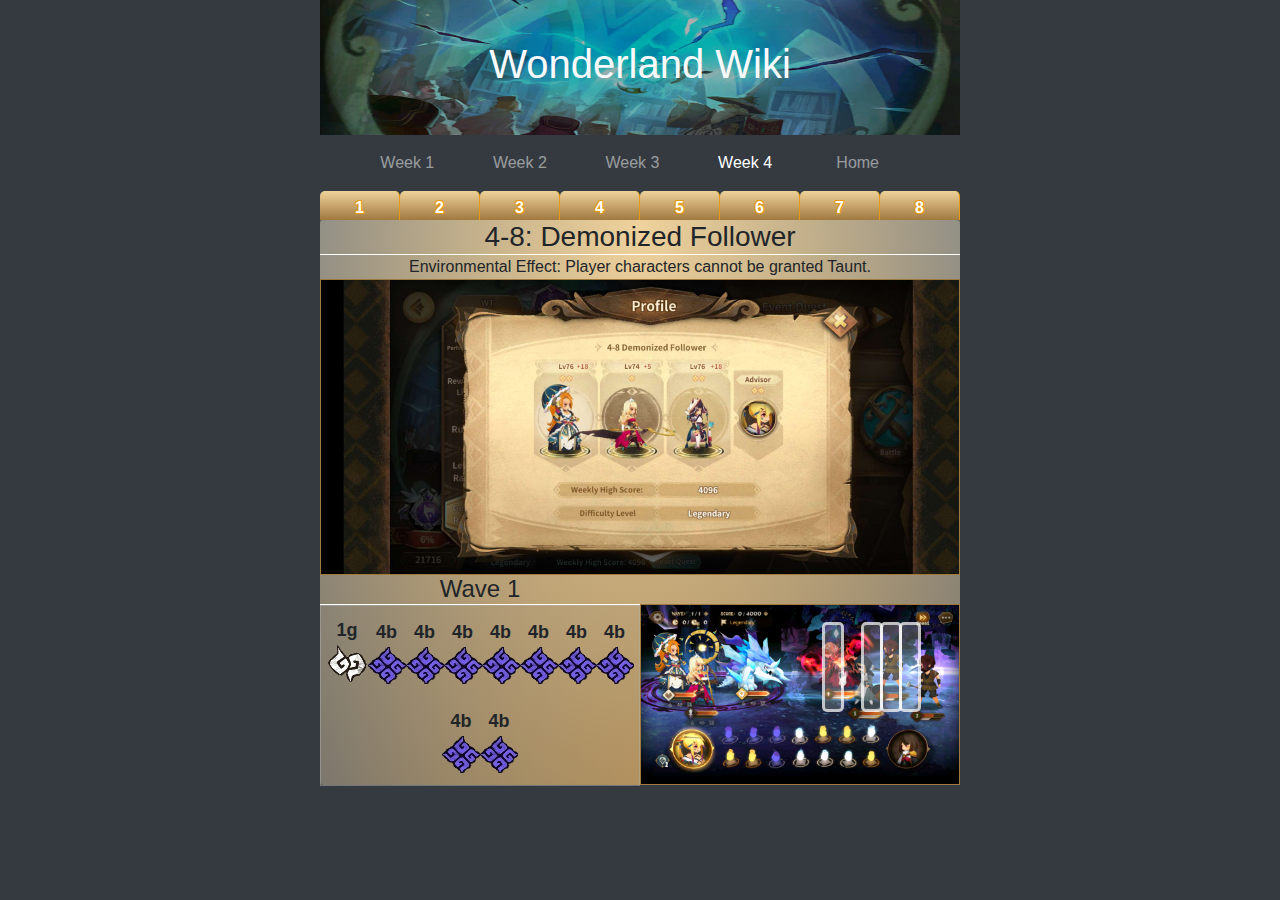
<file: week4.html>
<!DOCTYPE html>
<html lang="en">

<head>
    <meta charset="UTF-8">
    <meta http-equiv="X-UA-Compatible" content="IE=edge">
    <meta name="viewport" content="width=device-width, initial-scale=1, shrink-to-fit=no">
    <meta http-equiv="x-ua-compatible" content="ie=edge">
    <link rel="stylesheet" href="scss/bootstrap.min.css">
    <link rel="stylesheet" href="scss/main.css">
    <title>WonderLand Wiki</title>
</head>

<body class="bg-dark">
    <main>
        <div class="stage-container">
            <div class="banner">
                <img src="/images/header-background.png" alt="Wonderland Background">
                <h1 class="text-center text-light">Wonderland Wiki</h1>
            </div>
            <nav class="navbar navbar-dark bg-dark navbar-expand-sm fixed-top position-sticky">
                <div class="container">
                    <button class="navbar-toggler" type="button" data-toggle="collapse" data-target="#myTogglerNav"
                        aria-controls="myTogglerNav" aria-expanded="false" aria-label="Toggle navigation">
                        <span class="navbar-toggler-icon"></span>
                    </button>
                    <div class="collapse navbar-collapse" id="myTogglerNav">
                        <div class="container nav navbar-nav nav-justified">
                            <a class="nav-item nav-link" href="week1.html">Week 1</a>
                            <a class="nav-item nav-link" href="week2.html">Week 2</a>
                            <a class="nav-item nav-link" href="week3.html">Week 3</a>
                            <a class="nav-item nav-link active disabled" href="week4.html">Week 4</a>
                            <a class="nav-item nav-link" href="index.html">Home</a>
                        </div>
                    </div>
                </div>
            </nav>
            <ul class="stage-list">
                <div class="list-group" id="#stage-number" role="tablist">
                    <a data-toggle="collapse" href="#wt1" role="tab" aria-controls="wt1">1</a>
                    <a data-toggle="collapse" href="#wt2" role="tab" aria-controls="wt2">2</a>
                    <a data-toggle="collapse" href="#wt3" role="tab" aria-controls="wt3">3</a>
                    <a data-toggle="collapse" href="#wt4" role="tab" aria-controls="wt4">4</a>
                    <a data-toggle="collapse" href="#wt5" role="tab" aria-controls="wt5">5</a>
                    <a data-toggle="collapse" href="#wt6" role="tab" aria-controls="wt6">6</a>
                    <a data-toggle="collapse" href="#wt7" role="tab" aria-controls="wt7">7</a>
                    <a data-toggle="collapse" href="#wt8" role="tab" aria-controls="wt8">8</a>
                </div>
            </ul>

            <div class="collapse" id="wt1">
                <div class="card card-body bg-secondary">
                    <div class="stage-item">
                        <h3>4-1: Come and Play</h3>
                        <p class="environment-status">Environmental Status: Decrease player characters' orb skill power
                            in this quest by 50%. During enemy's turn, increase their skill power by 100%.
                        </p>
                        <img class="team-img" src="/images/week4/wt1/team.jpg" alt="wt1 week4 team">
                        <div class="team-notes">
                            <h4>Team Notes:</h4>
                            <p>
                                Target the Hexopus all waves, Baa BaaSP then TindoiimuMZ on the first wave. On waves two
                                through three, target Jerome, then TindoiimuMZ. On remaining waves, target Jerome twice.
                            </p>
                        </div>

                        <div class="wave-item-container">
                            <div>
                                <!--Wave Grid Item-->
                                <h4>Wave 1</h4>
                                <div class="text-box">
                                    <div>
                                        <p>4g</p>
                                        <img src="/images/orbs/4g.webp" alt="4g">
                                    </div>
                                    <div>
                                        <p>2b</p>
                                        <img src="/images/orbs/2b.webp" alt="2b">
                                    </div>
                                </div>
                            </div>
                            <div class="wave-img-container">
                                <!--Wave Grid Item-->
                                <img class="wave-img" src="/images/week4/wt1/wave1.png" alt="wt1 week4 wave1">
                                <div class="enemy-container second">
                                    <div class="pop-div">
                                        <div class="pop-title">Golem</div>
                                        <div class="pop-content">
                                            <p>HP: 133566/133566</p>
                                            <p>Armor: 133566/133566</p>
                                        </div>
                                        <div class="pop-status">
                                            <p>Upon cast Attack, grant self Enhance for 99 turns, 3 stacks Vulnerability
                                                for 3 turns.</p>
                                            <p>Tenacity: Upon the end of turn, remove all debuffs from self.</p>
                                        </div>
                                    </div>
                                </div>
                                <div class="enemy-container fifth">
                                    <div class="pop-div">
                                        <div class="pop-title">Hexopus</div>
                                        <div class="pop-content">
                                            <p>HP: 133566/133566</p>
                                            <p>Armor: 133566/133566</p>
                                        </div>
                                        <div class="pop-status">
                                            <p>Upon the bell, trigger gold character's 4-orb skill. The skill triggered
                                                will shift every time the gold character casts a skill</p>
                                        </div>
                                    </div>
                                </div>
                            </div>
                        </div>

                        <div class="wave-item-container">
                            <div>
                                <!--Wave Grid Item-->
                                <h4>Wave 2</h4>
                                <div class="text-box">
                                    <div>
                                        <p>4g</p>
                                        <img src="/images/orbs/4g.webp" alt="4g">
                                    </div>
                                </div>
                            </div>
                            <div class="wave-img-container">
                                <!--Wave Grid Item-->
                                <img class="wave-img" src="/images/week4/wt1/wave2.png" alt="wt1 week4 wave2">
                                <div class="enemy-container second">
                                    <div class="pop-div">
                                        <div class="pop-title">Ragdoll Coroner</div>
                                        <div class="pop-content">
                                            <p>HP: 213705/213705</p>
                                            <p>Armor: 106853/213705
                                            </p>
                                        </div>
                                        <div class="pop-status">
                                            <p>Upon cast skill, if target doesn't have full Armor, skill power increase
                                                significantly.</p>
                                        </div>
                                    </div>
                                </div>
                                <div class="enemy-container fifth">
                                    <div class="pop-div">
                                        <div class="pop-title">Hexopus</div>
                                        <div class="pop-content">
                                            <p>HP: 133566/133566</p>
                                            <p>Armor: 133566/133566</p>
                                        </div>
                                        <div class="pop-status">
                                            <p>Upon the bell, trigger gold character's 4-orb skill. The skill triggered
                                                will shift every time the gold character casts a skill</p>
                                        </div>
                                    </div>
                                </div>
                            </div>
                        </div>

                        <div class="wave-item-container">
                            <div>
                                <!--Wave Grid Item-->
                                <h4>Wave 3</h4>
                                <div class="text-box">
                                    <div>
                                        <p>3b</p>
                                        <img src="/images/orbs/3ba.webp" alt="3ba">
                                    </div>
                                </div>
                            </div>
                            <div class="wave-img-container">
                                <!--Wave Grid Item-->
                                <img class="wave-img" src="/images/week4/wt1/wave3.png" alt="wt1 week4 wave3">
                                <div class="enemy-container second">
                                    <div class="pop-div">
                                        <div class="pop-title">Elite Tiger Soldier</div>
                                        <div class="pop-content">
                                            <p>HP: 133566/133566</p>
                                            <p>Armor: 133566/133566</p>
                                        </div>
                                        <div class="pop-status">
                                            <p>When skill is cast, if target doesn't have Damage Reduction, skill ratio
                                                by 100%.</p>
                                        </div>
                                    </div>
                                </div>
                                <div class="enemy-container fifth">
                                    <div class="pop-div">
                                        <div class="pop-title">Hexopus</div>
                                        <div class="pop-content">
                                            <p>HP: 133566/133566</p>
                                            <p>Armor: 133566/133566</p>
                                        </div>
                                        <div class="pop-status">
                                            <p>Upon the bell, trigger black character's 4-orb skill. The skill triggered
                                                will shift every time the black character casts a skill</p>
                                        </div>
                                    </div>
                                </div>
                            </div>
                        </div>

                        <div class="wave-item-container">
                            <div>
                                <!--Wave Grid Item-->
                                <h4>Wave 4</h4>
                                <div class="text-box">
                                    <div>
                                        <p>4g</p>
                                        <img src="/images/orbs/4g.webp" alt="4g">
                                    </div>
                                    <div>
                                        <p>4g</p>
                                        <img src="/images/orbs/4g.webp" alt="4g">
                                    </div>
                                </div>
                            </div>
                            <div class="wave-img-container">
                                <!--Wave Grid Item-->
                                <img class="wave-img" src="/images/week4/wt1/wave4.png" alt="wt1 week4 wave4">
                                <div class="enemy-container first">
                                    <div class="pop-div">
                                        <div class="pop-title">Crime Lord</div>
                                        <div class="pop-content">
                                            <p>HP: 287034/287034</p>
                                            <p>Armor: 143517/287034</p>
                                        </div>
                                        <div class="pop-status">
                                            <p>When skill is cast, if target doesn't have Damage Reduction, skill ratio
                                                by 100%.</p>
                                        </div>
                                    </div>
                                </div>
                                <div class="enemy-container third">
                                    <div class="pop-div">
                                        <div class="pop-title">Crime Lord</div>
                                        <div class="pop-content">
                                            <p>HP: 287034/287034</p>
                                            <p>Armor: 143517/287034</p>
                                        </div>
                                        <div class="pop-status">
                                            <p>When skill is cast, if target doesn't have Damage Reduction, skill ratio
                                                by 100%.</p>
                                        </div>
                                    </div>
                                </div>
                                <div class="enemy-container fifth">
                                    <div class="pop-div">
                                        <div class="pop-title">Hexopus</div>
                                        <div class="pop-content">
                                            <p>HP: 133566/133566</p>
                                            <p>Armor: 133566/133566</p>
                                        </div>
                                        <div class="pop-status">
                                            <p>Upon the bell, trigger black character's 4-orb skill. The skill triggered
                                                will shift every time the black character casts a skill</p>
                                        </div>
                                    </div>
                                </div>
                            </div>
                        </div>

                        <div class="wave-item-container">
                            <div>
                                <!--Wave Grid Item-->
                                <h4>Wave 5</h4>
                                <div class="text-box">
                                    <div>
                                        <p>4g</p>
                                        <img src="/images/orbs/4g.webp" alt="4g">
                                    </div>
                                    <div>
                                        <p>4g</p>
                                        <img src="/images/orbs/4g.webp" alt="4g">
                                    </div>
                                </div>
                            </div>
                            <div class="wave-img-container">
                                <!--Wave Grid Item-->
                                <img class="wave-img" src="/images/week4/wt1/wave5.png" alt="wt1 week4 wave5">
                                <div class="enemy-container first">
                                    <div class="pop-div">
                                        <div class="pop-title">Annie</div>
                                        <div class="pop-content">
                                            <p>HP: 128509/128509</p>
                                            <p>Armor: 56279/128509</p>
                                        </div>
                                        <div class="pop-status">
                                            <p>When skill is cast, if target doesn't have Damage Reduction, skill ratio
                                                by 100%.</p>
                                        </div>
                                    </div>
                                </div>
                                <div class="enemy-container second">
                                    <div class="pop-div">
                                        <div class="pop-title">Betty</div>
                                        <div class="pop-content">
                                            <p>HP: 214181/214181</p>
                                            <p>Armor: 97554/128509</p>
                                        </div>
                                        <div class="pop-status">
                                            <p>When skill is cast, if target doesn't have Damage Reduction, skill ratio
                                                by 100%.</p>
                                        </div>
                                    </div>
                                </div>
                                <div class="enemy-container fourth">
                                    <div class="pop-div">
                                        <div class="pop-title">Cara</div>
                                        <div class="pop-content">
                                            <p>HP: 214181/214181</p>
                                            <p>Armor: 183226/214181</p>
                                        </div>
                                        <div class="pop-status">
                                            <p>When skill is cast, if target doesn't have Damage Reduction, skill ratio
                                                by 100%.</p>
                                        </div>
                                    </div>
                                </div>
                                <div class="enemy-container fifth">
                                    <div class="pop-div">
                                        <div class="pop-title">Hexopus</div>
                                        <div class="pop-content">
                                            <p>HP: 239195/239195</p>
                                            <p>Armor: 239195/239195</p>
                                        </div>
                                        <div class="pop-status">
                                            <p>Upon the bell, trigger white character's 2-orb skill. The skill triggered
                                                will shift every time the white character casts a skill</p>
                                        </div>
                                    </div>
                                </div>
                            </div>
                        </div>
                    </div>
                </div>
            </div>

            <div class="collapse" id="wt2">
                <div class="card card-body bg-secondary">
                    <div class="stage-item">
                        <h3>4-2: Thine Efforts are in Vain</h3>
                        <p class="environment-status">Environmental Effect: After the player clears an orb, for each
                            wave, decrease the skill power of the character corresponding to that orb color by 90%.
                        </p>
                        <img class="team-img" src="/images/week4/wt2/team.jpg" alt="wt2 week2 team">
                        <div class="team-notes">
                        </div>

                        <div class="wave-item-container">
                            <div>
                                <!--Wave Grid Item-->
                                <h4>Wave 1</h4>
                                <div class="text-box">
                                    <div>
                                        <p>2b</p>
                                        <img src="/images/orbs/2b.webp" alt="2b">
                                    </div>
                                </div>
                            </div>
                            <div class="wave-img-container">
                                <!--Wave Grid Item-->
                                <img class="wave-img" src="/images/week4/wt2/wave1.png" alt="wt2 week4 wave1">
                                <div class="enemy-container second">
                                    <div class="pop-div">
                                        <div class="pop-title">Lizard Soldier</div>
                                        <div class="pop-content">
                                            <p>HP: 29943/29943</p>
                                            <p>Armor: 29943/29943</p>
                                        </div>
                                    </div>
                                </div>
                                <div class="enemy-container third">
                                    <div class="pop-div">
                                        <div class="pop-title">Lizard Soldier</div>
                                        <div class="pop-content">
                                            <p>HP: 29943/29943</p>
                                            <p>Armor: 29943/29943</p>
                                        </div>
                                    </div>
                                </div>
                                <div class="enemy-container fourth">
                                    <div class="pop-div">
                                        <div class="pop-title">Lizard Soldier</div>
                                        <div class="pop-content">
                                            <p>HP: 29943/29943</p>
                                            <p>Armor: 29943/29943</p>
                                        </div>
                                    </div>
                                </div>
                                <div class="enemy-container fifth">
                                    <div class="pop-div">
                                        <div class="pop-title">Lizard Soldier</div>
                                        <div class="pop-content">
                                            <p>HP: 29943/29943</p>
                                            <p>Armor: 29943/29943</p>
                                        </div>
                                    </div>
                                </div>
                            </div>
                        </div>

                        <div class="wave-item-container">
                            <div>
                                <!--Wave Grid Item-->
                                <h4>Wave 2</h4>
                                <div class="text-box">
                                    <div>
                                        <p>4b</p>
                                        <img src="/images/orbs/4bi.webp" alt="4bi">
                                    </div>
                                    <div>
                                        <p>4b</p>
                                        <img src="/images/orbs/4bi.webp" alt="4bi">
                                    </div>
                                </div>
                            </div>
                            <div class="wave-img-container">
                                <!--Wave Grid Item-->
                                <img class="wave-img" src="/images/week4/wt2/wave2.png" alt="wt2 week4 wave2">
                                <div class="enemy-container first">
                                    <div class="pop-div">
                                        <div class="pop-title">Lizard Captain</div>
                                        <div class="pop-content">
                                            <p>HP: 49904/49904</p>
                                            <p>Armor: 49904/49904</p>
                                        </div>
                                    </div>
                                </div>
                                <div class="enemy-container third">
                                    <div class="pop-div">
                                        <div class="pop-title">Lizard Captain</div>
                                        <div class="pop-content">
                                            <p>HP: 49904/49904</p>
                                            <p>Armor: 49904/49904</p>
                                        </div>
                                    </div>
                                </div>
                                <div class="enemy-container fifth">
                                    <div class="pop-div">
                                        <div class="pop-title">Lizard Captain</div>
                                        <div class="pop-content">
                                            <p>HP: 49904/49904</p>
                                            <p>Armor: 49904/49904</p>
                                        </div>
                                    </div>
                                </div>
                            </div>
                        </div>

                        <div class="wave-item-container">
                            <div>
                                <!--Wave Grid Item-->
                                <h4>Wave 3</h4>
                                <div class="text-box">
                                    <div>
                                        <p>4b</p>
                                        <img src="/images/orbs/4bi.webp" alt="4bi">
                                    </div>
                                    <div>
                                        <p>4b</p>
                                        <img src="/images/orbs/4bi.webp" alt="4bi">
                                    </div>
                                </div>
                            </div>
                            <div class="wave-img-container">
                                <!--Wave Grid Item-->
                                <img class="wave-img" src="/images/week4/wt2/wave3.png" alt="wt2 week4 wave3">
                                <div class="enemy-container second">
                                    <div class="pop-div">
                                        <div class="pop-title">Lizard Colonel</div>
                                        <div class="pop-content">
                                            <p>HP: 178741/178741</p>
                                            <p>Armor: 0/178741</p>
                                        </div>
                                    </div>
                                </div>
                                <div class="enemy-container fifth">
                                    <div class="pop-div">
                                        <div class="pop-title">Lizard Colonel</div>
                                        <div class="pop-content">
                                            <p>HP: 178741/178741</p>
                                            <p>Armor: 0/178741</p>
                                        </div>
                                    </div>
                                </div>
                            </div>
                        </div>

                        <div class="wave-item-container">
                            <div>
                                <!--Wave Grid Item-->
                                <h4>Wave 4</h4>
                                <div class="text-box">
                                    <div>
                                        <p>4b</p>
                                        <img src="/images/orbs/4bi.webp" alt="4bi">
                                    </div>
                                    <div>
                                        <p>4b</p>
                                        <img src="/images/orbs/4bi.webp" alt="4bi">
                                    </div>
                                </div>
                            </div>
                            <div class="wave-img-container">
                                <!--Wave Grid Item-->
                                <img class="wave-img" src="/images/week4/wt2/wave4.png" alt="wt2 week4 wave4">
                                <div class="enemy-container second">
                                    <div class="pop-div">
                                        <div class="pop-title">Lizard Colonel</div>
                                        <div class="pop-content">
                                            <p>HP: 239195/239195</p>
                                            <p>Armor: 239195/239195</p>
                                        </div>
                                    </div>
                                </div>
                                <div class="enemy-container fifth">
                                    <div class="pop-div">
                                        <div class="pop-title">Lizard Colonel</div>
                                        <div class="pop-content">
                                            <p>HP: 239195/239195</p>
                                            <p>Armor: 239195/239195</p>
                                        </div>
                                    </div>
                                </div>
                            </div>
                        </div>
                    </div>
                </div>
            </div>

            <div class="collapse" id="wt3">
                <div class="card card-body bg-secondary">
                    <div class="stage-item">
                        <h3>4-3: Cowardly Beast and Furious Runestone</h3>
                        <p class="environment-status">Environmental Status: Upon death of any enemy, grant the remaining
                            enemies Vulnerability and Rust.
                        </p>
                        <img class="team-img" src="/images/week4/wt3/team.jpg" alt="wt3 week4 team">
                        <div class="wave-item-container">
                            <div>
                                <!--Wave Grid Item-->
                                <h4>Wave 1</h4>
                                <div class="text-box">
                                    <div>
                                        <p>4b</p>
                                        <img src="/images/orbs/4b.webp" alt="4b">
                                    </div>
                                </div>
                            </div>
                            <div class="wave-img-container">
                                <!--Wave Grid Item-->
                                <img class="wave-img" src="/images/week4/wt3/wave1.png" alt="wt3 week4 wave1">
                                <div class="enemy-container first">
                                    <div class="pop-div">
                                        <div class="pop-title">Rune Stone</div>
                                        <div class="pop-content">
                                            <p>HP: 240418/267131</p>
                                            <p>Armor: 267131/267131</p>
                                        </div>
                                        <div class="pop-status">
                                            <p>Antibody: Remove all debuffs from self immediately.
                                                After this character is attacked, trigger lightning. Attack all player
                                                characters and grant them Stun/ Grant the orbs Stun.</p>
                                            <p>If no allies are present, trigger death upon next incoming damage skill.
                                            </p>
                                        </div>
                                    </div>
                                </div>
                                <div class="enemy-container fifth">
                                    <div class="pop-div">
                                        <div class="pop-title">Longtail Beast</div>
                                        <div class="pop-content">
                                            <p>HP: 23775/23775</p>
                                            <p>Armor: 14860/29719</p>
                                        </div>
                                        <div class="pop-status">
                                            <p>If not at full HP, switch mode to Attack all player characters.</p>
                                        </div>
                                    </div>
                                </div>
                            </div>
                        </div>
                        <div class="wave-item-container">
                            <div>
                                <!--Wave Grid Item-->
                                <h4>Wave 2</h4>
                                <div class="text-box">
                                    <div>
                                        <p>4w</p>
                                        <img src="/images/orbs/4wa.webp" alt="4w">
                                    </div>
                                </div>
                            </div>
                            <div class="wave-img-container">
                                <!--Wave Grid Item-->
                                <img class="wave-img" src="/images/week4/wt3/wave2.png" alt="wt3 week4 wave2">
                                <div class="enemy-container first">
                                    <div class="pop-div">
                                        <div class="pop-title">Rune Stone</div>
                                        <div class="pop-content">
                                            <p>HP: 240418/267131</p>
                                            <p>Armor: 267131/267131</p>
                                        </div>
                                        <div class="pop-status">
                                            <p>Antibody: Remove all debuffs from self immediately.
                                                After this character is attacked, trigger lightning. Attack all player
                                                characters and grant them Stun/ Grant the orbs Stun.</p>
                                            <p>If no allies are present, trigger death upon next incoming damage skill.
                                            </p>
                                        </div>
                                    </div>
                                </div>
                                <div class="enemy-container third">
                                    <div class="pop-div">
                                        <div class="pop-title">War Scorpion</div>
                                        <div class="pop-content">
                                            <p>HP: 55733/55733</p>
                                            <p>Armor: 27867/55733</p>
                                        </div>
                                        <div class="pop-status">
                                            <p>If not at full HP, switch mode to Attack all player characters.</p>
                                        </div>
                                    </div>
                                </div>
                                <div class="enemy-container fifth">
                                    <div class="pop-div">
                                        <div class="pop-title">War Scorpion</div>
                                        <div class="pop-content">
                                            <p>HP: 55733/55733</p>
                                            <p>Armor: 27867/55733</p>
                                        </div>
                                        <div class="pop-status">
                                            <p>If not at full HP, switch mode to Attack all player characters.</p>
                                        </div>
                                    </div>
                                </div>
                            </div>
                        </div>

                        <div class="wave-item-container">
                            <div>
                                <!--Wave Grid Item-->
                                <h4>Wave 3</h4>
                                <div class="text-box">
                                    <div>
                                        <p>4w</p>
                                        <img src="/images/orbs/4wa.webp" alt="4w">
                                    </div>
                                </div>
                            </div>
                            <div class="wave-img-container">
                                <!--Wave Grid Item-->
                                <img class="wave-img" src="/images/week4/wt3/wave3.png" alt="wt3 week3 wave3">
                                <div class="enemy-container first">
                                    <div class="pop-div">
                                        <div class="pop-title">Rune Stone</div>
                                        <div class="pop-content">
                                            <p>HP: 240418/267131</p>
                                            <p>Armor: 267131/267131</p>
                                        </div>
                                        <div class="pop-status">
                                            <p>Antibody: Remove all debuffs from self immediately.
                                                After this character is attacked, trigger lightning. Attack all player
                                                characters and grant them Stun/ Grant the orbs Stun.</p>
                                            <p>If no allies are present, trigger death upon next incoming damage skill.
                                            </p>
                                        </div>
                                    </div>
                                </div>
                                <div class="enemy-container second">
                                    <div class="pop-div">
                                        <div class="pop-title">Pyropilus</div>
                                        <div class="pop-content">
                                            <p>HP: 106853/106853</p>
                                            <p>Armor: 0/106853</p>
                                        </div>
                                    </div>
                                </div>
                                <div class="enemy-container fourth">
                                    <div class="pop-div">
                                        <div class="pop-title">Pyropilus</div>
                                        <div class="pop-content">
                                            <p>HP: 106853/106853</p>
                                            <p>Armor: 0/106853</p>
                                        </div>
                                    </div>
                                </div>
                                <div class="enemy-container fifth">
                                    <div class="pop-div">
                                        <div class="pop-title">Pyropilus Statue</div>
                                        <div class="pop-content">
                                            <p>HP: 106853/106853</p>
                                            <p>Armor: 106853/106853</p>
                                        </div>
                                    </div>
                                </div>
                            </div>
                        </div>

                        <div class="wave-item-container">
                            <div>
                                <!--Wave Grid Item-->
                                <h4>Wave 4</h4>
                                <div class="text-box">
                                    <div>
                                        <p>4w</p>
                                        <img src="/images/orbs/4wa.webp" alt="4w">
                                    </div>
                                    <div>
                                        <p>2b</p>
                                        <img src="/images/orbs/2b.webp" alt="2b">
                                    </div>
                                </div>
                            </div>
                            <div class="wave-img-container">
                                <!--Wave Grid Item-->
                                <img class="wave-img" src="/images/week4/wt3/wave4.png" alt="wt3 week3 wave4">
                                <div class="enemy-container first">
                                    <div class="pop-div">
                                        <div class="pop-title">Rune Stone</div>
                                        <div class="pop-content">
                                            <p>HP: 240418/267131</p>
                                            <p>Armor: 267131/267131</p>
                                        </div>
                                        <div class="pop-status">
                                            <p>Antibody: Remove all debuffs from self immediately.
                                                After this character is attacked, trigger lightning. Attack all player
                                                characters and grant them Stun/ Grant the orbs Stun.</p>
                                            <p>If no allies are present, trigger death upon next incoming damage skill.
                                            </p>
                                        </div>
                                    </div>
                                </div>
                                <div class="enemy-container third">
                                    <div class="pop-div">
                                        <div class="pop-title">Armored Werewolf Soldier Statue</div>
                                        <div class="pop-content">
                                            <p>HP: 106442/106442</p>
                                            <p>Armor: 0/106442</p>
                                        </div>
                                    </div>
                                </div>
                                <div class="enemy-container fourth">
                                    <div class="pop-div">
                                        <div class="pop-title">Armored Werewolf Soldier Statue</div>
                                        <div class="pop-content">
                                            <p>HP: 106442/106442</p>
                                            <p>Armor: 0/106442</p>
                                        </div>
                                    </div>
                                </div>
                                <div class="enemy-container fifth">
                                    <div class="pop-div">
                                        <div class="pop-title">Armored Werewolf Soldier Statue</div>
                                        <div class="pop-content">
                                            <p>HP: 106442/106442</p>
                                            <p>Armor: 0/106442</p>
                                        </div>
                                    </div>
                                </div>
                            </div>
                        </div>
                    </div>
                </div>
            </div>

            <div class="collapse" id="wt4">
                <div class="card card-body bg-secondary">
                    <div class="stage-item">
                        <h3>4-4: Reflect to Survive</h3>
                        <p class="environment-status">Environmental Effect: Increase player characters' Heal effectgs by
                            200%. Orb skills that have Heal effects are nullified.
                        </p>
                        <img class="team-img" src="/images/week4/wt4/team.jpg" alt="wt4 week4 team">
                        <div class="wave-item-container">
                            <div>
                                <!--Wave Grid Item-->
                                <h4>Wave 1</h4>
                                <div class="text-box">
                                    <div>
                                        <p>2b</p>
                                        <img src="/images/orbs/2b.webp" alt="2b">
                                    </div>
                                    <div>
                                        <p>2g</p>
                                        <img src="/images/orbs/2g.webp" alt="2g">
                                    </div>
                                    <div>
                                        <p>2w</p>
                                        <img src="/images/orbs/2w.webp" alt="2w">
                                    </div>
                                    <div>
                                        <p>2b</p>
                                        <img src="/images/orbs/2b.webp" alt="2b">
                                    </div>
                                    <div>
                                        <p>2g</p>
                                        <img src="/images/orbs/2g.webp" alt="2g">
                                    </div>
                                    <div>
                                        <p>2w</p>
                                        <img src="/images/orbs/2w.webp" alt="2w">
                                    </div>
                                    <div>
                                        <p>2b</p>
                                        <img src="/images/orbs/2b.webp" alt="2b">
                                    </div>
                                    <div>
                                        <p>2g</p>
                                        <img src="/images/orbs/2g.webp" alt="2g">
                                    </div>
                                    <div>
                                        <p>2w</p>
                                        <img src="/images/orbs/2w.webp" alt="2w">
                                    </div>
                                    <div>
                                        <p>2b</p>
                                        <img src="/images/orbs/2b.webp" alt="2b">
                                    </div>
                                </div>
                            </div>
                            <div class="wave-img-container">
                                <!--Wave Grid Item-->
                                <img class="wave-img" src="/images/week4/wt4/wave1.png" alt="wt4 week4 wave1">
                                <div class="enemy-container third">
                                    <div class="pop-div">
                                        <div class="pop-title">Beaver Lil' Tommy</div>
                                        <div class="pop-content">
                                            <p>HP: 39924/39924</p>
                                            <p>Armor: 0/39924</p>
                                        </div>
                                        <div class="pop-status">
                                            Mirror Force: Upon incoming damage skill, all enemies lose HP equal to damage taken. Mirror Force is an Attack, but is not treated as an Attack skill. Trigger limit: Until the start of this character's next turn, Mirror Force will not be re-triggered.
                                        </div>
                                    </div>
                                </div>
                            </div>
                        </div>
                        <div class="wave-item-container">
                            <div>
                                <!--Wave Grid Item-->
                                <h4>Wave 2</h4>
                                <div class="text-box">
                                    <div>
                                        <p>2b</p>
                                        <img src="/images/orbs/2b.webp" alt="2b">
                                    </div>
                                    <div>
                                        <p>2g</p>
                                        <img src="/images/orbs/2g.webp" alt="2g">
                                    </div>
                                    <div>
                                        <p>2w</p>
                                        <img src="/images/orbs/2w.webp" alt="2w">
                                    </div>
                                    <div>
                                        <p>2b</p>
                                        <img src="/images/orbs/2b.webp" alt="2b">
                                    </div>
                                    <div>
                                        <p>2g</p>
                                        <img src="/images/orbs/2g.webp" alt="2g">
                                    </div>
                                    <div>
                                        <p>2w</p>
                                        <img src="/images/orbs/2w.webp" alt="2w">
                                    </div>
                                    <div>
                                        <p>2b</p>
                                        <img src="/images/orbs/2b.webp" alt="2b">
                                    </div>
                                    <div>
                                        <p>2g</p>
                                        <img src="/images/orbs/2g.webp" alt="2g">
                                    </div>
                                    <div>
                                        <p>2w</p>
                                        <img src="/images/orbs/2w.webp" alt="2w">
                                    </div>
                                    <div>
                                        <p>2b</p>
                                        <img src="/images/orbs/2b.webp" alt="2b">
                                    </div>
                                </div>
                            </div>
                            <div class="wave-img-container">
                                <!--Wave Grid Item-->
                                <img class="wave-img" src="/images/week4/wt4/wave2.png" alt="wt4 week4 wave2">
                                <div class="enemy-container third">
                                    <div class="pop-div">
                                        <div class="pop-title">Slime Monster</div>
                                        <div class="pop-content">
                                            <p>HP: 39924/39924</p>
                                            <p>Armor: 0/39924</p>
                                        </div>
                                        <div class="pop-status">
                                            Mirror Force: Upon incoming damage skill, all enemies lose HP equal to damage taken. Mirror Force is an Attack, but is not treated as an Attack skill. Trigger limit: Until the start of this character's next turn, Mirror Force will not be re-triggered.
                                        </div>
                                    </div>
                                </div>
                            </div>
                        </div>
                        <div class="wave-item-container">
                            <div>
                                <!--Wave Grid Item-->
                                <h4>Wave 3</h4>
                                <div class="text-box">
                                    <div>
                                        <p>2b</p>
                                        <img src="/images/orbs/2b.webp" alt="2b">
                                    </div>
                                    <div>
                                        <p>2g</p>
                                        <img src="/images/orbs/2g.webp" alt="2g">
                                    </div>
                                    <div>
                                        <p>2w</p>
                                        <img src="/images/orbs/2w.webp" alt="2w">
                                    </div>
                                    <div>
                                        <p>2b</p>
                                        <img src="/images/orbs/2b.webp" alt="2b">
                                    </div>
                                    <div>
                                        <p>2g</p>
                                        <img src="/images/orbs/2g.webp" alt="2g">
                                    </div>
                                    <div>
                                        <p>2w</p>
                                        <img src="/images/orbs/2w.webp" alt="2w">
                                    </div>
                                    <div>
                                        <p>2b</p>
                                        <img src="/images/orbs/2b.webp" alt="2b">
                                    </div>
                                    <div>
                                        <p>2g</p>
                                        <img src="/images/orbs/2g.webp" alt="2g">
                                    </div>
                                    <div>
                                        <p>2w</p>
                                        <img src="/images/orbs/2w.webp" alt="2w">
                                    </div>
                                    <div>
                                        <p>2b</p>
                                        <img src="/images/orbs/2b.webp" alt="2b">
                                    </div>
                                </div>
                            </div>
                            <div class="wave-img-container">
                                <!--Wave Grid Item-->
                                <img class="wave-img" src="/images/week4/wt4/wave3.png" alt="wt4 week4 wave3">
                                <div class="enemy-container third">
                                    <div class="pop-div">
                                        <div class="pop-title">Colosseum Expert</div>
                                        <div class="pop-content">
                                            <p>HP: 89371/89371</p>
                                            <p>Armor: 0/89371</p>
                                        </div>
                                        <div class="pop-status">
                                            Mirror Force: Upon incoming damage skill, all enemies lose HP equal to damage taken. Mirror Force is an Attack, but is not treated as an Attack skill. Trigger limit: Until the start of this character's next turn, Mirror Force will not be re-triggered.
                                        </div>
                                    </div>
                                </div>
                            </div>
                        </div>
                    </div>
                </div>
            </div>

            <div class="collapse" id="wt5">
                <div class="card card-body bg-secondary">
                    <div class="stage-item">
                        <h3>4-5: Wild Beasts</h3>
                        <p class="environment-status">Environmental Effect: After an ally casts an orb skill against a
                            lone enemy, grant them 15 stacks of Rust. Upon the end of player's turn, if 4 or more orbs
                            were used in the previous turn, trigger the selectged ally's 1-orb skill two times, and gain
                            4 orbs of the selected character on the left side.
                        </p>
                        <img class="team-img" src="/images/week4/wt5/team.jpg" alt="wt5 week4 team">
                        <div class="wave-item-container">
                            <div>
                                <!--Wave Grid Item-->
                                <h4>Wave 1</h4>
                                <div class="text-box">
                                    <div>
                                        <p>4b</p>
                                        <img src="/images/orbs/4b.webp" alt="4b">
                                    </div>
                                    <div>
                                        <p>4b</p>
                                        <img src="/images/orbs/4b.webp" alt="4b">
                                    </div>
                                </div>
                            </div>
                            <div class="wave-img-container">
                                <!--Wave Grid Item-->
                                <img class="wave-img" src="/images/week4/wt5/wave1.png" alt="wt5 week4 wave1">
                                <div class="enemy-container first">
                                    <div class="pop-div">
                                        <div class="pop-title">Young Golem</div>
                                        <div class="pop-content">
                                            <p>HP: 39924/39924</p>
                                            <p>Armor: 0/39924</p>
                                        </div>
                                        <div class="pop-status">
                                            <p>If this character's Armor returns to 0 after being attacked by the player, immediately trigger Power Retaliate 1 time.</p>
                                            <p>Antibody: Remove all debuffs form self immediately.</p>
                                         </div>                                            
                                    </div>
                                </div>
                                <div class="enemy-container second">
                                    <div class="pop-div">
                                        <div class="pop-title">Young Golem</div>
                                        <div class="pop-content">
                                            <p>HP: 39924/39924</p>
                                            <p>Armor: 0/39924</p>
                                        </div>
                                        <div class="pop-status">
                                            <p>If this character's Armor returns to 0 after being attacked by the player, immediately trigger Power Retaliate 1 time.</p>
                                            <p>Antibody: Remove all debuffs form self immediately.</p>
                                         </div>                                            
                                    </div>
                                </div>
                                <div class="enemy-container fourth">
                                    <div class="pop-div">
                                        <div class="pop-title">Golem</div>
                                        <div class="pop-content">
                                            <p>HP: 447493/447493</p>
                                            <p>Armor: 447493/447493</p>
                                        </div>
                                        <div class="pop-status">
                                            <p>Upon the start of enemy's turn, this character summons their allies. For each ally this chatacter summons, decrease 5% of their max HP. Upon incoming damage skill, for each ally this character has, decrease the skill power of the damage skill by 50%.</p>
                                            <p>Antibody: Remove all debuffs form self immediately.</p>
                                            <p>Taunt: Become primary target.</p>
                                         </div>                                            
                                    </div>
                                </div>
                                <div class="enemy-container fifth">
                                    <div class="pop-div">
                                        <div class="pop-title">Young Golem</div>
                                        <div class="pop-content">
                                            <p>HP: 39924/39924</p>
                                            <p>Armor: 0/39924</p>
                                        </div>
                                        <div class="pop-status">
                                            <p>If this character's Armor returns to 0 after being attacked by the player, immediately trigger Power Retaliate 1 time.</p>
                                            <p>Antibody: Remove all debuffs form self immediately.</p>
                                         </div>                                            
                                    </div>
                                </div>
                            </div>
                        </div>

                        <div class="wave-item-container">
                            <div>
                                <!--Wave Grid Item-->
                                <h4>Wave 2</h4>
                                <div class="text-box">
                                    <div>
                                        <p>4b</p>
                                        <img src="/images/orbs/4b.webp" alt="4b">
                                    </div>
                                    <div>
                                        <p>4b</p>
                                        <img src="/images/orbs/4b.webp" alt="4b">
                                    </div>
                                    <div>
                                        <p>4b</p>
                                        <img src="/images/orbs/4b.webp" alt="4b">
                                    </div>
                                </div>
                            </div>
                            <div class="wave-img-container">
                                <!--Wave Grid Item-->
                                <img class="wave-img" src="/images/week4/wt5/wave2.png" alt="wt5 week4 wave2">
                                <div class="enemy-container first">
                                    <div class="pop-div">
                                        <div class="pop-title">Panther God</div>
                                        <div class="pop-content">
                                            <p>HP: 577385/577385</p>
                                            <p>Armor: 577385/577385</p>
                                        </div>
                                        <div class="pop-status">
                                            <p>Upon the start of enemy's turn, this character summons their allies. For each ally this chatacter summons, decrease 5% of their max HP. Upon incoming damage skill, for each ally this character has, decrease the skill power of the damage skill by 50%.</p>
                                            <p>Antibody: Remove all debuffs form self immediately.</p>
                                            <p>Taunt: Become primary target.</p>
                                         </div>                                            
                                    </div>
                                </div>
                                <div class="enemy-container third">
                                    <div class="pop-div">
                                        <div class="pop-title">Alpha Blue Feather Wolf</div>
                                        <div class="pop-content">
                                            <p>HP: 8883/44415</p>
                                            <p>Armor: 44415/44415</p>
                                        </div>
                                        <div class="pop-status">
                                            <p>If this character's Armor returns to 0 after being attacked by the player, immediately trigger Power Retaliate 1 time.</p>
                                            <p>Antibody: Remove all debuffs form self immediately.</p>
                                         </div>                                            
                                    </div>
                                </div>
                                <div class="enemy-container fourth">
                                    <div class="pop-div">
                                        <div class="pop-title">Alpha Blue Feather Wolf</div>
                                        <div class="pop-content">
                                            <p>HP: 8883/44415</p>
                                            <p>Armor: 44415/44415</p>
                                        </div>
                                        <div class="pop-status">
                                            <p>If this character's Armor returns to 0 after being attacked by the player, immediately trigger Power Retaliate 1 time.</p>
                                            <p>Antibody: Remove all debuffs form self immediately.</p>
                                         </div>                                            
                                    </div>
                                </div>
                                <div class="enemy-container fifth">
                                    <div class="pop-div">
                                        <div class="pop-title">Alpha Blue Feather Wolf</div>
                                        <div class="pop-content">
                                            <p>HP: 8883/44415</p>
                                            <p>Armor: 44415/44415</p>
                                        </div>
                                        <div class="pop-status">
                                            <p>If this character's Armor returns to 0 after being attacked by the player, immediately trigger Power Retaliate 1 time.</p>
                                            <p>Antibody: Remove all debuffs form self immediately.</p>
                                         </div>                                            
                                    </div>
                                </div>
                            </div>
                        </div>
                        <div class="wave-item-container">
                            <div>
                                <!--Wave Grid Item-->
                                <h4>Wave 3</h4>
                                <div class="text-box">
                                    <div>
                                        <p>4b</p>
                                        <img src="/images/orbs/4b.webp" alt="4b">
                                    </div>
                                    <div>
                                        <p>4b</p>
                                        <img src="/images/orbs/4b.webp" alt="4b">
                                    </div>
                                    <div>
                                        <p>4b</p>
                                        <img src="/images/orbs/4b.webp" alt="4b">
                                    </div>
                                    <div>
                                        <p>4b</p>
                                        <img src="/images/orbs/4b.webp" alt="4b">
                                    </div>
                                    <div>
                                        <p>4b</p>
                                        <img src="/images/orbs/4b.webp" alt="4b">
                                    </div>
                                </div>
                            </div>
                            <div class="wave-img-container">
                                <!--Wave Grid Item-->
                                <img class="wave-img" src="/images/week4/wt5/wave3.png" alt="wt5 week4 wave3">
                                <div class="enemy-container first">
                                    <div class="pop-div">
                                        <div class="pop-title">Pyropilus</div>
                                        <div class="pop-content">
                                            <p>HP: 1251181/1251181</p>
                                            <p>Armor: 1251181/1251181</p>
                                        </div>
                                        <div class="pop-status">
                                            <p>Upon the start of enemy's turn, this character summons their allies. For each ally this chatacter summons, decrease 5% of their max HP. Upon incoming damage skill, for each ally this character has, decrease the skill power of the damage skill by 50%.</p>
                                            <p>Antibody: Remove all debuffs form self immediately.</p>
                                            <p>Taunt: Become primary target.</p>
                                         </div>                                            
                                    </div>
                                </div>
                                <div class="enemy-container third">
                                    <div class="pop-div">
                                        <div class="pop-title">Emerald Beast</div>
                                        <div class="pop-content">
                                            <p>HP: 17875/89371</p>
                                            <p>Armor: 89371/89371</p>
                                        </div>
                                        <div class="pop-status">
                                            <p>If this character's Armor returns to 0 after being attacked by the player, immediately trigger Power Retaliate 1 time.</p>
                                            <p>Antibody: Remove all debuffs form self immediately.</p>
                                         </div>                                            
                                    </div>
                                </div>
                                <div class="enemy-container fourth">
                                    <div class="pop-div">
                                        <div class="pop-title">Emerald Beast</div>
                                        <div class="pop-content">
                                            <p>HP: 17875/89371</p>
                                            <p>Armor: 89371/89371</p>
                                        </div>
                                        <div class="pop-status">
                                            <p>If this character's Armor returns to 0 after being attacked by the player, immediately trigger Power Retaliate 1 time.</p>
                                            <p>Antibody: Remove all debuffs form self immediately.</p>
                                         </div>                                            
                                    </div>
                                </div>
                                <div class="enemy-container fifth">
                                    <div class="pop-div">
                                        <div class="pop-title">Emerald Beast</div>
                                        <div class="pop-content">
                                            <p>HP: 17875/89371</p>
                                            <p>Armor: 89371/89371</p>
                                        </div>
                                        <div class="pop-status">
                                            <p>If this character's Armor returns to 0 after being attacked by the player, immediately trigger Power Retaliate 1 time.</p>
                                            <p>Antibody: Remove all debuffs form self immediately.</p>
                                         </div>                                            
                                    </div>
                                </div>
                            </div>
                        </div>
                        <div class="wave-item-container">
                            <div>
                                <!--Wave Grid Item-->
                                <h4>Wave 4</h4>
                                <div class="text-box">
                                    <div>
                                        <p>4b</p>
                                        <img src="/images/orbs/4b.webp" alt="4b">
                                    </div>
                                    <div>
                                        <p>4b</p>
                                        <img src="/images/orbs/4b.webp" alt="4b">
                                    </div>
                                    <div>
                                        <p>4b</p>
                                        <img src="/images/orbs/4b.webp" alt="4b">
                                    </div>
                                    <div>
                                        <p>4b</p>
                                        <img src="/images/orbs/4b.webp" alt="4b">
                                    </div>
                                    <div>
                                        <p>4b</p>
                                        <img src="/images/orbs/4b.webp" alt="4b">
                                    </div>
                                </div>
                            </div>
                            <div class="wave-img-container">
                                <!--Wave Grid Item-->
                                <img class="wave-img" src="/images/week4/wt5/wave4.png" alt="wt5 week4 wave4">
                                <div class="enemy-container fourth">
                                    <div class="pop-div">
                                        <div class="pop-title">Fanged Monstrosity</div>
                                        <div class="pop-content">
                                            <p>HP: 1251181/1251181</p>
                                            <p>Armor: 1251181/1251181</p>
                                        </div>
                                        <div class="pop-status">
                                            <p>Upon the start of enemy's turn, this character summons their allies. For each ally this chatacter summons, decrease 5% of their max HP. Upon incoming damage skill, for each ally this character has, decrease the skill power of the damage skill by 50%.</p>
                                            <p>Antibody: Remove all debuffs form self immediately.</p>
                                            <p>Taunt: Become primary target.</p>
                                         </div>                                            
                                    </div>
                                </div>
                                <div class="enemy-container first">
                                    <div class="pop-div">
                                        <div class="pop-title">Crimson Beast</div>
                                        <div class="pop-content">
                                            <p>HP: 17875/89371</p>
                                            <p>Armor: 89371/89371</p>
                                        </div>
                                        <div class="pop-status">
                                            <p>Upon the start of enemy's turn, this character summons their allies. For each ally this chatacter summons, decrease 5% of their max HP. Upon incoming damage skill, for each ally this character has, decrease the skill power of the damage skill by 50%.</p>
                                            <p>Antibody: Remove all debuffs form self immediately.</p>
                                            <p>Taunt: Become primary target.</p>
                                         </div>                                            
                                    </div>
                                </div>
                                <div class="enemy-container second">
                                    <div class="pop-div">
                                        <div class="pop-title">Crimson Beast</div>
                                        <div class="pop-content">
                                            <p>HP: 17875/89371</p>
                                            <p>Armor: 89371/89371</p>
                                        </div>
                                        <div class="pop-status">
                                            <p>Upon the start of enemy's turn, this character summons their allies. For each ally this chatacter summons, decrease 5% of their max HP. Upon incoming damage skill, for each ally this character has, decrease the skill power of the damage skill by 50%.</p>
                                            <p>Antibody: Remove all debuffs form self immediately.</p>
                                            <p>Taunt: Become primary target.</p>
                                         </div>                                            
                                    </div>
                                </div>
                                <div class="enemy-container fifth">
                                    <div class="pop-div">
                                        <div class="pop-title">Crimson Beast</div>
                                        <div class="pop-content">
                                            <p>HP: 17875/89371</p>
                                            <p>Armor: 89371/89371</p>
                                        </div>
                                        <div class="pop-status">
                                            <p>Upon the start of enemy's turn, this character summons their allies. For each ally this chatacter summons, decrease 5% of their max HP. Upon incoming damage skill, for each ally this character has, decrease the skill power of the damage skill by 50%.</p>
                                            <p>Antibody: Remove all debuffs form self immediately.</p>
                                            <p>Taunt: Become primary target.</p>
                                         </div>                                            
                                    </div>
                                </div>
                            </div>
                        </div>
                    </div>
                </div>
            </div>

            <div class="collapse" id="wt6">
                <div class="card card-body bg-secondary">
                    <div class="stage-item">
                        <h3>4-6: No Turning Back</h3>
                        <p class="environment-status">Environmental Effect: Upon the end of player's turn, all allies
                            lose 20% of their max HP. This effect won't trigger any character's skill. Allies' skill
                            power incrases based on the percentage of current HP lost. When an ally is attacked by a
                            skill, decrease the skill power of the damage skill based on the percentage of current HP
                            lost. After an ally is healed, grant them Encore for 2 turns.
                        </p>
                        <img class="team-img" src="/images/week4/wt6/team.jpg" alt="wt6 week3 team">
                        <div class="wave-item-container">
                            <div>
                                <!--Wave Grid Item-->
                                <h4>Wave 1</h4>
                                <div class="text-box">
                                    <div>
                                        <p>4w</p>
                                        <img src="/images/orbs/4w.webp" alt="4w">
                                    </div>
                                    <div>
                                        <p>2w</p>
                                        <img src="/images/orbs/2w.webp" alt="2w">
                                    </div>
                                    <div>
                                        <p>4g</p>
                                        <img src="/images/orbs/4g.webp" alt="4b">
                                    </div>
                                    <div>
                                        <p>4b</p>
                                        <img src="/images/orbs/4b.webp" alt="4b">
                                    </div>
                                    <div>
                                        <p>4b</p>
                                        <img src="/images/orbs/4b.webp" alt="4b">
                                    </div>
                                </div>
                            </div>
                            <div class="wave-img-container">
                                <!--Wave Grid Item-->
                                <img class="wave-img" src="/images/week4/wt6/wave1.png" alt="wt6 week4 wave1">
                                <div class="enemy-container fourth">
                                    <div class="pop-div">
                                        <div class="pop-title">Himawari</div>
                                        <div class="pop-content">
                                            <p>HP: 268111/268111</p>
                                            <p>Armor: 0/268111</p>
                                        </div>                                           
                                    </div>
                                </div>
                            </div>
                        </div>

                        <div class="wave-item-container">
                            <div>
                                <!--Wave Grid Item-->
                                <h4>Wave 2</h4>
                                <div class="text-box">
                                    <div>
                                        <p>4g</p>
                                        <img src="/images/orbs/4g.webp" alt="4b">
                                    </div>
                                    <div>
                                        <p>4b</p>
                                        <img src="/images/orbs/4b.webp" alt="4b">
                                    </div>
                                    <div>
                                        <p>4b</p>
                                        <img src="/images/orbs/4b.webp" alt="4b">
                                    </div>
                                </div>
                            </div>
                            <div class="wave-img-container">
                                <!--Wave Grid Item-->
                                <img class="wave-img" src="/images/week4/wt6/wave2.png" alt="wt6 week4 wave2">
                                <div class="enemy-container third">
                                    <div class="pop-div">
                                        <div class="pop-title">Qing Feng</div>
                                        <div class="pop-content">
                                            <p>HP: 285985/285985</p>
                                            <p>Armor: 15283/285985</p>
                                        </div>                                           
                                    </div>
                                </div>
                            </div>
                        </div>

                        <div class="wave-item-container">
                            <div>
                                <!--Wave Grid Item-->
                                <h4>Wave 3</h4>
                                <div class="text-box">
                                    <div>
                                        <p>4g</p>
                                        <img src="/images/orbs/4g.webp" alt="4b">
                                    </div>
                                    <div>
                                        <p>4b</p>
                                        <img src="/images/orbs/4b.webp" alt="4b">
                                    </div>
                                    <div>
                                        <p>4b</p>
                                        <img src="/images/orbs/4b.webp" alt="4b">
                                    </div>
                                </div>
                            </div>
                            <div class="wave-img-container">
                                <!--Wave Grid Item-->
                                <img class="wave-img" src="/images/week4/wt6/wave3.png" alt="wt6 week4 wave3">
                                <div class="enemy-container third">
                                    <div class="pop-div">
                                        <div class="pop-title">Toyokuni</div>
                                        <div class="pop-content">
                                            <p>HP: 512155/512155</p>
                                            <p>Armor: 256078/512155</p>
                                        </div>
                                        <div class="pop-status">
                                            <p>When this character is granted a debuff, trigger Retaliate against the attacker. [Trigger Limit]
                                                This character's skill will remove orbs.</p>
                                            <p>Misty Fog: When this character is attacked by a skill, decrease the skill power of the damage skill by 60%, and trigger this character's skill 1 time.</p>
                                        </div>                                         
                                    </div>
                                </div>
                            </div>
                        </div>

                        <div class="wave-item-container">
                            <div>
                                <!--Wave Grid Item-->
                                <h4>Wave 3</h4>
                                <div class="text-box">
                                    <div>
                                        <p>4g</p>
                                        <img src="/images/orbs/4g.webp" alt="4b">
                                    </div>
                                    <div>
                                        <p>4b</p>
                                        <img src="/images/orbs/4b.webp" alt="4b">
                                    </div>
                                    <div>
                                        <p>4b</p>
                                        <img src="/images/orbs/4b.webp" alt="4b">
                                    </div>
                                </div>
                            </div>
                            <div class="wave-img-container">
                                <!--Wave Grid Item-->
                                <img class="wave-img" src="/images/week4/wt6/wave4.png" alt="wt6 week4 wave4">
                                <div class="enemy-container third">
                                    <div class="pop-div">
                                        <div class="pop-title">Maeok</div>
                                        <div class="pop-content">
                                            <p>HP: 512155/512155</p>
                                            <p>Armor: 376717/512155</p>
                                        </div>
                                        <div class="pop-status">
                                            <p>Punishment (3 stacks): Upon incoming damage skill, each stack will remove 1 attacker's orb.</p>            
                                        </div>                                         
                                    </div>
                                </div>
                            </div>
                        </div>
                    </div>
                </div>
            </div>

            <div class="collapse " id="wt7">
                <div class="card card-body bg-secondary">
                    <div class="stage-item">
                        <h3>4-7: No Life Without Death</h3>
                        <p class="environment-status">Environmental Effect: When the white character casts an orb skill,
                            reduce all allies' Resurrection orbs by "2x the number of orbs that have been used by the
                            white character".
                        </p>
                        <img class="team-img" src="/images/week4/wt7/team.jpg" alt="wt7 week3 team">

                        <div class="wave-item-container">
                            <div>
                                <!--Wave Grid Item-->
                                <h4>Wave 1</h4>
                                <div class="text-box">
                                    <div>
                                        <p>2b</p>
                                        <img src="/images/orbs/2b.webp" alt="2b">
                                    </div>
                                    <div>
                                        <p>2b</p>
                                        <img src="/images/orbs/2b.webp" alt="2b">
                                    </div>
                                    <div>
                                        <p>2b</p>
                                        <img src="/images/orbs/2b.webp" alt="2b">
                                    </div>
                                </div>
                            </div>
                            <div class="wave-img-container">
                                <!--Wave Grid Item-->
                                <img class="wave-img" src="/images/week4/wt7/wave1.png" alt="wt7 week4 wave1">
                                <div class="enemy-container second">
                                    <div class="pop-div">
                                        <div class="pop-title">Wolf Competitor</div>
                                        <div class="pop-content">
                                            <p>HP: 66783/66783</p>
                                            <p>Armor: 20035/66783</p>
                                        </div>
                                        <div class="pop-status">
                                            <p>Upon death, trigger skill 1 time.</p>
                                            <p>Revive (2 stacks): Characters with this effect will not die. Upon 0 HP, grant self full Armor and HP; remove 1 stack of Revive. Upon Revive, remove Stun from self.</p>
                                        </div>                                          
                                    </div>
                                </div>
                                <div class="enemy-container third">
                                    <div class="pop-div">
                                        <div class="pop-title">Sea Horse Competitor</div>
                                        <div class="pop-content">
                                            <p>HP: 66783/66783</p>
                                            <p>Armor: 20035/66783</p>
                                        </div>
                                        <div class="pop-status">
                                            <p>Upon death, trigger skill 1 time.</p>
                                            <p>Revive (2 stacks): Characters with this effect will not die. Upon 0 HP, grant self full Armor and HP; remove 1 stack of Revive. Upon Revive, remove Stun from self.</p>
                                        </div>                                          
                                    </div>
                                </div>
                                <div class="enemy-container fifth">
                                    <div class="pop-div">
                                        <div class="pop-title">Bull Competitor</div>
                                        <div class="pop-content">
                                            <p>HP: 66783/66783</p>
                                            <p>Armor: 20035/66783</p>
                                        </div>
                                        <div class="pop-status">
                                            <p>Upon death, trigger skill 1 time.</p>
                                            <p>Revive (2 stacks): Characters with this effect will not die. Upon 0 HP, grant self full Armor and HP; remove 1 stack of Revive. Upon Revive, remove Stun from self.</p>
                                        </div>                                          
                                    </div>
                                </div>
                            </div>
                        </div>
                        <div class="wave-item-container">
                            <div>
                                <!--Wave Grid Item-->
                                <h4>Wave 2</h4>
                                <div class="text-box">
                                    <div>
                                        <p>2b</p>
                                        <img src="/images/orbs/2b.webp" alt="2b">
                                    </div>
                                    <div>
                                        <p>2b</p>
                                        <img src="/images/orbs/2b.webp" alt="2b">
                                    </div>
                                    <div>
                                        <p>2b</p>
                                        <img src="/images/orbs/2b.webp" alt="2b">
                                    </div>
                                </div>
                            </div>
                            <div class="wave-img-container">
                                <!--Wave Grid Item-->
                                <img class="wave-img" src="/images/week4/wt7/wave2.png" alt="wt7 week4 wave2">
                                <div class="enemy-container third">
                                    <div class="pop-div">
                                        <div class="pop-title">DylanSP</div>
                                        <div class="pop-content">
                                            <p>HP: 232363/232363</p>
                                            <p>Armor: 0/232363</p>
                                        </div>                                         
                                    </div>
                                </div>
                            </div>
                        </div>
                        <div class="wave-item-container">
                            <div>
                                <!--Wave Grid Item-->
                                <h4>Wave 3</h4>
                                <div class="text-box">
                                    <div>
                                        <p>4b</p>
                                        <img src="/images/orbs/4ba.webp" alt="4ba">
                                    </div>
                                    <div>
                                        <p>4b</p>
                                        <img src="/images/orbs/4ba.webp" alt="4ba">
                                    </div>
                                    <div>
                                        <p>4b</p>
                                        <img src="/images/orbs/4ba.webp" alt="4ba">
                                    </div>
                                </div>
                            </div>
                            <div class="wave-img-container">
                                <!--Wave Grid Item-->
                                <img class="wave-img" src="/images/week4/wt7/wave3.png" alt="wt7 week4 wave3">
                                <div class="enemy-container fifth">
                                    <div class="pop-div">
                                        <div class="pop-title">Thorn Monster</div>
                                        <div class="pop-content">
                                            <p>HP: 806278/806278</p>
                                            <p>Armor: 806278/806278</p>
                                        </div>
                                        <div class="pop-status">
                                            <p>Upon the start of battle, trigger death of gold and black ally.</p>
                                        </div>                                         
                                    </div>
                                </div>
                            </div>
                        </div>
                    </div>
                </div>
            </div>

            <div class="collapse show" id="wt8">
                <div class="card card-body bg-secondary">
                    <div class="stage-item">
                        <h3>4-8: Demonized Follower</h3>
                        <p class="environment-status">Environmental Effect: Player characters cannot be granted Taunt.
                        </p>
                        <img class="team-img" src="/images/week4/wt8/team.jpg" alt="wt8 week3 team">
                        <div class="wave-item-container">
                            <div>
                                <!--Wave Grid Item-->
                                <h4>Wave 1</h4>
                                <div class="text-box">
                                    <div>
                                        <p>1g</p>
                                        <img src="/images/orbs/2w.webp" alt="1g">
                                    </div>
                                    <div>
                                        <p>4b</p>
                                        <img src="/images/orbs/4ba.webp" alt="4ba">
                                    </div>
                                    <div>
                                        <p>4b</p>
                                        <img src="/images/orbs/4ba.webp" alt="4ba">
                                    </div>
                                    <div>
                                        <p>4b</p>
                                        <img src="/images/orbs/4ba.webp" alt="4ba">
                                    </div>
                                    <div>
                                        <p>4b</p>
                                        <img src="/images/orbs/4ba.webp" alt="4ba">
                                    </div>
                                    <div>
                                        <p>4b</p>
                                        <img src="/images/orbs/4ba.webp" alt="4ba">
                                    </div>
                                    <div>
                                        <p>4b</p>
                                        <img src="/images/orbs/4ba.webp" alt="4ba">
                                    </div>
                                    <div>
                                        <p>4b</p>
                                        <img src="/images/orbs/4ba.webp" alt="4ba">
                                    </div>
                                    <div>
                                        <p>4b</p>
                                        <img src="/images/orbs/4ba.webp" alt="4ba">
                                    </div>
                                    <div>
                                        <p>4b</p>
                                        <img src="/images/orbs/4ba.webp" alt="4ba">
                                    </div>
                                </div>
                            </div>
                            <div class="wave-img-container">
                                <!--Wave Grid Item-->
                                <img class="wave-img" src="/images/week4/wt8/wave1.png" alt="wt8 week4 wave1">
                                <div class="enemy-container first">
                                    <div class="pop-div">
                                        <div class="pop-title">Ralph Lavande</div>
                                        <div class="pop-content">
                                            <p>HP: 12850832/12850832</p>
                                            <p>Armor: 12850832/12850832</p>
                                        </div>
                                        <div class="pop-status">
                                            <p>This character will retreat after battling for 10 turns.</p>
                                            <p>This character won't be affected by Poison or Tear and they'll remove Stun from self immediately.</p>
                                            <p>This character's skill will change the orb colors.</p>
                                        </div>                                          
                                    </div>
                                </div>
                                <div class="enemy-container third">
                                    <div class="pop-div">
                                        <div class="pop-title">Slums Female</div>
                                        <div class="pop-content">
                                            <p>HP: 12850832/12850832</p>
                                            <p>Armor: 12850832/12850832</p>
                                        </div>
                                        <div class="pop-status">                                            
                                            <p>This character won't be affected by Poison or Tear and they'll remove Stun from self immediately.</p>
                                        </div>                                          
                                    </div>
                                </div>
                                <div class="enemy-container fourth">
                                    <div class="pop-div">
                                        <div class="pop-title">Slums Male</div>
                                        <div class="pop-content">
                                            <p>HP: 321271/642542</p>
                                            <p>Armor: 321271/642542</p>
                                        </div>
                                        <div class="pop-status">                                            
                                            <p>This character won't be affected by Poison or Tear and they'll remove Stun from self immediately.</p>
                                        </div>                                          
                                    </div>
                                </div>
                                <div class="enemy-container fifth">
                                    <div class="pop-div">
                                        <div class="pop-title">Slums Male</div>
                                        <div class="pop-content">
                                            <p>HP: 321271/642542</p>
                                            <p>Armor: 321271/642542</p>
                                        </div>
                                        <div class="pop-status">                                            
                                            <p>This character won't be affected by Poison or Tear and they'll remove Stun from self immediately.</p>
                                        </div>                                          
                                    </div>
                                </div>
                            </div>
                        </div>
                    </div>
                </div>
            </div>
        </div>
        <footer>
        </footer>
    </main>

    <script src="https://code.jquery.com/jquery-3.0.0.min.js"></script>
    <script src="js/popper.min.js"></script>
    <script src="js/bootstrap.min.js"></script>
    <script src="js/script.js"></script>
</body>

</html>
</file>
<file: scss/main.css>
* {
  margin: 0;
  padding: 0;
  box-sizing: border-box;
}

body {
  font-family: "Segoe UI", Tahoma, Geneva, Verdana, sans-serif;
}

p {
  margin-bottom: 0;
}

.banner {
  display: flex;
  justify-content: center;
  align-items: center;
  padding: 0;
}
.banner img {
  filter: brightness(70%);
  background-size: cover;
  height: 15vh;
  width: 100%;
}
.banner h1 {
  position: absolute;
}

.navbar-toggler {
  width: 100%;
}

.card-body {
  padding: 0;
  border: none;
}

.card {
  border-radius: none;
}

.landing-container {
  display: flex;
  flex-direction: column;
  margin: auto;
}
@media screen and (min-width: 540px) {
  .landing-container {
    margin: 0;
    position: absolute;
    top: 50%;
    left: 50%;
    transform: translate(-50%, -50%);
    width: 90vw;
  }
}
@media screen and (min-width: 800px) {
  .landing-container {
    width: 60vw;
  }
}
@media screen and (min-width: 1024px) {
  .landing-container {
    width: 50vw;
  }
}
.landing-container .w1 {
  background: url("/images/banner/week1banner.png");
  background-size: cover;
}
.landing-container .w2 {
  background: url("/images/banner/week2banner.jpg");
  background-size: cover;
}
.landing-container .w3 {
  background: url("/images/banner/week4banner.jpg");
  background-size: cover;
}
.landing-container .w4 {
  background: url("/images/banner/week3banner.png");
  background-size: cover;
}
.landing-container a {
  height: 25vh;
  transition: background 0.05s ease-in, color 0.05s ease-in, transform 0.05s ease-in-out, border 0.05s 0.1s ease-in-out;
}
.landing-container a:hover {
  cursor: pointer;
  transform: scale(1.1);
  z-index: 1;
}
.landing-container h1 {
  position: absolute;
  opacity: 80%;
  font-size: 1.5rem;
  margin-top: 0.5rem;
  margin-left: 1rem;
  color: white;
  text-shadow: -1px -1px 0 black, 1px -1px 0 black, -1px 1px 0 black, 1px 1px 0 black;
  border-bottom: 1px solid white;
}
.landing-container .overlay {
  width: 100%;
  height: 100%;
  background-color: #000;
  opacity: 0.5;
  position: absolute;
}
.landing-container .landing-img {
  width: 100%;
  display: flex;
  justify-content: center;
  position: relative;
}
.landing-container .landing-img:hover > .overlay {
  opacity: 0;
}

@media screen and (min-width: 540px) {
  .stage-container {
    margin: auto;
    width: 90%;
  }
}
@media screen and (min-width: 800px) {
  .stage-container {
    margin: auto;
    width: 70%;
  }
}
@media screen and (min-width: 1024px) {
  .stage-container {
    margin: auto;
    width: 50%;
  }
}
.stage-container .stage-list {
  display: flex;
  justify-content: space-around;
  border-radius: 10px 10px 0px 0px;
  margin-bottom: 0;
}
.stage-container .stage-list .list-group {
  display: flex;
  flex-direction: row;
  justify-content: center;
  width: 100%;
}
.stage-container .stage-list .list-group a {
  flex-grow: 1;
  border-right: 1px solid rgb(228, 154, 17);
  border-radius: 5px 5px 0px 0px;
  background: linear-gradient(#efd29c, #a0793f);
  color: white;
  font-weight: bold;
  text-shadow: -1px -1px 0 rgb(228, 154, 17), 1px -1px 0 rgb(228, 154, 17), -1px 1px 0 rgb(228, 154, 17), 1px 1px 0 rgb(228, 154, 17);
  width: 10vw;
  text-align: center;
  padding-top: 5px;
}
.stage-container .stage-item {
  font-weight: 450;
  background: radial-gradient(ellipse at top, #efd29c, transparent), radial-gradient(ellipse at bottom, #a0793f, transparent);
}
.stage-container .stage-item h3, .stage-container .stage-item h4 {
  text-align: center;
  margin: auto;
  border-bottom: 1px white solid;
}
.stage-container .stage-item .team-notes, .stage-container .stage-item .text-box, .stage-container .stage-item .environment-status {
  text-align: center;
}
.stage-container .stage-item .team-notes p:last-child {
  padding-bottom: 1rem;
}
.stage-container .stage-item .wave-item-container {
  display: grid;
  grid-template-columns: 1fr 1fr;
}
.stage-container .stage-item .wave-item-container .text-box {
  display: flex;
  flex-direction: row;
  flex-wrap: wrap;
  background-color: rgba(128, 128, 128, 0.1);
  height: calc(100% - 28.797px);
  border: 1px rgba(177, 177, 177, 0.486) solid;
  align-items: center;
  justify-content: center;
  font-size: large;
  font-weight: bolder;
}
.stage-container .stage-item .wave-item-container .text-box img {
  height: -webkit-fit-content;
  height: -moz-fit-content;
  height: fit-content;
  padding: 0;
}
.stage-container .stage-item .team-img,
.stage-container .stage-item .wave-img {
  border: 1px #a0793f solid;
}
.stage-container .stage-item .team-img {
  width: 100%;
}
.stage-container .stage-item .wave-img-container {
  position: relative;
  margin-top: 28.797px;
}
.stage-container .stage-item .wave-img-container .wave-img {
  width: 100%;
}

.first {
  top: 10%;
  left: 57%;
}

.second {
  top: 10%;
  left: 63%;
}

.third {
  top: 10%;
  left: 69%;
}

.fourth {
  top: 10%;
  left: 75%;
}

.fifth {
  top: 10%;
  left: 81%;
}

.enemy-container {
  position: absolute;
  z-index: 9999;
  width: 3vw;
  height: 50%;
  border: 3px solid rgba(255, 255, 255, 0.658);
  border-radius: 5px;
  background-color: rgba(255, 255, 255, 0.233);
  cursor: pointer;
}
@media screen and (min-width: 540px) {
  .enemy-container {
    width: 2.6vw;
  }
}
@media screen and (min-width: 800px) {
  .enemy-container {
    width: 2.1vw;
  }
}
@media screen and (min-width: 1024px) {
  .enemy-container {
    width: 1.7vw;
  }
}
.enemy-container > * {
  display: none;
  background-color: white;
  border-radius: 15px;
}
.enemy-container:hover > * {
  display: inherit;
}
.enemy-container .pop-div {
  font-size: 13px;
  position: absolute;
  bottom: 100%;
  left: 50%;
  transform: translateX(-6rem);
  margin-left: -100px;
  width: 200px;
  text-align: start;
  background-color: lightgrey;
}
.enemy-container .pop-div > * {
  padding: 0rem 0.5rem;
}
.enemy-container .pop-div > .pop-title {
  font-weight: bolder;
  border-radius: 15px 15px 0 0;
  background-color: white;
  border-bottom: 1px solid rgb(151, 151, 151);
}
.enemy-container .pop-div > .pop-content {
  border-radius: 0px 0px 15px 15px;
}
.enemy-container .pop-div > .pop-content :first-child {
  color: green;
}
.enemy-container .pop-div > .pop-content :last-child {
  color: rgb(214, 139, 0);
}
.enemy-container .pop-div > .pop-status {
  border-radius: 0px 0px 15px 15px;
  text-align: start;
}
.enemy-container .pop-div > .pop-status > p {
  border-bottom: 1px solid rgb(160, 160, 160);
}
.enemy-container .pop-div > .pop-status :last-child {
  border-bottom: none;
}

.landing {
  overflow: hidden;
}
/*# sourceMappingURL=main.css.map */
</file>
<file: style.css>
body {
    background-color:rgb(24, 34, 68);
    font-family:Arial, Helvetica, sans-serif ;
}

p, ol, li, h1, h2, h3 {
    color: white;
}

h1, h2, h3 {
    object-fit: contain;
    border-bottom: 1px solid white;
}

.container{
    width: 80%;
}

p, ol{
    width: 80%;
    margin: auto;
    padding: 20px;
    border-radius: 10px;
}

ol {
    list-style: none;
}

li {
    padding-left: 10px;
}

p {
    padding-bottom: 10px;
    line-height: 20px;
}

h1, h2, h3 {
    margin-left: 5%;
    width: 80%;

}

img {
    display: block;
    margin: auto;
    width: 40%;
}
</file>
